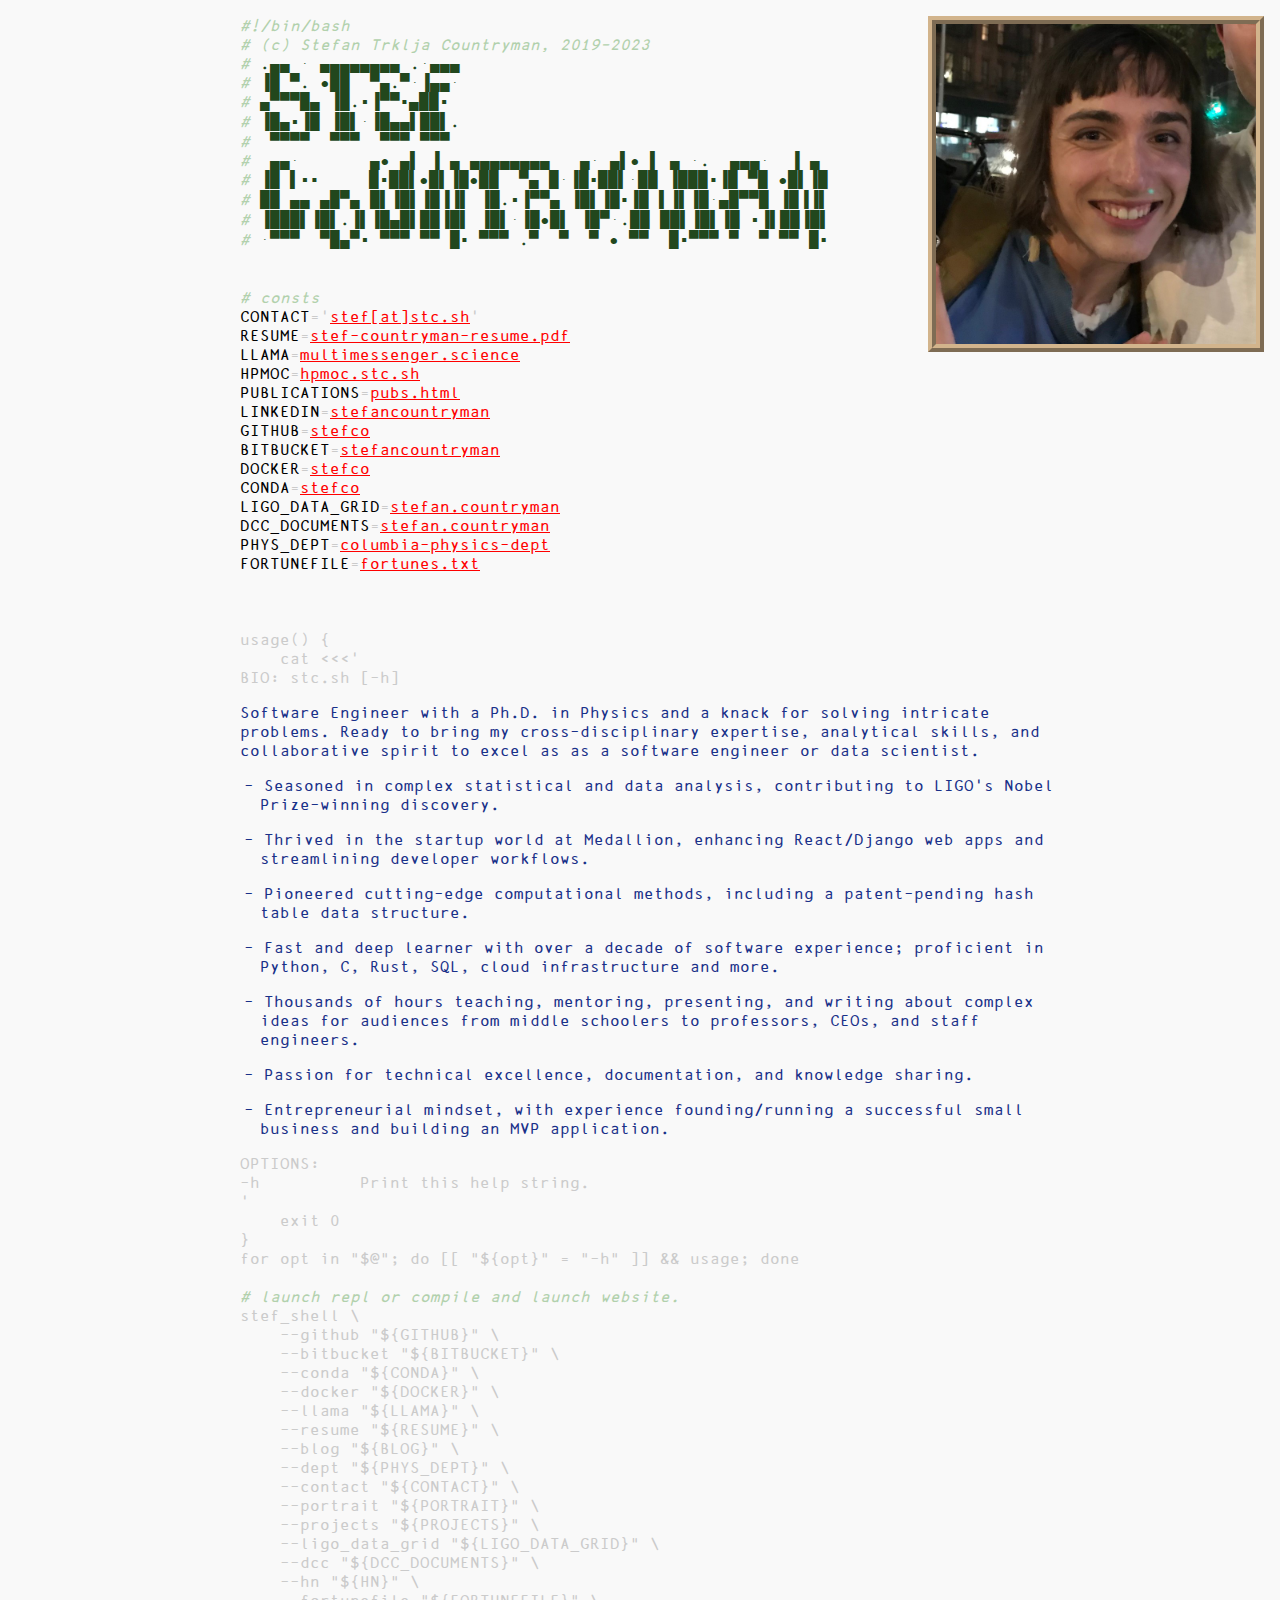
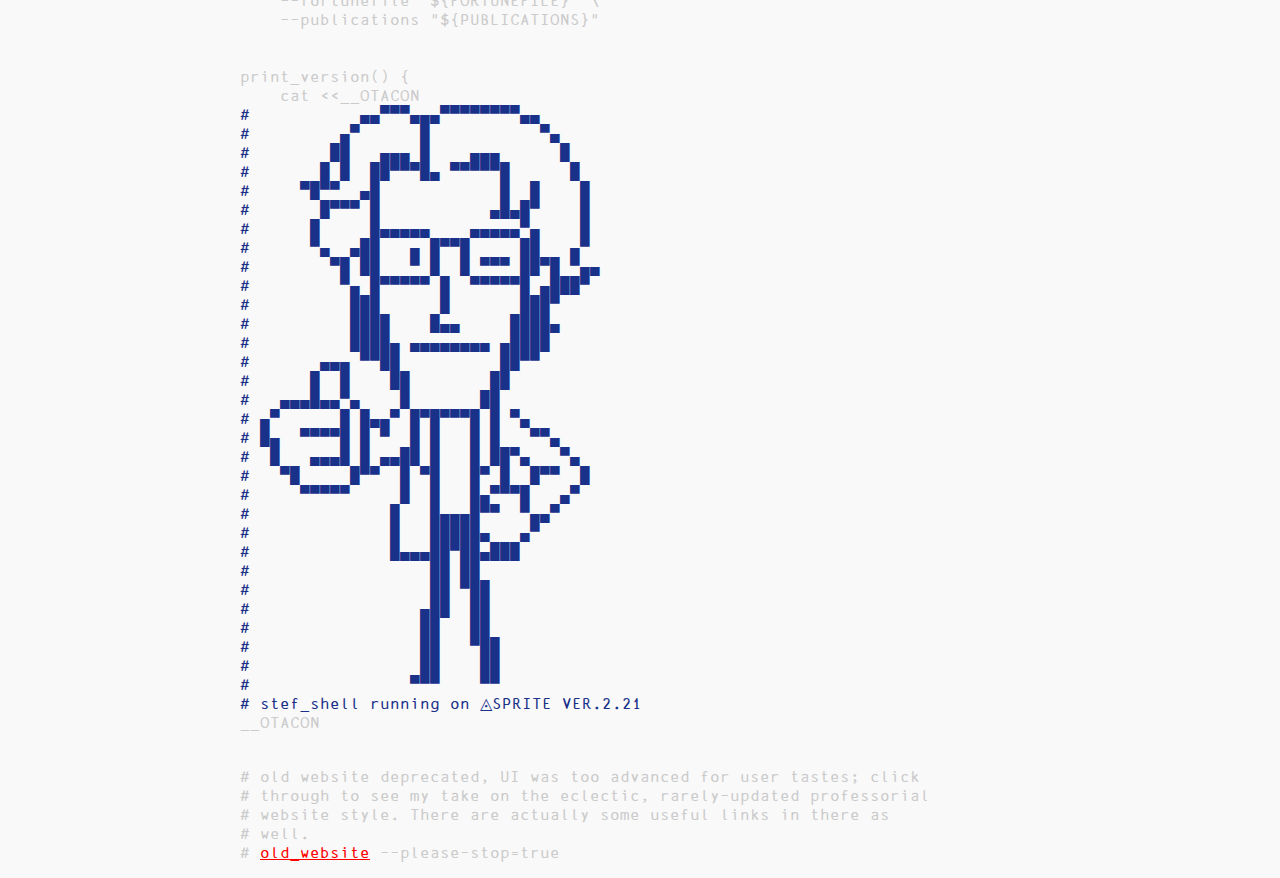
<file: index.html>
<!doctype html>
<html>
  <head>
    <!--
      uncomment the line below for live refreshing during development
      <script type="text/javascript" src="http://livejs.com/live.js"></script>
    -->
    <link rel="stylesheet" type="text/css" href="style.css">
    <!--
      ios safari viewport for proper scaling
      https://developer.mozilla.org/en-US/docs/Mozilla/Mobile/Viewport_meta_tag
    <meta name="viewport" content="width=490, initial-scale=1">
    -->
    <meta name="viewport" content="width=490, initial-scale=0.86">
    <title>Stefan Trklja Countryman</title>
  </head>
  <body class="bg-text">
    <pre class='fake-bash'><span class='comment'>#!/bin/bash
# (c) Stefan Trklja Countryman, 2019-2023
# <span class='important-comment'>.&#9604;&#9604; &#183; &#9604;&#9604;&#9604;&#9604;&#9604;&#9604;&#9604;&#9604; .&#183;&#9604;&#9604;&#9604;                                     </span>
# <span class='important-comment'>&#9616;&#9608; &#9600;. &#8226;&#9608;&#9608;  &#9600;&#9604;.&#9600;&#183;&#9616;&#9604;&#9604;&#183;                                     </span>
# <span class='important-comment'>&#9604;&#9600;&#9600;&#9600;&#9608;&#9604; &#9616;&#9608;.&#9642;&#9616;&#9600;&#9600;&#9642;&#9604;&#9608;&#9608;&#9642;                                      </span>
# <span class='important-comment'>&#9616;&#9608;&#9604;&#9642;&#9616;&#9608; &#9616;&#9608;&#9612;&#183;&#9616;&#9608;&#9604;&#9604;&#9612;&#9608;&#9608;&#9612;.                                     </span>
# <span class='important-comment'> &#9600;&#9600;&#9600;&#9600;  &#9600;&#9600;&#9600;  &#9600;&#9600;&#9600; &#9600;&#9600;&#9600;                                      </span>
# <span class='important-comment'> &#9604;&#9604;&#183;       &#9604;&#8226; &#9604;&#9612; &#9616; &#9604; &#9604;&#9604;&#9604;&#9604;&#9604;&#9604;&#9604;&#9604;   &#9604;&#183; &#9604;&#9612;&#8226; &#9612; &#9604; &#183;.  &#9604;&#9604;&#9604;&#183;  &#9616; &#9604; </span>
# <span class='important-comment'>&#9616;&#9608; &#9612;&#9642;&#9642;     &#9608;&#9642;&#9608;&#9608;&#9612;&#8226;&#9608;&#9612;&#9616;&#9608;&#8226;&#9608;&#9608;  &#9600;&#9604; &#9608;&#183;&#9616;&#9608;&#9642;&#9608;&#9608;&#9612;&#183;&#9608;&#9608; &#9616;&#9608;&#9608;&#9608;&#9642;&#9616;&#9608; &#9600;&#9608; &#8226;&#9608;&#9612;&#9616;&#9608;</span>
# <span class='important-comment'>&#9608;&#9608; &#9604;&#9604; &#9604;&#9608;&#9600;&#9604; &#9608;&#9612;&#9616;&#9608;&#9612;&#9616;&#9608;&#9616;&#9616;&#9612; &#9616;&#9608;.&#9642;&#9616;&#9600;&#9600;&#9604; &#9616;&#9608;&#9612;&#9616;&#9608;&#9642;&#9616;&#9608; &#9612;&#9616;&#9612;&#9616;&#9608;&#183;&#9604;&#9608;&#9600;&#9600;&#9608; &#9616;&#9608;&#9616;&#9616;&#9612;</span>
# <span class='important-comment'>&#9616;&#9608;&#9608;&#9608;&#9612;&#9616;&#9608;&#9612;.&#9616;&#9612;&#9616;&#9608;&#9604;&#9608;&#9612;&#9608;&#9608;&#9616;&#9608;&#9612; &#9616;&#9608;&#9612;&#183;&#9616;&#9608;&#8226;&#9608;&#9612; &#9616;&#9608;&#9600;&#183;.&#9608;&#9608; &#9608;&#9608;&#9612;&#9616;&#9608;&#9612;&#9616;&#9608; &#9642;&#9616;&#9612;&#9608;&#9608;&#9616;&#9608;&#9612;</span>
# <span class='important-comment'>&#183;&#9600;&#9600;&#9600;  &#9600;&#9608;&#9604;&#9600;&#9642; &#9600;&#9600;&#9600; &#9600;&#9600; &#9608;&#9642; &#9600;&#9600;&#9600; .&#9600;  &#9600;  &#9600; &#8226; &#9600;&#9600;  &#9608;&#9642;&#9600;&#9600;&#9600; &#9600;  &#9600; &#9600;&#9600; &#9608;&#9642;</span></span>

<img id='portrait' src='/portrait.jpeg'/>
<div class='nav'><span class='comment'># consts</span>
<span class='const'>CONTACT</span>='<a href="mailto:stef@stc.sh">stef[at]stc.sh</a>'<!-- <span class='const'>BIO</span>=<a href="#bio">bio</a> -->
<span class='const'>RESUME</span>=<a href="stef-countryman-resume.pdf">stef-countryman-resume.pdf</a>
<span class='const'>LLAMA</span>=<a href="http://multimessenger.science">multimessenger.science</a>
<span class='const'>HPMOC</span>=<a href="http://hpmoc.stc.sh">hpmoc.stc.sh</a>
<span class='const'>PUBLICATIONS</span>=<a href="https://ui.adsabs.harvard.edu/search/fq=%7B!type%3Daqp%20v%3D%24fq_database%7D&fq_database=database%3A%20astronomy&q=author%3A(%22Countryman%2C%20Stefan%20T%22)&sort=date%20desc%2C%20bibcode%20desc&p_=0">pubs.html</a>
<span class='const'>LINKEDIN</span>=<a href="https://www.linkedin.com/in/stefancountryman/">stefancountryman</a>
<span class='const'>GITHUB</span>=<a href="https://github.com/stefco">stefco</a>
<span class='const'>BITBUCKET</span>=<a href="https://bitbucket.org/stefancountryman/">stefancountryman</a>
<span class='const'>DOCKER</span>=<a href="https://hub.docker.com/u/stefco">stefco</a>
<span class='const'>CONDA</span>=<a href="http://anaconda.org/stefco/">stefco</a>
<span class='const'>LIGO_DATA_GRID</span>=<a href="https://ldas-jobs.ligo.caltech.edu/~stefan.countryman/">stefan.countryman</a>
<span class='const'>DCC_DOCUMENTS</span>=<a href="https://dcc.ligo.org/cgi-bin/private/DocDB/ListBy?simple=1&authorid=4946&maxdocs=500&.submit=Author&autocompleter=Countryman%2C+Stefan">stefan.countryman</a>
<span class='const'>PHYS_DEPT</span>=<a href="https://physics.columbia.edu/people/profile/496">columbia-physics-dept</a> <!-- <span class='const'>HN</span>=<a href="https://news.ycombinator.com/user?id=stefco_">stefco_</a> --> <!-- <span class='const'>BLOG</span>=<a href="blog.d">blog.d</a> --> <!-- <span class='const'>PROJECTS</span>=<a href="projects.d">projects.d</a> --> <!-- <span class='const'>BLOGDIR</span>=<a href="blog.d">blog.d</a> --> <!-- <span class='const'>GOOD_CODE</span>=<a href="good_code.d">good_code.d</a> -->
<span class='const'>FORTUNEFILE</span>=<a href="fortunes.html">fortunes.txt</a>
<!-- <span class='const'>PORTRAIT</span>=<a href="portrait.txt">portrait.txt</a> -->
</div>

usage() {
    cat &lt;&lt;&lt;'
BIO: stc.sh [-h]</pre>

    <span class='str'>
      <p>
      Software Engineer with a Ph.D. in Physics and a knack for solving intricate problems. Ready to bring my cross-disciplinary expertise, analytical skills, and collaborative spirit to excel as as a software engineer or data scientist.
      </p>
      <ul>
        <li>Seasoned in complex statistical and data analysis, contributing to LIGO's Nobel Prize-winning discovery.</li>
        <li>Thrived in the startup world at Medallion, enhancing React/Django web apps and streamlining developer workflows.</li>
	<li>Pioneered cutting-edge computational methods, including a patent-pending hash table data structure.</li>
        <li>Fast and deep learner with over a decade of software experience; proficient in Python, C, Rust, SQL, cloud infrastructure and more.</li>
        <li>Thousands of hours teaching, mentoring, presenting, and writing about complex ideas for audiences from middle schoolers to professors, CEOs, and staff engineers.</li>
        <li>Passion for technical excellence, documentation, and knowledge sharing.</li>
        <li>Entrepreneurial mindset, with experience founding/running a successful small business and building an MVP application.</li>
      </ul>
    </span>
      <!--
      <h1>
        OVERVIEW<br/>
        ========
      </h1>

      <p>
        I'm a physics Ph.D. candidate at Columbia University in 
        <a href="http://geco.markalab.org">Szabolcs Marka's group</a> working
        on multi-messenger astrophysics (MMA) using gravitational waves (GW)
        and high energy neutrinos. I wrote and maintan
        <a href='http://multimessenger.science'>LLAMA</a>, a cutting-edge MMA
        search pipeline and software framework implementing the world's first
        GW+neutrino online search pipeline. I have also worked extensively on
        LIGO's timing system hardware and diagnostic software as well as
        education and outreach.
      </p>

      <h1>
        RESEARCH<br/>
        ========
      </h1>

      <h2>
        LATE PHD RESEARCH: GW/NEUTRINO MULTI-MESSENGER PIPELINE<br/>
        -------------------------------------------------------
      </h2>

      <p>
        In the late Initial LIGO and early (O1) Advanced LIGO eras, my team
        spearheaded the first GW/neutrino offline
        <a href="http://arxiv.org/abs/1112.1140">searches</a>. During aLIGO's
        second observing run (O2), I 
        <a href="http://arxiv.org/abs/1901.05486">took their method online</a>
        by creating a software framework,
        <a href="http://multimessenger.science/">LLAMA</a>
        (Low-Latency Algorithm for Multi-messenger Astrophysics), for
        conducting this GW/neutrino search and
        disseminating results in low-latency. LLAMA was the world's first
        fully-automated low-latency GW/neutrino search pipeline and the first
        automated GW follow-up search to include spatial priors in its
        calculations. It proved to be highly reliable and was regularly the
        fastest GW follow-up search to run during O2. Follow-up with IceCube
        high-energy neutrinos was performed
        for all LIGO/Virgo O2 triggers, including historic
        <a href="http://dx.doi.org/10.1103/PhysRevLett.119.161101">kilonova
        GW170817;</a> sub-threshold joint triggers overlapping with the
        original 1-detector GW skymap were
        <a href="https://gcn.gsfc.nasa.gov/gcn3/21508.gcn3">successfully
        distributed</a> and followed up by some EM
        partners, but improved GW skymap localizations showed a
        non-coincidence. The LLAMA framework was also used during O2 to run
        critical diagnostic checks of LIGO's timing system. It processed
        public triggers and demonstrated the ability to process LIGO
        sub-threshold triggers as well (though actual significance and
        plotting steps could not performed on sub-threshold triggers without
        code review).  I used an advanced architecture, cloud-hosting
        solutions, and other advanced devops practices (which are only now
        becoming standard practice in MMA efforts) to achieve its exceptional
        performance.
      </p>

      <p>
        For O3, my team and I developed
        <a href="http://arxiv.org/abs/1810.11467">an improved Bayesian
        significance calculation</a> for our pipeline that uses other
        astrophysical source data to boost sensitivity. This search method
        relies on a general Bayesian odds ratio which can be readily extended
        to other messenger types and 3+ detectors. During this time, I also
        added extensive reliability and performance improvements and wrote a
        highly performant multi-resolution HEALPix math library to ensure that
        LLAMA could run quickly and reliably with arbitrary
        spatial-prior-motivated core significance calculations. This was done
        to ensure that the new Bayesian method would work for GW/neutrino
        searches as well as any extensions added during O3. LLAMA has been
        running with the new code during O3, regularly finishing in less than a
        minute from GW trigger generation time (though IceCube result
        dissemination time has been longer due to humans-in-the-loop).
      </p>

      <p>
        Throughout this time, I gained highly extensive expertise in software
        development/operations methods and and astrophysics infrastructure by
        creating software tools in support of my entire team's scientific
        goals (many of these tools can be found in <a href="https://github.com/stefco/geco_data">these</a> <a href="https://github.com/stefco/geco_plots">three</a> <a href="https://github.com/stefco/geco_channels">repositories</a>).
        I developed advanced software for data retrieval, caching, validating,
        cleaning, and formatting, all highly non-trivial tasks due to LIGO's
        large data volumes and limited infrastructure. This also required
        developing <a href="https://github.com/stefco/geco_vm">virtual</a> <a href="https://github.com/stefco/ligo-vm">machines</a>, cloud-hosted images, provisioning
        <a href="https://github.com/stefco/geco_env">scripts</a>, and <a href=http://multimessenger.science/">extensive</a> <a href="https://github.com/stefco/geco_docs">documentation</a> to cope with the tremendous
        operational complexity of using constantly-changing experimental (in
        all senses of the word) scientific libraries with limited support and
        documentation.  My teammate Rainer Corley and I extensively documented
        the photodiode layout of the Interferometer Sensing and Control (ISC)
        system (a crucial susbsytem used for scientific data collection and
        interferometer control) and <a href="https://github.com/stefco/isc">created</a> an interactive <a href="http://isc-ligo.multimessenger.science">installation map</a>
        showing the layout and operation of the whole system. I many other
        contributions to detector operations, like making useful LIGO tools
        <a href="https://github.com/stefco/macports-ports">available on MacPorts</a> and adding control interfaces to LIGO's
        EPICS/MEDM industrial control system. I also used my technical
        expertise to make modest non-astrohysics contributions to to my
        group's <a href="https://github.com/stefco/mousewalker">public health</a> efforts. (Much of my publically-available work
        is linked above; some of the rest is spread across DCC, ArXiV,
        BitBucket, and my GitHub.)
      </p>

      <h2>
        UNDERGRAD & EARLY PHD RESEARCH: LIGO TIMING SYSTEM<br/>
        --------------------------------------------------
      </h2>

      <p>
        I started working with the Marka group as an undergraduate at Columbia.
        During this time I contributed to the development of Advanced LIGO's
        timing system, which my group was building from scratch to address
        weaknesses in Initial LIGO's commercially-built timing system. I
        debugged FPGA timing code; developed documentation and workflows for
        assembly, firmware-flashing, and testing; and personally assembled,
        tested, and shipped most of Advanced LIGO and KAGRA's timing system.
      </p>

      <p>
        At the beginning of my Ph.D., I resumed my undergraduate work on
        LIGO's timing system. I developed diagnostic systems and software to
        ensure the timing system's reliability. This involved developing
        remote-work tools, devops methods (like virtual-machine images),
        <a href="https://github.com/stefco/geco_channels">installation</a> documentation, maintenance <a href="https://github.com/stefco/geco_timing_checklists">procedures</a>,
        and documentation that enabled timing system supervision from NYC.
        Thanks in large part to these efforts, my group has maintained the
        timing systems at both LIGO sites (this is no small accomplishment;
        the Columbia group is the only group that manages and maintains
        mission-critical LIGO hardware from off-site. The timing system has
        flawlessly through the Advanced LIGO era, enabling precise event
        reconstruction and source localization in support of LIGO's historic,
        Nobel-prize-winning detections. Japan's KAGRA GW detector will also
        rely on our proven timing system.
      </p>
      -->

<pre class='fake-bash'>OPTIONS:
-h          Print this help string.
'
    exit 0
}
for opt in "$@"; do [[ "${opt}" = "-h" ]] &amp;&amp; usage; done

<span class='comment'># launch repl or compile and launch website.</span>
stef_shell \
    --github "${GITHUB}" \
    --bitbucket "${BITBUCKET}" \
    --conda "${CONDA}" \
    --docker "${DOCKER}" \
    --llama "${LLAMA}" \
    --resume "${RESUME}" \
    --blog "${BLOG}" \
    --dept "${PHYS_DEPT}" \
    --contact "${CONTACT}" \
    --portrait "${PORTRAIT}" \
    --projects "${PROJECTS}" \
    --ligo_data_grid "${LIGO_DATA_GRID}" \
    --dcc "${DCC_DOCUMENTS}" \
    --hn "${HN}" \
    --fortunefile "${FORTUNEFILE}" \
    --publications "${PUBLICATIONS}"

<!-- otacon image https://www.online-toolz.com/tools/unicode-html-entities-convertor.php -->
print_version() {
    cat &lt;&lt;__OTACON<span class='str'>
#           &#9604;&#9604;&#9600;&#9600;&#9600;&#9604;&#9604;&#9604;&#9600;&#9600;&#9600;&#9600;&#9600;&#9600;&#9600;&#9600;&#9604;&#9604;
#         &#9604;&#9600;      &#9608;           &#9600;&#9604;
#        &#9608;&#9608;   &#9604;&#9604;&#9604; &#9608;    &#9604;&#9604;&#9604;      &#9608;
#       &#9608; &#9608;  &#9608;&#9608;&#9600;&#9600;&#9600;&#9608;&#9604; &#9600;&#9600;&#9600;&#9600;&#9600;&#9608;      &#9608;
#     &#9600;&#9608;&#9600;&#9600;  &#9604;&#9608;            &#9608;  &#9608;    &#9608;
#       &#9608;&#9600;&#9600;&#9600; &#9608;           &#9604;&#9608;&#9604;&#9608;&#9600;    &#9608;
#      &#9608;     &#9608;&#9604;&#9604;&#9604;&#9604;&#9604;    &#9604;&#9604;&#9604;&#9604;&#9604;&#9600;&#9604;    &#9608;
#      &#9600;&#9604;  &#9604;&#9608;&#9608;   &#9604; &#9608;&#9600;&#9600;&#9608;     &#9608;&#9608;   &#9604;&#9600;
#        &#9600;&#9608; &#9608;&#9608;   &#9600; &#9608;  &#9608; &#9600;&#9600;&#9600; &#9608;&#9608;&#9600;&#9608; &#9600;&#9604;&#9604;
#         &#9600;&#9604; &#9608;&#9600;&#9600;&#9600;&#9600;&#9600; &#9608;  &#9600;&#9600;&#9600;&#9600;&#9600;&#9608; &#9604;&#9608;&#9608;&#9608;&#9600;
#          &#9608;&#9608;&#9608;      &#9608;       &#9608;&#9608;&#9608;&#9600;
#          &#9608;&#9608;&#9608;&#9608;    &#9608;&#9604;&#9604;     &#9608;&#9608;&#9608;&#9608;&#9604;
#          &#9608;&#9608;&#9608;&#9608;&#9604; &#9604;&#9604;&#9604;&#9604;&#9604;&#9604;&#9604;&#9604; &#9604;&#9608;&#9608;&#9608;&#9608;
#       &#9604;&#9604;&#9604; &#9600;&#9600;&#9608;&#9608;          &#9608;&#9608;&#9600;&#9600;
#      &#9608;  &#9608;    &#9608;&#9608;        &#9608;&#9608;
#   &#9604;&#9604;&#9604;&#9608;&#9604;&#9604;&#9600;&#9604;    &#9608;       &#9608;&#9608;
# &#9604;&#9600;      &#9608; &#9608;&#9604;&#9604;&#9600; &#9608;&#9600;&#9608;&#9600;&#9600;&#9600;&#9608; &#9608; &#9600;&#9604;
# &#9608;&#9604;  &#9600;&#9600;&#9600;&#9600;&#9608; &#9608; &#9600;  &#9608; &#9608;   &#9608; &#9608;   &#9600;&#9600;&#9604;
#  &#9608;   &#9604;&#9604;&#9604;&#9608; &#9608; &#9604;&#9604;&#9608;&#9608; &#9608;   &#9608; &#9608;&#9608;&#9600;&#9604;   &#9600;&#9604;
#   &#9600;&#9608;     &#9608;&#9600;&#9600;  &#9608; &#9600;&#9608;   &#9608;&#9600; &#9608;  &#9608;&#9600;&#9600;  &#9608;
#     &#9600;&#9600;&#9600;&#9600;&#9600;     &#9608;  &#9608;   &#9608;&#9604;&#9600;&#9600;&#9600;&#9608;   &#9604;&#9600;
#              &#9608;   &#9608;&#9604;&#9604;&#9604;&#9608;&#9600;&#9600;  &#9600;&#9604;&#9604;&#9600;
#              &#9608;   &#9608;&#9608;&#9608;&#9608;&#9608;&#9604;   &#9604;&#9600;
#              &#9608;&#9604;&#9604;&#9604;&#9608;&#9608;&#9600;&#9608;&#9608;&#9604;&#9608;&#9608;&#9608;
#                  &#9608;&#9608; &#9608;&#9608;
#                  &#9608;&#9608; &#9600;&#9608;&#9608;
#                 &#9604;&#9608;&#9608;  &#9608;&#9608;
#                 &#9608;&#9608;   &#9608;&#9608;
#                 &#9608;&#9608;   &#9600;&#9608;&#9608;
#                 &#9608;&#9608;    &#9608;&#9608;
#                &#9600;&#9600;&#9600;    &#9600;&#9600;
# stef_shell running on &#9708;SPRITE VER.2.21</span>
__OTACON
    </pre>

    <p>
# old website deprecated, UI was too advanced for user tastes; click<br/>
# through to see my take on the eclectic, rarely-updated professorial<br/>
# website style.  There are actually some useful links in there as<br/>
# well.<br/>
# <a href="oldsite">old_website</a> --please-stop=true
    </p>
</span>


  </body>
</html>
</file>
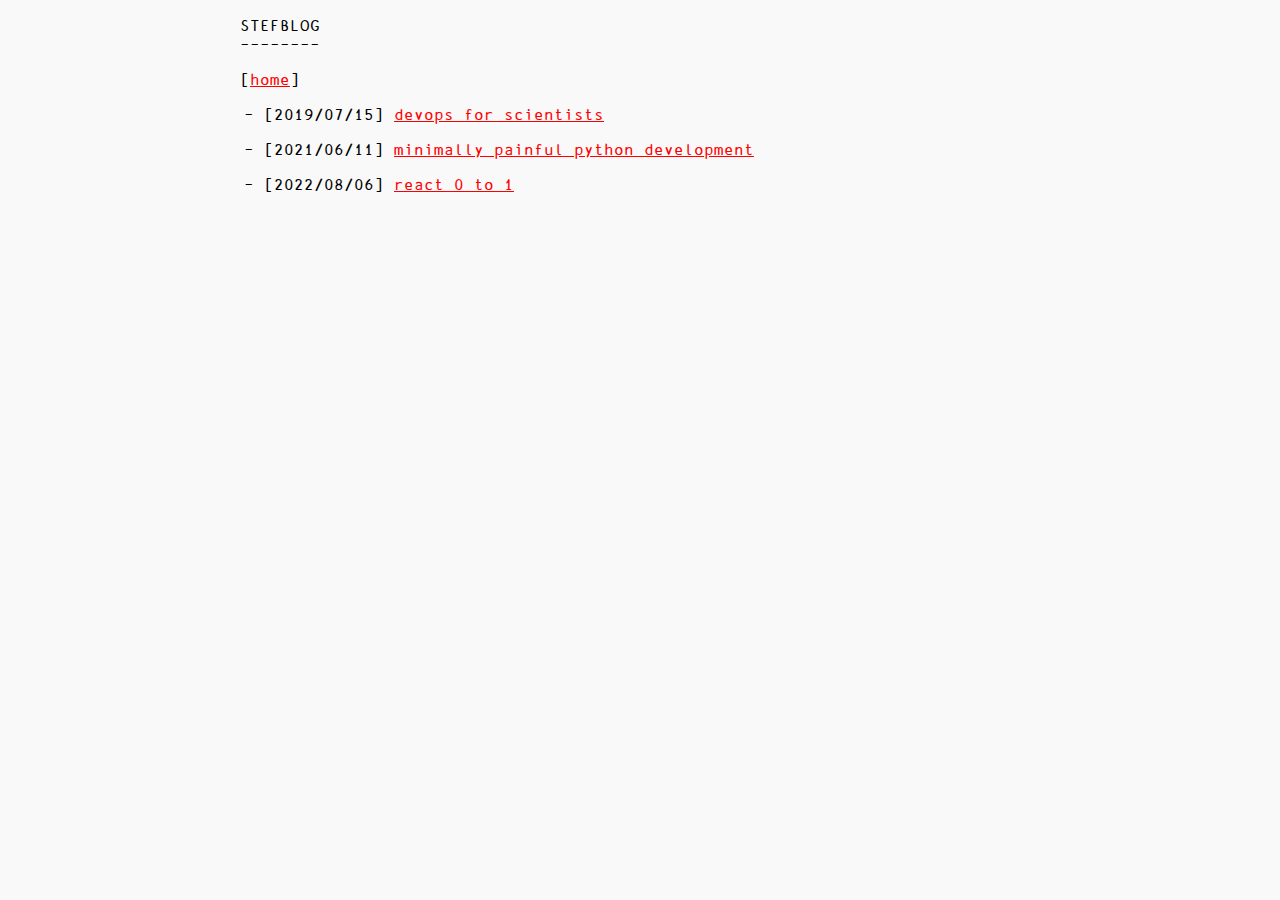
<file: blog.d/index.html>
<!doctype html>
<html>
  <head>
    <title>Stefblog</title>
    <link rel="stylesheet" type="text/css" href="/style.css">
  </head>
  <body>
    <p>
    STEFBLOG<br/>
    --------
    </p>

    <p>
    [<a href="..">home</a>]
    </p>

    <ul>
      <li>[2019/07/15] <a href=2019-07-15-scidev.html>devops for scientists</a></li>
      <li>[2021/06/11] <a href=2021-06-11-pydev.html>minimally painful python development</a></li>
      <li>[2022/08/06] <a href=2022-08-06-react-0-to-1.html>react 0 to 1</a></li>
    </ul>
  </body>
</html>
</file>
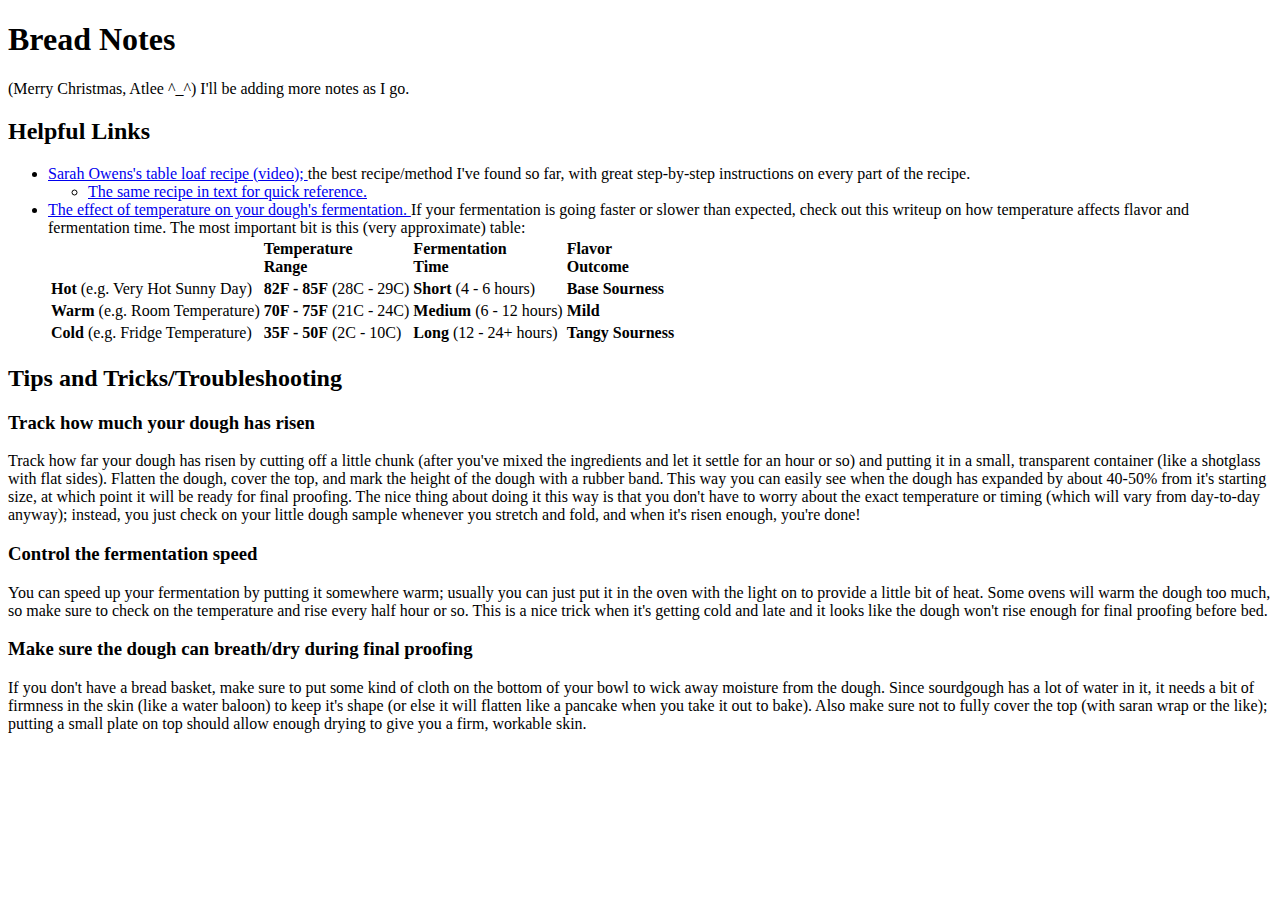
<file: bread/index.html>
<!doctype html>
<html>
  <head>
    <title>Bread Notes</title>
  </head>
  <body>
    <h1>Bread Notes</h1>

    (Merry Christmas, Atlee ^_^)

    I'll be adding more notes as I go.

    <h2>Helpful Links</h2>

    <ul>
      <li>
        <a href="https://youtu.be/sZP3TKWlGnA">
          Sarah Owens's table loaf recipe (video);
        </a>
        the best recipe/method I've found so far, with great step-by-step
        instructions on every part of the recipe.
        <ul>
          <li>
            <a href="https://food52.com/recipes/80565-table-loaf">
              The same recipe in text for quick reference.
            </a>
          </li>
        </ul>
      </li>
      <li>
        <a href="https://truesourdough.com/best-temperature-for-proofing-sourdough-full-guide-how-to/">
          The effect of temperature on your dough's fermentation.
        </a>
        If your fermentation is going faster or slower than expected, check out
        this writeup on how temperature affects flavor and fermentation time.
        The most important bit is this (very approximate) table:

        <table>
          <tbody>
            <tr>
              <td></td>
              <td>
                <strong>Temperature</strong>
                <br>
                <strong>Range</strong>
              </td>
              <td>
                <strong>Fermentation</strong>
                <br>
                <strong>Time</strong>
              </td>
              <td>
                <strong>Flavor</strong>
                <br>
                <strong>Outcome</strong>
              </td>
            </tr>
            <tr>
              <td>
                <strong>Hot </strong>(e.g. Very Hot Sunny Day)
              </td>
              <td><strong>82F - 85F</strong> (28C - 29C)</td>
              <td><strong>Short</strong> (4 - 6 hours)</td>
              <td>
                <strong>Base Sourness</strong>
              </td>
            </tr>
            <tr>
              <td><strong>Warm </strong>(e.g. Room Temperature)</td>
              <td><strong>70F - 75F</strong> (21C - 24C)</td>
              <td><strong>Medium</strong> (6 - 12 hours)</td>
              <td><strong>Mild</strong></td>
            </tr>
            <tr>
              <td><strong>Cold </strong>(e.g. Fridge Temperature)</td>
              <td><strong>35F - 50F</strong> (2C - 10C)</td>
              <td><strong>Long</strong> (12 - 24+ hours)</td>
              <td><strong>Tangy Sourness</strong></td>
            </tr>
          </tbody>
        </table>
      </li>
    </ul>

    <h2>Tips and Tricks/Troubleshooting</h2>

    <h3>Track how much your dough has risen</h3>
    <p>
      Track how far your dough has risen by cutting off a little chunk (after
      you've mixed the ingredients and let it settle for an hour or so) and
      putting it in a small, transparent container (like a shotglass with
      flat sides). Flatten the dough, cover the top, and mark the height of
      the dough with a rubber band. This way you can easily see when the
      dough has expanded by about 40-50% from it's starting size, at which
      point it will be ready for final proofing.

      The nice thing about doing it this way is that you don't have to worry
      about the exact temperature or timing (which will vary from day-to-day
      anyway); instead, you just check on your little dough sample whenever you
      stretch and fold, and when it's risen enough, you're done!
    </p>

    <h3>Control the fermentation speed</h3>
    <p>
      You can speed up your fermentation by putting it somewhere warm; usually
      you can just put it in the oven with the light on to provide a little bit
      of heat. Some ovens will warm the dough too much, so make sure to check
      on the temperature and rise every half hour or so. This is a nice trick
      when it's getting cold and late and it looks like the dough won't rise
      enough for final proofing before bed.
    </p>

    <h3>Make sure the dough can breath/dry during final proofing</h3>
    <p>
      If you don't have a bread basket, make sure to put some kind of cloth on
      the bottom of your bowl to wick away moisture from the dough. Since
      sourdgough has a lot of water in it, it needs a bit of firmness in the
      skin (like a water baloon) to keep it's shape (or else it will flatten
      like a pancake when you take it out to bake). Also make sure not to fully
      cover the top (with saran wrap or the like); putting a small plate on top
      should allow enough drying to give you a firm, workable skin.
  </body>
</html>
</file>
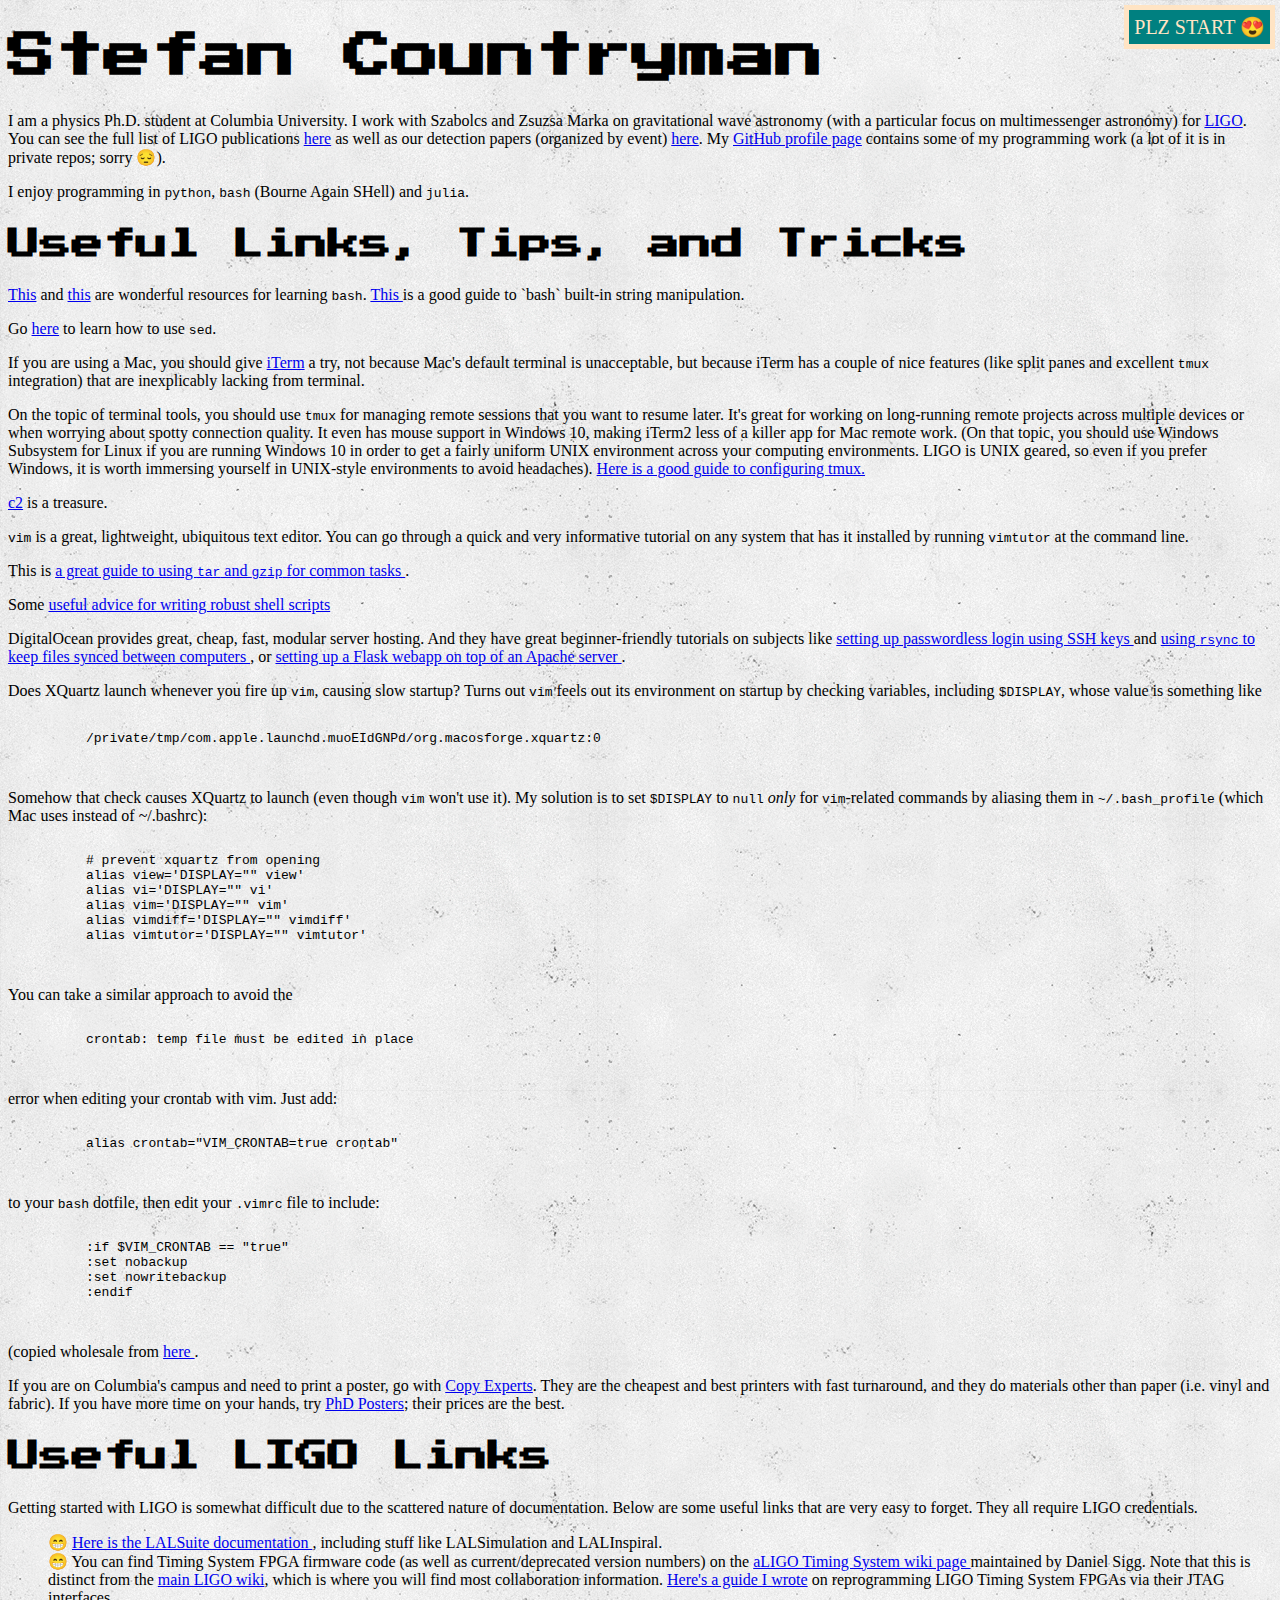
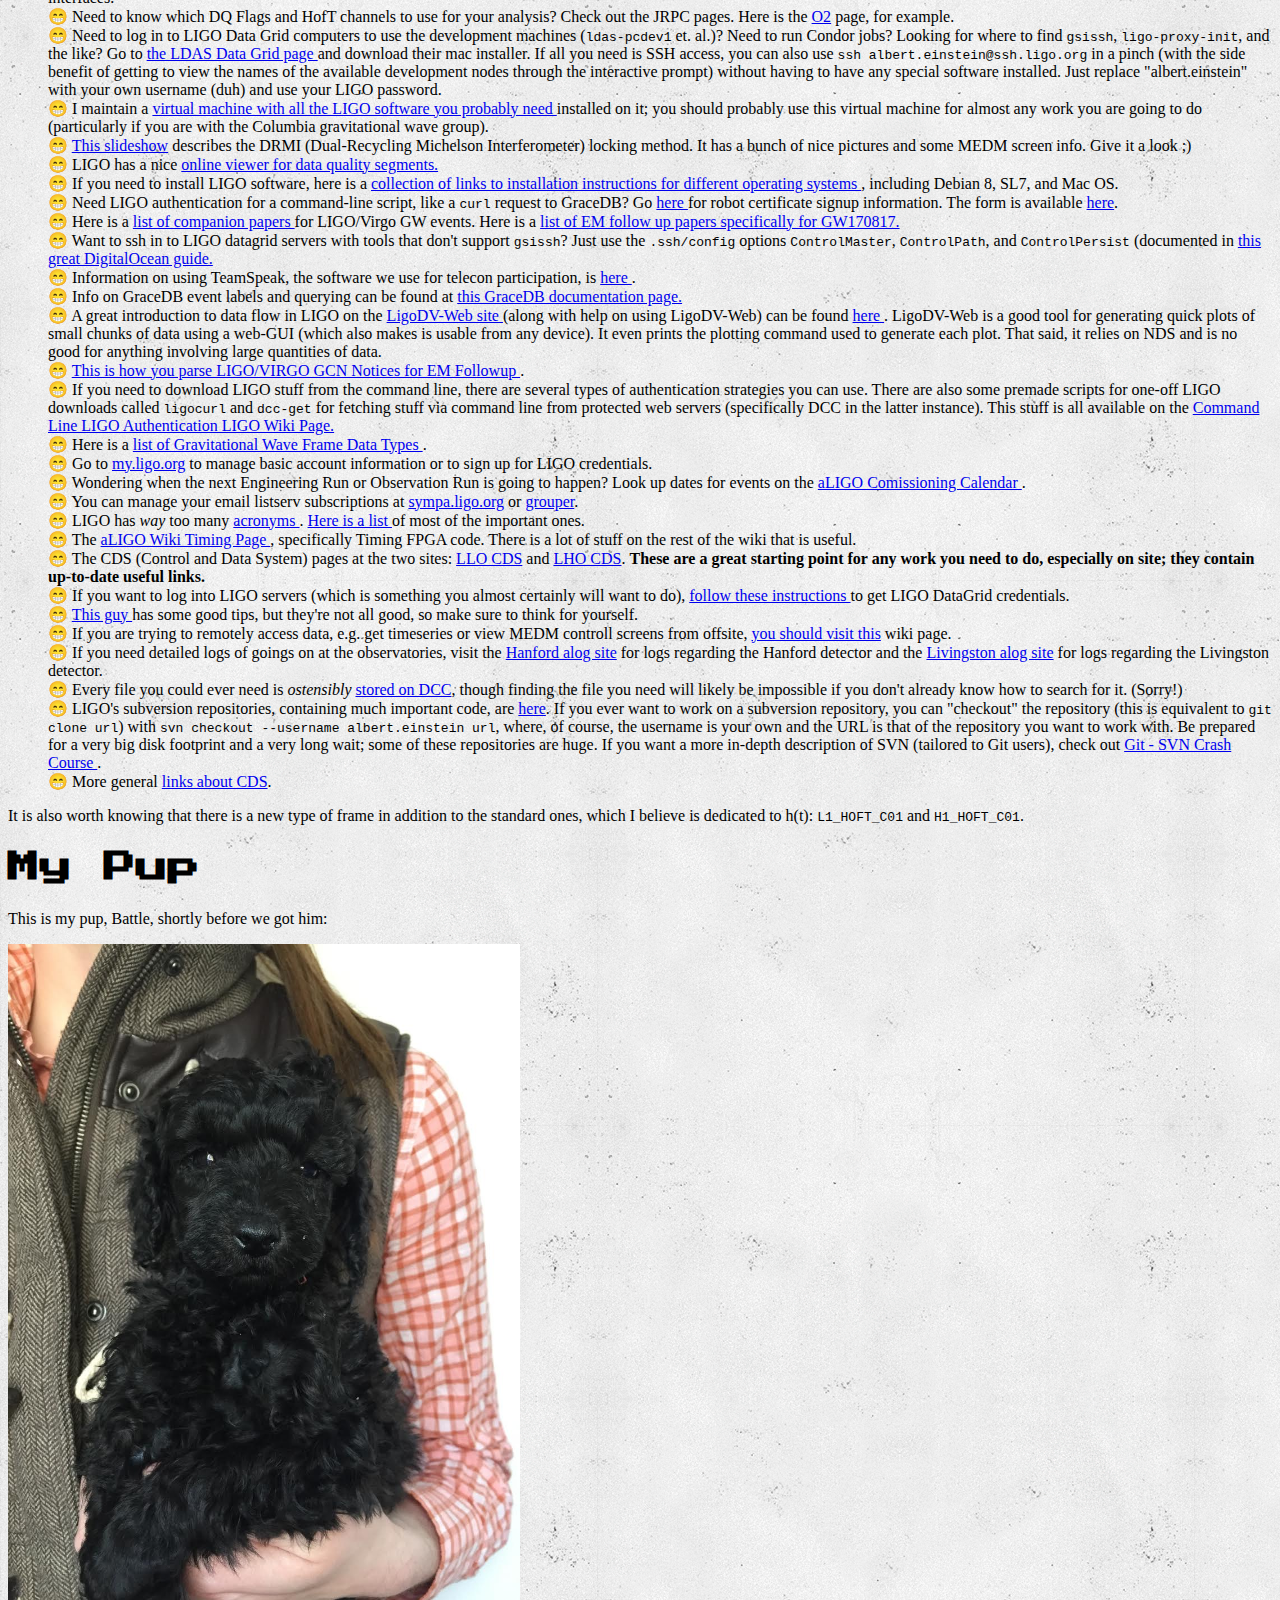
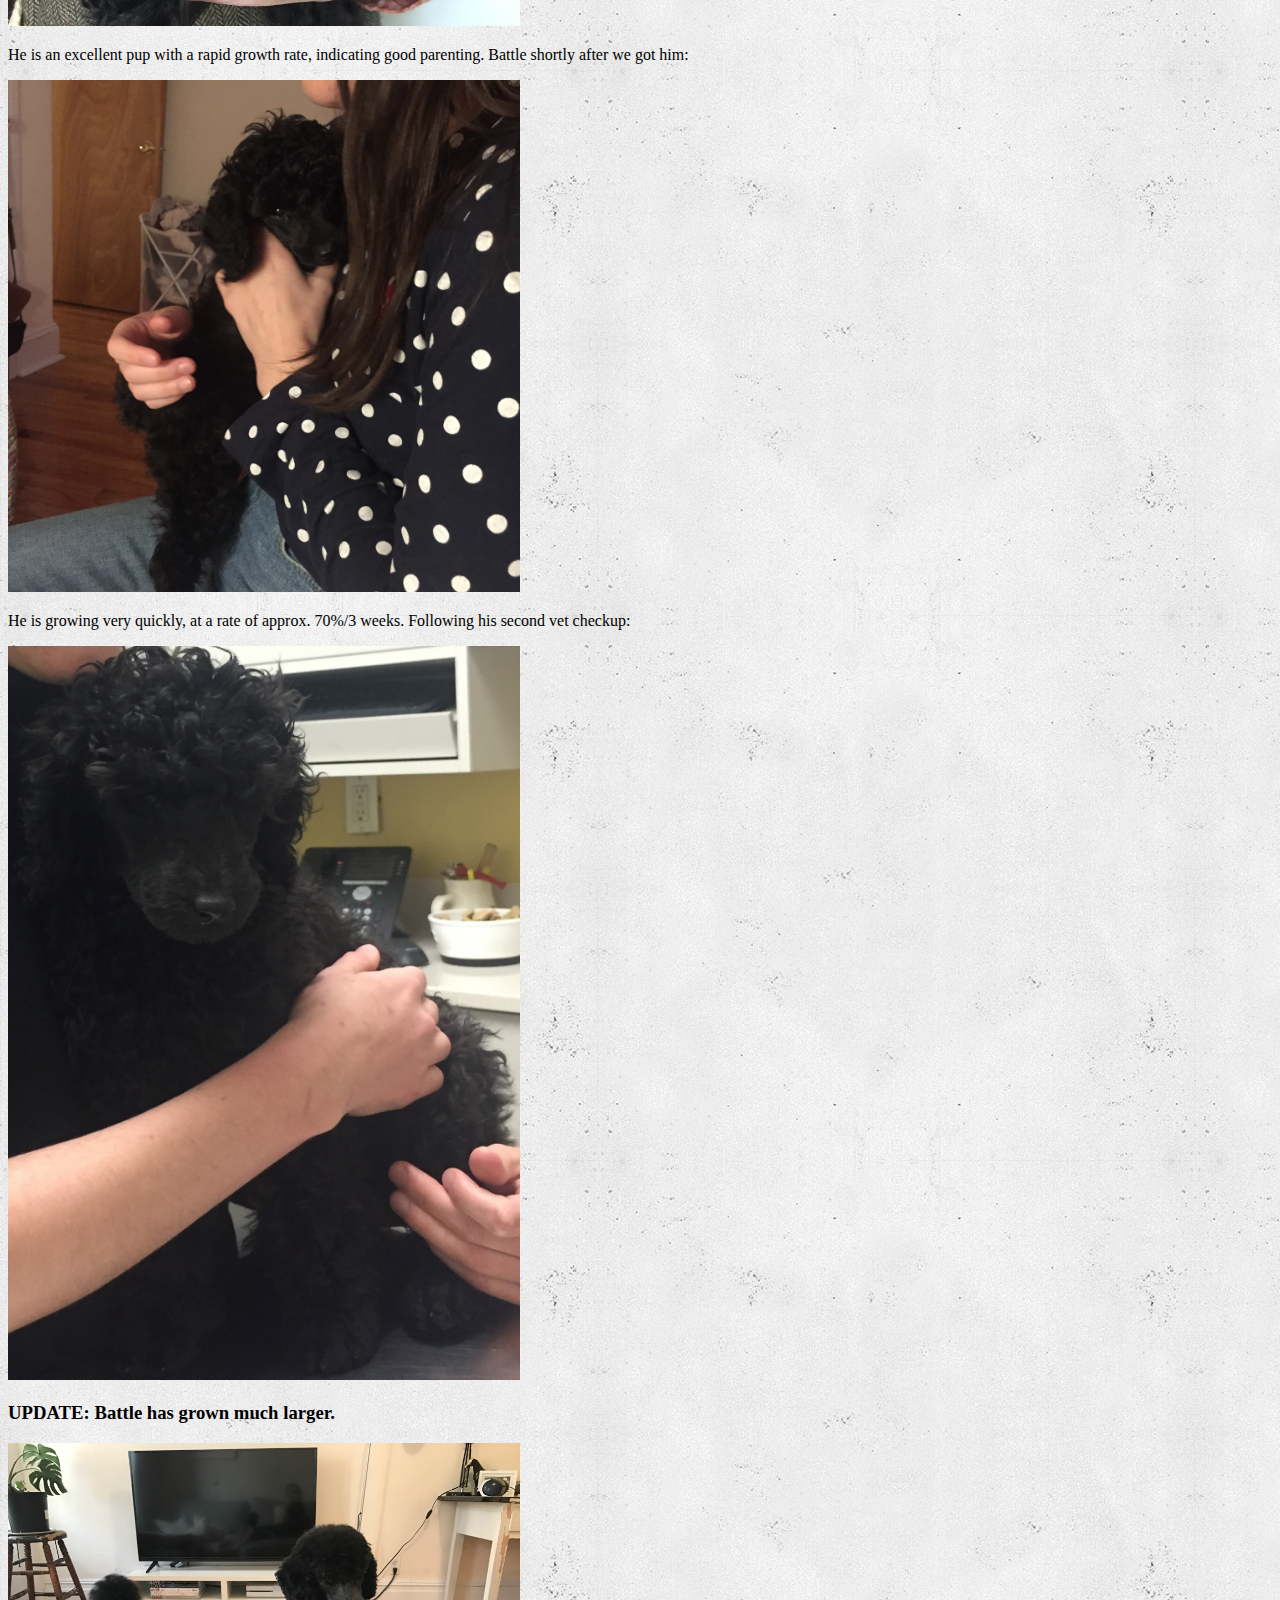
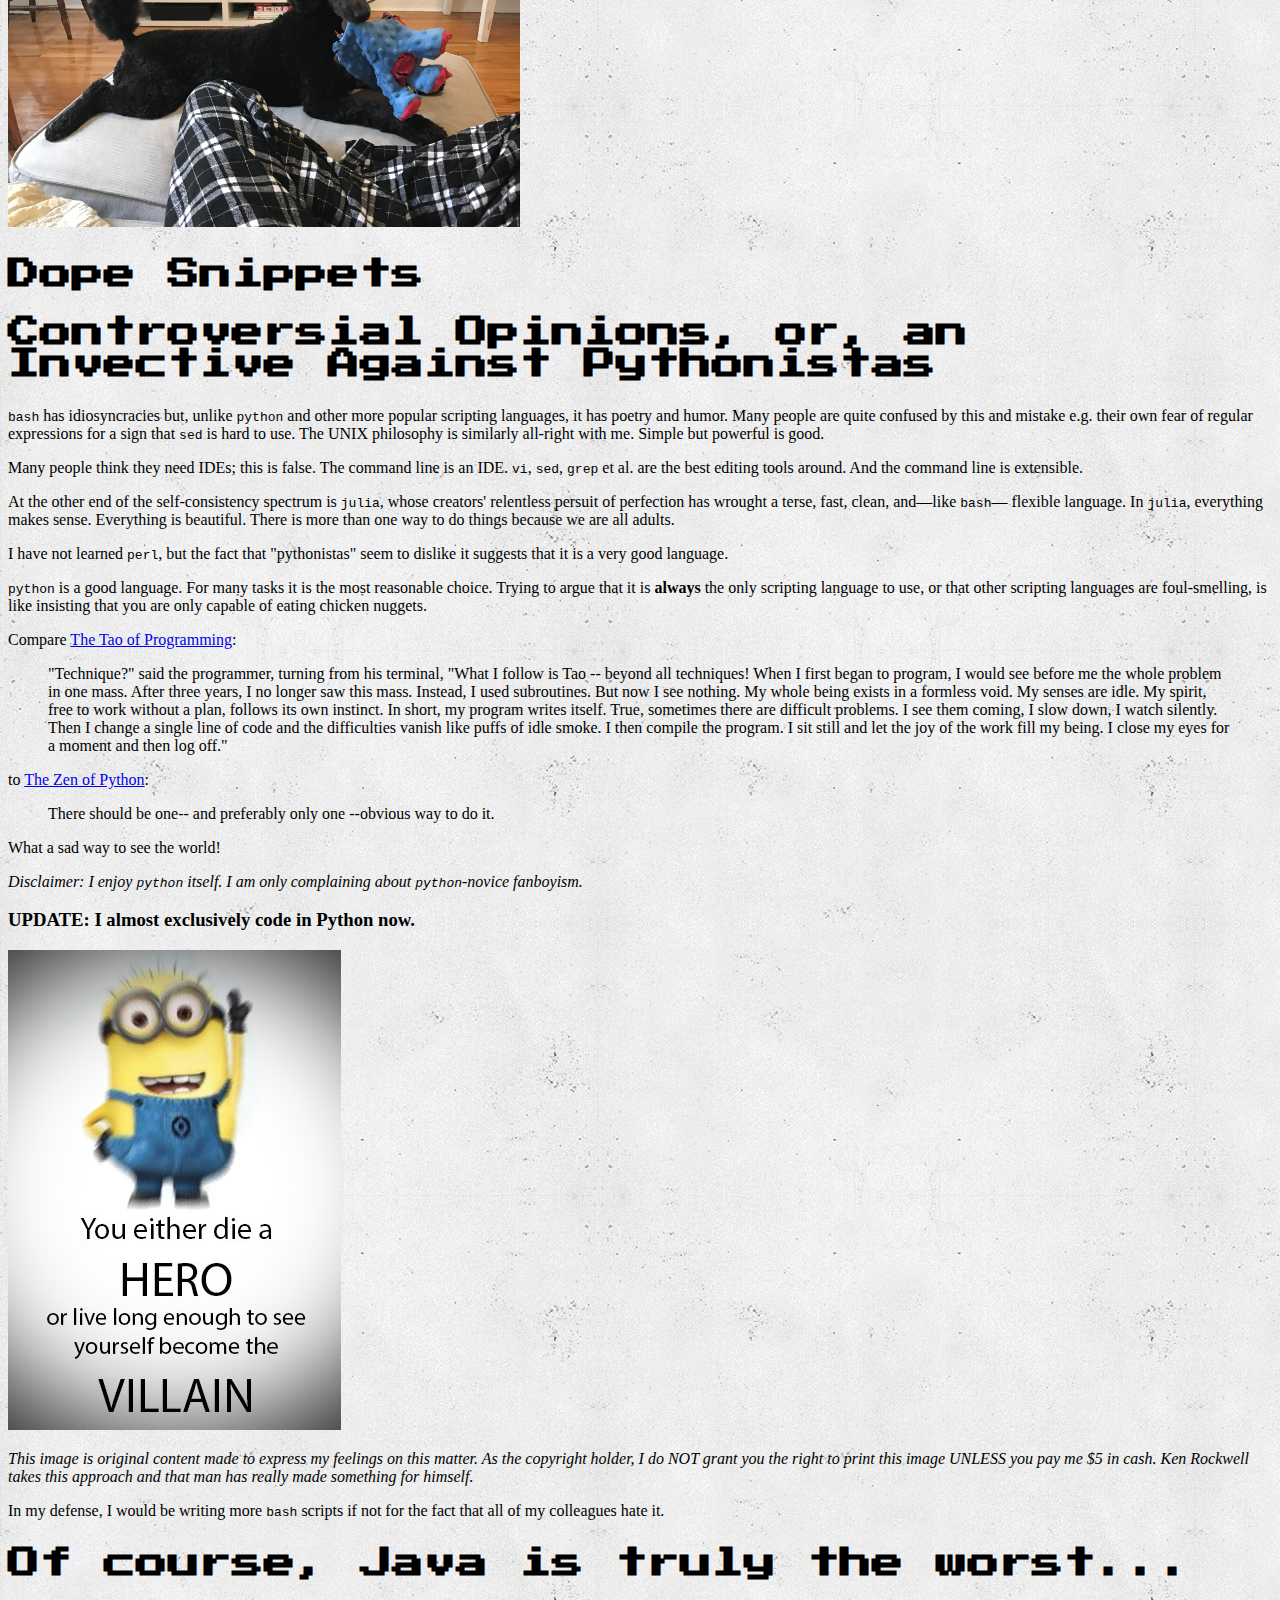
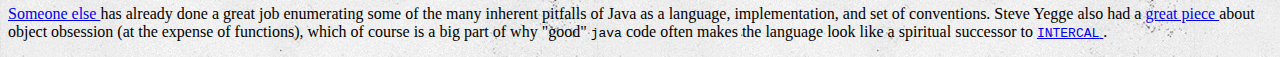
<file: oldsite/index.html>
<!DOCTYPE html>
<html>
  <head>
    <meta charset="UTF-8">
    <title>Stefan Countryman</title>
    <link href='https://fonts.googleapis.com/css?family=Press+Start+2P|Inconsolata|Roboto+Slab' rel='stylesheet' type='text/css'>
    <style>
      img.banner {
        display: block;
        margin-left: auto;
        margin-right: auto;
        /* width: 40%; */
      }

      div#stopstart {
        background-color: teal;
        position: fixed;
        right: 0;
        top: 0;
        padding: 5px;
        margin: 5px;
        border: 5px solid bisque;
        font-size: 20px;
        color: bisque;
      }
      h1, h2 {
        font-family: 'Press Start 2P', cursive;
      }

      code {
        font-family: 'Inconsolata', ;
      }

      li {
        list-style-type: none;
        list-style: none;
      }

      li:before {
        content: "😁 ";
      }

      h1 {
        font-size: 48px;
      }

      h2 {
        font-size: 32px;
      }

      /*
        bouncing ball keyframe animation courtesy of
        http://www.cssnewbie.com/pure-css-bouncing-ball/#.V2_8qZMrJx3

        Even the -webkit- flag is safely removable at this point.
        Version compatibility (including with flags) specified
        below:

        Chrome: 43, -webkit- 4
        Edge: 10
        Firefox: 16, -moz- 5
        Safari: 9, -webkit- 4
        Opera: 30, -webkit- 15, -o- 12
      */
      @-webkit-keyframes moveX {
            from { left: 0; } to { left: calc(100vw - 52px); }
      }
      @keyframes moveX {
            from { left: 0; } to { left: calc(100vw - 52px); }
      }
      @-webkit-keyframes moveY {
            from { top: 0; } to { top: calc(100vh - 40px); }
      }
      @keyframes moveY {
            from { top: 0; } to { top: calc(100vh - 40px); }
      }

      .flying-emoji {
        position: fixed;
        display: none;
        font-size: 4em;
        margin: 0;
        /*
        left: 0;
        top: 0;
        */
        -webkit-animation: moveX 3s linear 0s infinite alternate,
          moveY 3.2s linear 0s infinite alternate;
        animation: moveX 3s linear 0s infinite alternate,
          moveY 3.2s linear 0s infinite alternate;
      }

      #emoji-5 {
        -webkit-animation: moveX 1s linear 0s infinite alternate,
          moveY 2.2s linear 0s infinite alternate;
        animation: moveX 1s linear 0s infinite alternate,
          moveY 2.2s linear 0s infinite alternate;
      }

      #emoji-4 {
        -webkit-animation: moveX 4s linear 0s infinite alternate,
          moveY 1.2s linear 0s infinite alternate;
        animation: moveX 4s linear 0s infinite alternate,
          moveY 1.2s linear 0s infinite alternate;
        -webkit-animation-delay: -2.4s;
        animation-delay: -2.4s;
      }

      #emoji-3 {
        -webkit-animation-delay: -2.2s;
        animation-delay: -2.2s;
      }

      #emoji-2 {
        -webkit-animation-delay: -1.8s;
        animation-delay: -1.8s;
      }

      #emoji-1 {
        -webkit-animation-delay: -2s;
        animation-delay: -2s;
      }

      #emoji-6 {
        -webkit-animation: moveX 7s linear 0s infinite alternate,
          moveY 3.7s linear 1s infinite alternate;
        animation: moveX 7s linear 0s infinite alternate,
          moveY 3.7s linear 1s infinite alternate;
      }

      .flying-link img {
        width: 4em;
      }
    </style>
  </head>
  <body style="background-image: url(backgrounds/concrete_wall_2/concrete_wall_2.png)">
    <h1>Stefan Countryman</h1>
    <!-- <img class="banner" src="static/no-hentai.jpg"> -->
    <p>
      I am a physics Ph.D. student at Columbia University. I work with Szabolcs
      and Zsuzsa Marka on gravitational wave astronomy (with a particular focus
      on multimessenger astronomy) for <a href="http://ligo.org">LIGO</a>.
      You can see the full list of LIGO publications
      <a href="https://www.lsc-group.phys.uwm.edu/ppcomm/Papers.html">here</a>
      as well as our detection papers (organized by event)
      <a href="https://www.ligo.caltech.edu/page/detection-companion-papers">
      here</a>. My <a href="https://github.com/stefco">
      GitHub profile page</a> contains some of my programming work (a lot of it
      is in private repos; sorry 😔).
    </p>
    <p>
      I enjoy programming in <code>python</code>, <code>bash</code> (Bourne Again SHell) and 
      <code>julia</code>.
    </p>
    <h2>Useful Links, Tips, and Tricks</h2>
    <p>
      <a href="http://linuxcommand.org">This</a> and
      <a href="http://www.grymoire.com/Unix/Sh.html">this</a> are wonderful
      resources for learning <code>bash</code>.
      <a href="http://tldp.org/LDP/abs/html/string-manipulation.html#STRINGMANIP">
        This
      </a> is a good guide to `bash` built-in string manipulation.
    </p>
    <p>
      Go
      <a href="http://www.grymoire.com/Unix/sed.html">here</a> to learn how to
      use <code>sed</code>.
    </p>
    <p>
      If you are using a Mac, you should give
      <a href="https://www.iterm2.com">iTerm</a> a try, not because Mac's
      default terminal is unacceptable, but because iTerm has a couple of nice
      features (like split panes and excellent <code>tmux</code> integration) 
      that are inexplicably lacking from terminal.
    </p>
    <p>
      On the topic of terminal tools, you should use <code>tmux</code> for
      managing remote sessions that you want to resume later. It's great for
      working on long-running remote projects across multiple devices or when
      worrying about spotty connection quality. It even has mouse support in
      Windows 10, making iTerm2 less of a killer app for Mac remote work. (On
      that topic, you should use Windows Subsystem for Linux if you are
      running Windows 10 in order to get a fairly uniform UNIX environment
      across your computing environments. LIGO is UNIX geared, so even if you
      prefer Windows, it is worth immersing yourself in UNIX-style
      environments to avoid headaches).
      <a href="http://tangledhelix.com/blog/2012/07/16/tmux-and-mouse-mode/">
        Here is a good guide to configuring tmux.
      </a>
    </p>
    <p>
      <a href="http://c2.com/cgi/wiki?AsFastAsCee">c2</a> is a treasure.
    </p>
    <p>
      <code>vim</code> is a great, lightweight, ubiquitous text editor. You can
      go through a quick and very informative tutorial on any system that has
      it installed by running <code>vimtutor</code> at the command line.
    </p>
    <p>
      This is
      <a href="https://www.linode.com/docs/tools-reference/tools/archiving-and-compressing-files-with-gnu-tar-and-gnu-zip">
        a great guide to using <code>tar</code> and <code>gzip</code> for common tasks
      </a>.
    </p>
    <p>
      Some 
      <a href="http://www.davidpashley.com/articles/writing-robust-shell-scripts/">
        useful advice for writing robust shell scripts
      </a>
    </p>
    <p>
      DigitalOcean provides great, cheap, fast, modular server hosting. And they
      have great beginner-friendly tutorials on subjects like
      <a href="https://www.digitalocean.com/community/tutorials/how-to-set-up-ssh-keys--2">
        setting up passwordless login using SSH keys
      </a> and
      <a href="https://www.digitalocean.com/community/tutorials/how-to-use-rsync-to-sync-local-and-remote-directories-on-a-vps">
        using <code>rsync</code> to keep files synced between computers
      </a>, or
      <a href="https://www.digitalocean.com/community/tutorials/how-to-deploy-a-flask-application-on-an-ubuntu-vps">
        setting up a Flask webapp on top of an Apache server
      </a>.
    </p>
    <p>
      Does XQuartz launch whenever you fire up <code>vim</code>, causing slow startup?
      Turns out <code>vim</code> feels out its environment on startup by checking variables,
      including <code>$DISPLAY</code>, whose value is something like
      <pre>
        <code>
          /private/tmp/com.apple.launchd.muoEIdGNPd/org.macosforge.xquartz:0
        </code>
      </pre>
      Somehow that check causes XQuartz to launch (even though <code>vim</code> won't use it).
      My solution is to set <code>$DISPLAY</code> to <code>null</code> <em>only</em> for
      <code>vim</code>-related commands by aliasing them in <code>~/.bash_profile</code>
      (which Mac uses instead of ~/.bashrc):
      <pre>
        <code>
          # prevent xquartz from opening
          alias view='DISPLAY="" view'
          alias vi='DISPLAY="" vi'
          alias vim='DISPLAY="" vim'
          alias vimdiff='DISPLAY="" vimdiff'
          alias vimtutor='DISPLAY="" vimtutor'
        </code>
      </pre>
      You can take a similar approach to avoid the
      <pre>
        <code>
          crontab: temp file must be edited in place
        </code>
      </pre>
      error when editing your crontab with vim. Just add:
      <pre>
        <code>
          alias crontab="VIM_CRONTAB=true crontab"
        </code>
      </pre>
      to your <code>bash</code> dotfile, then edit your <code>.vimrc</code>
      file to include:
      <pre>
        <code>
          :if $VIM_CRONTAB == "true"
          :set nobackup
          :set nowritebackup
          :endif
        </code>
      </pre>
      (copied wholesale from 
      <a href="http://drawohara.com/post/6344279/crontab-temp-file-must-be-edited-in-place">
        here
      </a>.
    </p>
    <p>
      If you are on Columbia's campus and need to print a poster, go with
      <a href="http://www.copyexpertsnyc.com/">Copy Experts</a>.
      They are the cheapest and best printers with fast turnaround, and they do materials
      other than paper (i.e. vinyl and fabric). If you have more time on your hands, try
      <a href="https://phdposters.com/">PhD Posters</a>; their prices are the best.
    </p>
    <h2>Useful LIGO Links</h2>
    <p>
      Getting started with LIGO is somewhat difficult due to the scattered
      nature of documentation. Below are some useful links that are very easy
      to forget. They all require LIGO credentials.
    </p>
    <ul>
      <li>
        <a href="http://software.ligo.org/docs/lalsuite/lalsuite/">
          Here is the LALSuite documentation
        </a>, including stuff like LALSimulation and LALInspiral.
      </li>
      <li>
        You can find Timing System FPGA firmware code (as well as
        current/deprecated version numbers) on the
        <a href="https://awiki.ligo-wa.caltech.edu/wiki/TimingFpgaCode">
          aLIGO Timing System wiki page
        </a> maintained by Daniel Sigg. Note that this is distinct from
        the <a href="https://wiki.ligo.org">main LIGO wiki</a>, which is where
        you will find most collaboration information.
        <a href="https://dcc.ligo.org/LIGO-T1200372">Here's a guide I wrote</a>
        on reprogramming LIGO Timing System FPGAs via their JTAG interfaces.
      </li>
      <li>
        Need to know which DQ Flags and HofT channels to use for your analysis?
        Check out the JRPC pages. Here is the
        <a href="https://wiki.ligo.org/LSC/JRPComm/ObsRun2">O2</a> page, for
        example.
      </li>
      <li>
        Need to log in to LIGO Data Grid computers to use the development
        machines (<code>ldas-pcdev1</code> et. al.)? Need to run Condor jobs?
        Looking for where to find <code>gsissh</code>,
        <code>ligo-proxy-init</code>, and the like? Go to
        <a href="https://www.lsc-group.phys.uwm.edu/lscdatagrid/doc/installclient-mac.html">
          the LDAS Data Grid page
        </a> and download their mac installer. If all you need is SSH access,
        you can also use <code>ssh albert.einstein@ssh.ligo.org</code> in a
        pinch (with the side benefit of getting to view the names of the
        available development nodes through the interactive prompt) without
        having to have any special software installed. Just replace
        "albert.einstein" with your own username (duh) and use your LIGO
        password.
      </li>
      <li>
        I maintain a <a href="geco_vm">
          virtual machine with all the LIGO software you probably need
        </a> installed on it; you should probably use this virtual
        machine for almost any work you are going to do (particularly
        if you are with the Columbia gravitational wave group).
      </li>
      <li>
        <a href="https://dcc.ligo.org/LIGO-G1301236">This slideshow</a>
        describes the DRMI (Dual-Recycling Michelson Interferometer) locking
        method. It has a bunch of nice pictures and some MEDM screen info. Give
        it a look ;)
      </li>
      <li>
        LIGO has a nice <a href="https://segments-web.ligo.org/">
          online viewer for data quality segments.
        </a>
      </li>
      <li>
        If you need to install LIGO software, here is a
        <a href="https://wiki.ligo.org/Computing/DASWG/SoftwareDownloads">
          collection of links to installation instructions for different
          operating systems
        </a>, including Debian 8, SL7, and Mac OS.
      </li>
      <li>
        Need LIGO authentication for a command-line script, like a <code>curl</code>
        request to GraceDB? Go
        <a href="https://wiki.ligo.org/viewauth/AuthProject/LIGOCARobotCertificate">
          here
        </a> for robot certificate signup information. The form is available
        <a href="https://robots.ligo.org">here</a>.
      </li>
      <li>
        Here is a 
        <a href="https://www.ligo.caltech.edu/page/detection-companion-papers">
          list of companion papers
        </a> for LIGO/Virgo GW events. Here is a 
        <a href="https://lco.global/~iarcavi/kilonovae.html">
          list of EM follow up papers specifically for GW170817.
        </a>
      </li>
      <li>
        Want to ssh in to LIGO datagrid servers with tools that don't
        support <code>gsissh</code>? Just use the <code>.ssh/config</code>
        options <code>ControlMaster</code>, <code>ControlPath</code>, and
        <code>ControlPersist</code> (documented in
        <a href="https://www.digitalocean.com/community/tutorials/how-to-configure-custom-connection-options-for-your-ssh-client">
          this great DigitalOcean guide.
        </a>
      </li>
      <li>
        Information on using TeamSpeak, the software we use for telecon
        participation, is
        <a href="https://wiki.ligo.org/LSC/RemoteParticipation/TeamSpeak">
          here
        </a>.
      </li>
      <li>
        Info on GraceDB event labels and querying can be found at
        <a href="https://gracedb.ligo.org/documentation/rest.html">
          this GraceDB documentation page.
        </a>
      </li>
      <li>
        A great introduction to data flow in LIGO on the 
        <a href="https://ldvw.ligo.caltech.edu/ldvw/view">
          LigoDV-Web site
        </a> (along with help on using LigoDV-Web) can be found
        <a href="https://ldvw.ligo.caltech.edu/dokuwiki/doku.php?id=ldvwdoc">
            here
        </a>. LigoDV-Web is a good tool for generating quick plots of small
        chunks of data using a web-GUI (which also makes is usable from any
        device). It even prints the plotting command used to generate each
        plot. That said, it relies on NDS and is no good for anything involving
        large quantities of data.
      </li>
      <li>
        <a href="https://dcc.ligo.org/public/0118/G1500442/010/ligo-virgo-emfollowup-tutorial.html">
          This is how you parse LIGO/VIRGO GCN Notices for EM Followup
        </a>.
      </li>
      <li>
        If you need to download LIGO stuff from the command line, there are
        several types of authentication strategies you can use. There are also
        some premade scripts for one-off LIGO downloads called
        <code>ligocurl</code> and <code>dcc-get</code> for fetching stuff via
        command line from protected web servers (specifically DCC in the latter
        instance). This stuff is all available on the
        <a href="https://wiki.ligo.org/viewauth/AuthProject/CommandLineLIGOAuth">
          Command Line LIGO Authentication LIGO Wiki Page.
        </a>
      </li>
      <li>
        Here is a
        <a href="https://wiki.ligo.org/viewauth/Help/AGuideToFindingGravitationalWaveFrameData">
          list of Gravitational Wave Frame Data Types
        </a>.
      </li>
      <li>
        Go to <a href="https://my.ligo.org/auth.php?do=logout">my.ligo.org</a>
        to manage basic account information or to sign up for LIGO credentials.
      </li>
      <li>
        Wondering when the next Engineering Run or Observation Run is going to
        happen? Look up dates for events on the
        <a href="https://teamup.com/ksa65d5015eee19029/">
          aLIGO Comissioning Calendar
        </a>.
      </li>
      <li>
        You can manage your email listserv subscriptions at
        <a href="https://sympa.ligo.org/wws/lists">sympa.ligo.org</a>
        or <a href="https://grouper.ligo.org/mailinglists/">grouper</a>.
      </li>
      <li>
        LIGO has <em>way</em> too many
        <a href="https://wiki.ligo.org/LSC/BeginnersGuide/AcronymList">
          acronyms
        </a>.
        <a href="https://dcc.ligo.org/cgi-bin/private/DocDB/ShowDocument?docid=M080375">
          Here is a list
        </a>
        of most of the important ones.
      </li>
      <li>
        The <a href="https://awiki.ligo-wa.caltech.edu/aLIGO/TimingFpgaCode">
          aLIGO Wiki Timing Page
        </a>, specifically Timing FPGA code. There is a lot of stuff on the
        rest of the wiki that is useful.
      </li>
      <li>
        The CDS (Control and Data System) pages at the two sites:
        <a href="http://llocds.ligo-la.caltech.edu/index.html">LLO CDS</a>
        and
        <a href="https://lhocds.ligo-wa.caltech.edu/">LHO CDS</a>.
        <strong>
          These are a great starting point for any work you need to do,
          especially on site; they contain up-to-date useful links.
        </strong>
      </li>
      <li>
        If you want to log into LIGO servers (which is something you almost
        certainly will want to do), 
        <a href="https://wiki.ligo.org/LDG/GettingStarted">
          follow these instructions
        </a> to get LIGO DataGrid credentials.
      </li>
      <li>
        <a href="http://users.monash.edu.au/~erict/Resources/GettingStartedWithLIGO/">
          This guy
        </a>
        has some good tips, but they're not all good, so make sure to think for yourself.
      </li>
      <li>
        If you are trying to remotely access data, e.g. get timeseries or
        view MEDM controll screens from offsite, 
        <a href="https://wiki.ligo.org/RemoteAccess/WebHome">you should visit
        this</a> wiki page.
      </li>
      <li>
        If you need detailed logs of goings on at the observatories, visit the
        <a href="https://alog.ligo-wa.caltech.edu/aLOG/">Hanford alog site</a>
        for logs regarding the Hanford detector and the
        <a href="https://alog.ligo-la.caltech.edu/aLOG/">Livingston alog
        site</a> for logs regarding the Livingston detector.
      </li>
      <li>
        Every file you could ever need is <em>ostensibly</em> 
        <a href="https://dcc.ligo.org/dcc">stored on DCC</a>,
        though finding the file you need will likely be impossible
        if you don't already know how to search for it. (Sorry!)
      </li>
      <li>
        LIGO's subversion repositories, containing much important code, are
        <a href="https://redoubt.ligo-wa.caltech.edu/websvn/?">here</a>. If you
        ever want to work on a subversion repository, you can "checkout" the
        repository (this is equivalent to <code>git clone url</code>) with
        <code>svn checkout --username albert.einstein url</code>, where, of
        course, the username is your own and the URL is that of the repository
        you want to work with. Be prepared for a very big disk footprint and a
        very long wait; some of these repositories are huge. If you want a more
        in-depth description of SVN (tailored to Git users), check out
        <a href="https://git-scm.com/course/svn.html">
          Git - SVN Crash Course
        </a>.
      </li>
      <li>
        More general <a href="https://lhocds.ligo-wa.caltech.edu">links
        about CDS</a>.
      </li>
    </ul>
    <p>
      It is also worth knowing that there is a new type of frame in addition
      to the standard ones, which I believe is dedicated to h(t):
      <code>L1_HOFT_C01</code> and <code>H1_HOFT_C01</code>.
    </p>
    <h2>My Pup</h2>
    <p>
      This is my pup, Battle, shortly before we got him:
    </p>
    <a href="static/2016-03-12-11.38.99.jpg">
      <img style="width: 80%; max-width: 32em;" src="static/2016-03-12-11.38.99.jpg">
    </a>
    <p>
      He is an excellent pup with a rapid growth rate, indicating good
      parenting. Battle shortly after we got him:
    </p>
    <a href="static/2016-03-27-11.57.05.jpg">
      <img style="width: 80%; max-width: 32em;" src="static/2016-03-27-11.57.05.jpg">
    </a>
    <p>
      He is growing very quickly, at a rate of approx. 70%/3 weeks. Following
      his second vet checkup:
    </p>
    <a href="static/2016-04-18-19.08.13.jpg">
      <img style="width: 80%; max-width: 32em;" src="static/2016-04-18-19.08.13.jpg">
    </a>
    <h3>UPDATE: Battle has grown much larger.</h3>
    <a href="static/2017-05-30-battle.jpg">
      <img style="width: 80%; max-width: 32em;" src="static/2017-05-30-battle.jpg">
    </a>
    <h2>Dope Snippets</h2>
    <div style="width: 80%; max-width: 36em;">
      <script src="https://gist.github.com/stefco/5956a92cfb4394255c637471334a7984.js"></script>
      <script src="https://gist.github.com/stefco/2712542c7b0b545319a7b989795210be.js"></script>
      <script src="https://gist.github.com/stefco/164d494abd5d33ae5b1d16e556fb86d8.js"></script>
    </div>
    <h2>Controversial Opinions, or, an Invective Against Pythonistas</h2>
    <p>
      <code>bash</code> has idiosyncracies but, unlike <code>python</code> and
      other more popular scripting languages, it has poetry and humor. Many
      people are quite confused by this and mistake e.g. their own fear of
      regular expressions for a sign that <code>sed</code> is hard to use. The
      UNIX philosophy is similarly all-right with me. Simple but powerful is
      good.
    </p>
    <p>
      Many people think they need IDEs; this is
      false. The command line is an IDE. <code>vi</code>, <code>sed</code>,
      <code>grep</code> et al. are the best editing tools around. And the
      command line is extensible.
    </p>
    <p>
      At the other end of the self-consistency spectrum is <code>julia</code>,
      whose creators' relentless persuit of perfection
      has wrought a terse, fast, clean, and&mdash;like <code>bash</code>&mdash;
      flexible language. In <code>julia</code>, everything makes sense.
      Everything is beautiful. There is more than one way to do things because
      we are all adults.
    </p>
    <p>
      I have not learned <code>perl</code>, but the fact that "pythonistas"
      seem to dislike it suggests that it is a very good language.
    </p>
    <p>
      <code>python</code> is a good language. For many tasks it is the most
      reasonable choice. Trying to argue that it is <strong>always</strong>
      the only scripting language to use, or that other scripting languages
      are foul-smelling, is like insisting that you are only
      capable of eating chicken nuggets.
    </p>
    <p>
      Compare <a href="http://www.mit.edu/~xela/tao.html">The Tao of
      Programming</a>:
    </p>
    <blockquote>
      "Technique?" said the programmer, turning from his terminal, "What I
      follow is Tao -- beyond all techniques! When I first began to program,
      I would see before me the whole problem in one mass. After three years,
      I no longer saw this mass. Instead, I used subroutines. But now I see
      nothing. My whole being exists in a formless void. My senses are idle.
      My spirit, free to work without a plan, follows its own instinct. In
      short, my program writes itself. True, sometimes there are difficult
      problems. I see them coming, I slow down, I watch silently. Then I
      change a single line of code and the difficulties vanish like puffs of
      idle smoke. I then compile the program. I sit still and let the joy of
      the work fill my being. I close my eyes for a moment and then log off."
    </blockquote>
    <p>
      to <a href="http://www.thezenofpython.com">The Zen of
      Python</a>:
    </p>
    <blockquote>
      There should be one-- and preferably only one --obvious way to do it.
    </blockquote>
    <p>
      What a sad way to see the world!
    </p>
    <p>
      <em>
        Disclaimer: I enjoy <code>python</code> itself. I am only complaining
        about <code>python</code>-novice fanboyism.
      </em>
    </p>
    <h3>UPDATE: I almost exclusively code in Python now.</h3>
    <img src="static/2017-05-30-become-a-villain.jpg">
    <p>
      <em>
        This image is original content made to express my feelings on this
        matter. As the copyright holder, I do NOT grant you the right to print
        this image UNLESS you pay me $5 in cash. Ken Rockwell takes this
        approach and that man has really made something for himself.
      </em>
    </p>
    <p>
      In my defense, I would be writing more <code>bash</code> scripts if not
      for the fact that all of my colleagues hate it.
    </p>
    <h2>Of course, Java is truly the worst...</h2>
    <p>
      <a href="http://tech.jonathangardner.net/wiki/Why_Java_Sucks">
        Someone else
      </a> has already done a great job enumerating some of the many inherent
      pitfalls of Java as a language, implementation, and set of conventions.
      Steve Yegge also had a
      <a href="http://steve-yegge.blogspot.com/2006/03/execution-in-kingdom-of-nouns.html">
        great piece
      </a> about object obsession (at the expense of functions), which of
      course is a big part of why "good" <code>java</code> code often makes
      the language look like a spiritual successor to
      <a href="https://en.wikipedia.org/wiki/INTERCAL">
        <code>INTERCAL</code>
      </a>.
    </p>
    <!-- click here to end it -->
    <div id="stopstart" onclick="toggleHell()">PLZ START 😍</div>
    <!-- here are some emoji that will fly around-->
    <p id='emoji-1' class='flying-emoji'>😬</p>
    <p id='emoji-2' class='flying-emoji'>🐩</p>
    <p id='emoji-3' class='flying-emoji'>😇</p>
    <p id='emoji-4' class='flying-emoji'>💁</p>
    <p id='emoji-5' class='flying-emoji'>😘</p>
    <a href='https://github.com/stefco' id='emoji-6' class='flying-emoji flying-link'>
      <img src='static/Octocat.png'>
    </a>
    <script>
      var NIGHTMARE_MODE = false;
      var KILL_ME_NOW;
      var COLOR_CHANGE_INTERVAL = 100
      var COLORS = ["red", "orange", "yellow", "green", "blue", "indigo", "violet"];

      // change colors
      var h1 = document.getElementsByTagName("h1");
      var h2 = document.getElementsByTagName("h2");
      function getDifferentRandomColor(text) {
        var i = COLORS.indexOf(text.style.color);
        i = (i + 1 + Math.floor(Math.random() * (COLORS.length - 1))) % COLORS.length;
        return COLORS[i];
      }
      function randomColorize(headings) {
        for (var i=0; i<headings.length; i++) {
          headings[i].style.color = getDifferentRandomColor(headings[i]);
        }
      }
      function randomlyColorizeHeadings() {
        randomColorize(h1);
        randomColorize(h2);
      }
      function pleaseStop() {
        emoji = document.getElementsByClassName("flying-emoji");
        for (var i=0; i<emoji.length; i++) {
          emoji[i].style.display = "none";
        }
        window.clearInterval(KILL_ME_NOW)
        // GLOBAL
        NIGHTMARE_MODE = false;
        document.getElementById("stopstart").innerText = "PLZ START 😍";
      }
      function pleaseStart() {
        emoji = document.getElementsByClassName("flying-emoji");
        for (var i=0; i<emoji.length; i++) {
          emoji[i].style.display = "block";
        }
        // GLOBAL
        KILL_ME_NOW = window.setInterval(
          randomlyColorizeHeadings,
          COLOR_CHANGE_INTERVAL
        );
        // GLOBAL
        NIGHTMARE_MODE = true;
        document.getElementById("stopstart").innerText = "PLEASE STOP 😡";
      }
      function toggleHell() {
        if (NIGHTMARE_MODE) {
          pleaseStop();
        } else {
          pleaseStart();
        }
      }

      /*
      document.body.onkeyup = function(e){
        if(e.keyCode == 32){
          toggleHell();
        }
      }
      */

      var scrollTimer = -1;

      function bodyScroll() {
          if (scrollTimer != -1)
              clearTimeout(scrollTimer);

          scrollTimer = window.setTimeout("scrollFinished()", 100);
      }

      function scrollFinished() {
        scrollTimer = -1;
        toggleHell();
      }

      // document.body.onscroll = bodyScroll;
      // pleaseStart();
      // Let's turn off the madness by default (for now)...
      // pleaseStop();
    </script>
  </body>
</html>
</file>
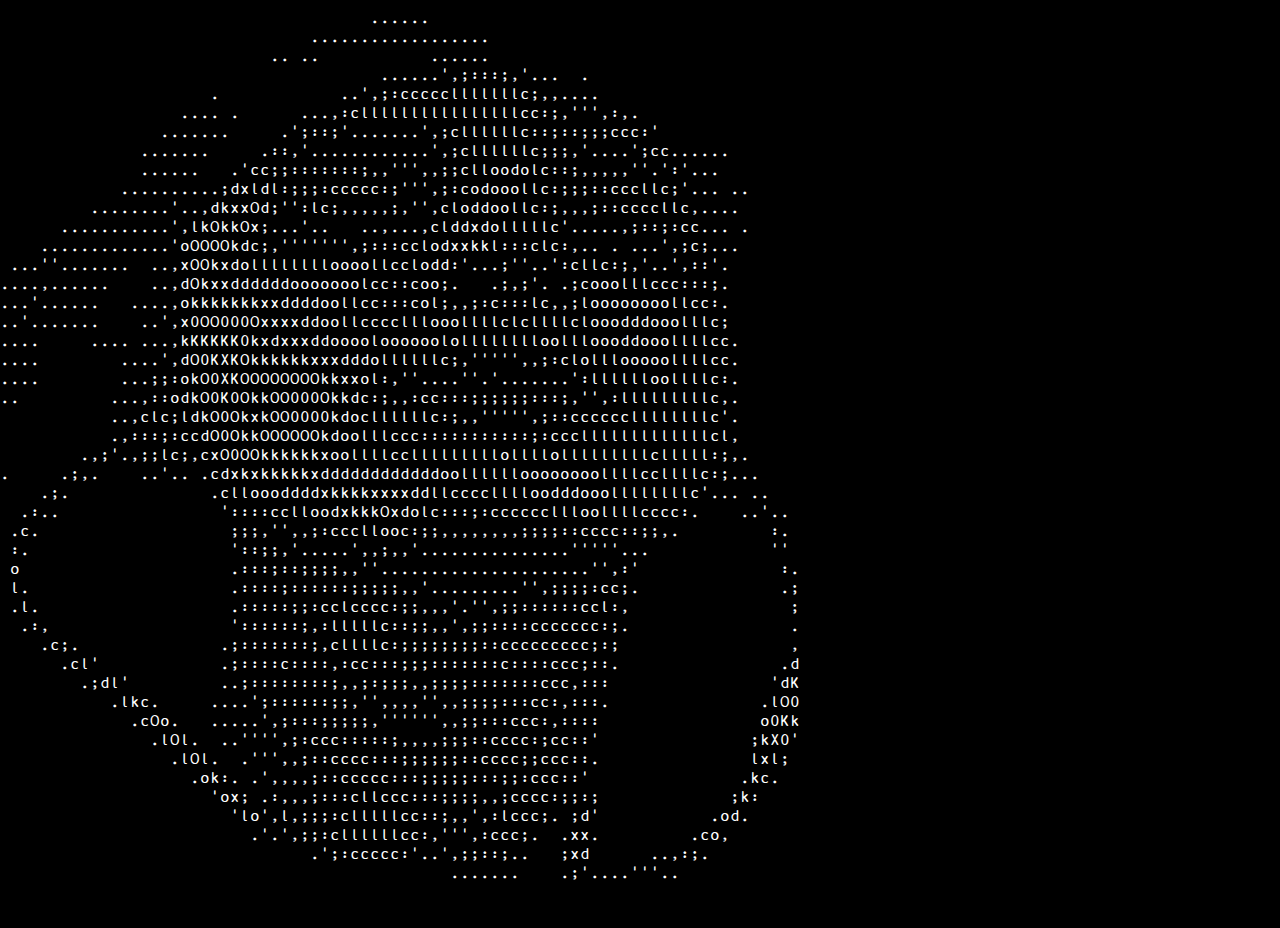
<file: portrait.txt/index.html>
<!doctype html>
<html>
  <head>
    <link rel="stylesheet" type="text/css" href="/style.css">
    <style>
      body {
        background-color: black;
      }

      pre {
        color: white;
        /* text-align: center; */
      }
    </style>
  </head>
  <body>
    <pre>
                                     ......                                     
                               ..................                               
                           .. ..           ......                               
                                      ......',;:::;,'...  .                     
                     .            ..',;:ccccclllllllc;,,....                    
                  .... .      ...,:cllllllllllllllllcc:;,''',:,.                
                .......     .';::;'.......',;cllllllc::;::;;;ccc:'              
              .......     .::,'............',;cllllllc;;;,'....';cc......       
              ......   .'cc;;:::::::;,,''',,;;clloodolc::;,,,,,''.':'...        
            ..........;dxldl:;;;:ccccc:;''',;:codooollc:;;;::cccllc;'... ..     
         ........'..,dkxxOd;'':lc;,,,,,;,'',cloddoollc:;,,,;::ccccllc,....      
      ...........',lkOkkOx;...'..   ..,...,clddxdolllllc'.....,;::;:cc... .     
    .............'oOOOOkdc;,''''''',;:::cclodxxkkl:::clc:,.. . ...',;c;...      
 ...''.......  ..,xOOkxdolllllllloooollcclodd:'...;''..':cllc:;,'..',::'.       
....,......    ..,dOkxxddddddooooooolcc::coo;.   .;,;'. .;cooolllccc:::;.       
...'......   ....,okkkkkkkxxddddoollcc:::col;,,;:c:::lc,,;loooooooollcc:.       
..'.......    ..',x0OO000Oxxxxddoollcccclllooollllclcllllclooodddooolllc;       
....     .... ...,kKKKKK0kxdxxxddooooloooooololllllllloollloooddooollllcc.      
....        ....',dO0KXKOkkkkkkxxxdddollllllc;,''''',,;:clolllooooollllcc.      
....        ...;;:okO0XKOOOOOOOOkkxxol:,''....''.'.......':lllllloollllc:.      
..         ...,::odkO0K0OkkOO000Okkdc:;,,:cc:::;;;;;;:::;,'',:lllllllllc,.      
           ..,clc;ldkO0OkxkOO0000kdocllllllc:;,,''''',;::ccccccllllllllc'.      
           .,:::;:ccdO0OkkOOOOOOkdoolllccc:::::::::::;:ccclllllllllllllcl,      
        .,;'.,;;lc;,cxO0OOkkkkkkxoollllcclllllllllollllolllllllllclllll:;,.     
.     .;,.    ..'.. .cdxkxkkkkkxddddddddddddoolllllloooooooollllccllllc:;...    
    .;.              .clloooddddxkkkkxxxxddllcccclllloodddooollllllllc'... ..   
  .:..                '::::cclloodxkkkOxdolc:::;:ccccccllloollllcccc:.    ..'.. 
 .c.                   ;;;,'',,;:cccllooc:;;,,,,,,,,;;;;::cccc::;;,.         :. 
 :.                    '::;;,'.....',,;,,'...............'''''...            '' 
 o                     .:::;::;;;;,,''.....................'',:'              :.
 l.                    .::::;::::::;;;;;,,'.........'',;;;;:cc;.              .;
 .l.                   .:::::;;:cclcccc:;;,,,'.'',;;::::::ccl:,                ;
  .:,                  '::::::;,:lllllc::;;,,',;;::::ccccccc:;.                .
    .c;.              .;:::::::;,cllllc:;;;;;;;;::ccccccccc;:;                 ,
      .cl'            .;::::c::::,:cc:::;;;:::::::c::::ccc;::.                .d
        .;dl'         ..;::::::::;,,;:;;;,,;;;;:::::::ccc,:::                'dK
           .lkc.     ....';::::::;;,'',,,,'',,;;;;:::cc:,:::.               .lO0
             .cOo.   .....',;:::;;;;;,'''''',,;;:::ccc:,::::                o0Kk
               .lOl.  ..'''',;:ccc:::::;,,,,;;;::cccc:;cc::'               ;kX0'
                 .lOl.  .''',,;::cccc:::;;;;;;::cccc;;ccc::.               lxl; 
                   .ok:. .',,,,;::ccccc:::;;;;;:::;;:ccc::'               .kc.  
                     'ox; .:,,,;:::cllccc:::;;;;,,;cccc:;;:;             ;k:    
                       'lo',l,;;;:clllllcc::;,,',:lccc;. ;d'           .od.     
                         .'.',;;:cllllllcc:,''',:ccc;.  .xx.         .co,       
                               .';:ccccc:'..',;;::;..   ;xd      ..,:;.         
                                             .......    .;'....'''..            
                                                                                
    </pre>
  </body>
</html>
</file>
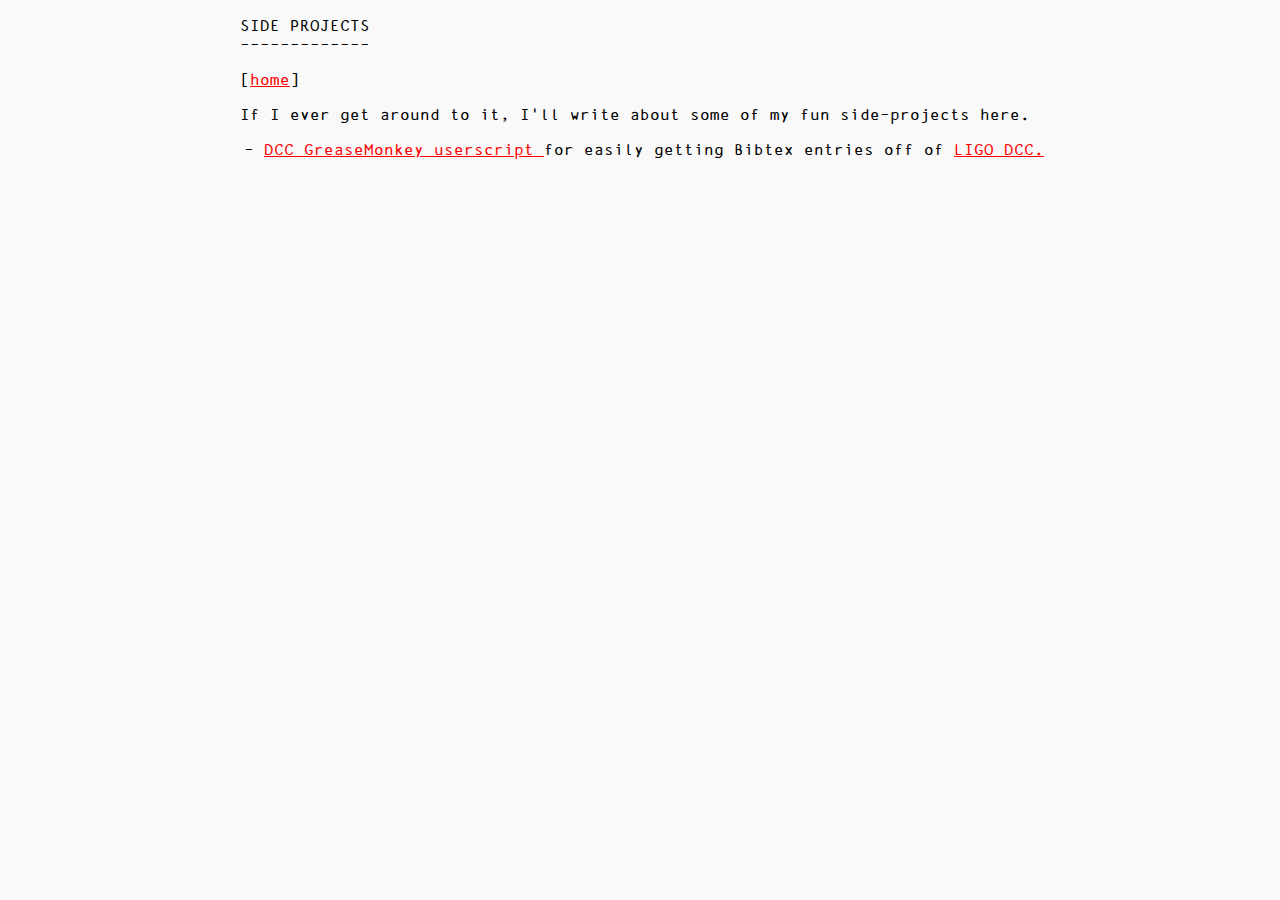
<file: projects.d/index.html>
<!doctype html>
<html>
  <head>
    <title>Stef's Projects</title>
    <link rel="stylesheet" type="text/css" href="/style.css">
  </head>
  <body>
    <p>
    SIDE PROJECTS<br/>
    -------------
    </p>

    <p>
    [<a href="..">home</a>]
    </p>

    <p>
    If I ever get around to it, I'll write about some of my fun side-projects
    here.
    </p>

    <ul>
      <li>
        <a href="https://git.sr.ht/~stc/dcc-bib">
          DCC GreaseMonkey userscript
        </a>
        for easily getting Bibtex entries off of
        <a href="https://dcc.ligo.org">
          LIGO DCC.
        </a>
      </li>
    </ul>
  </body>
</html>
</file>
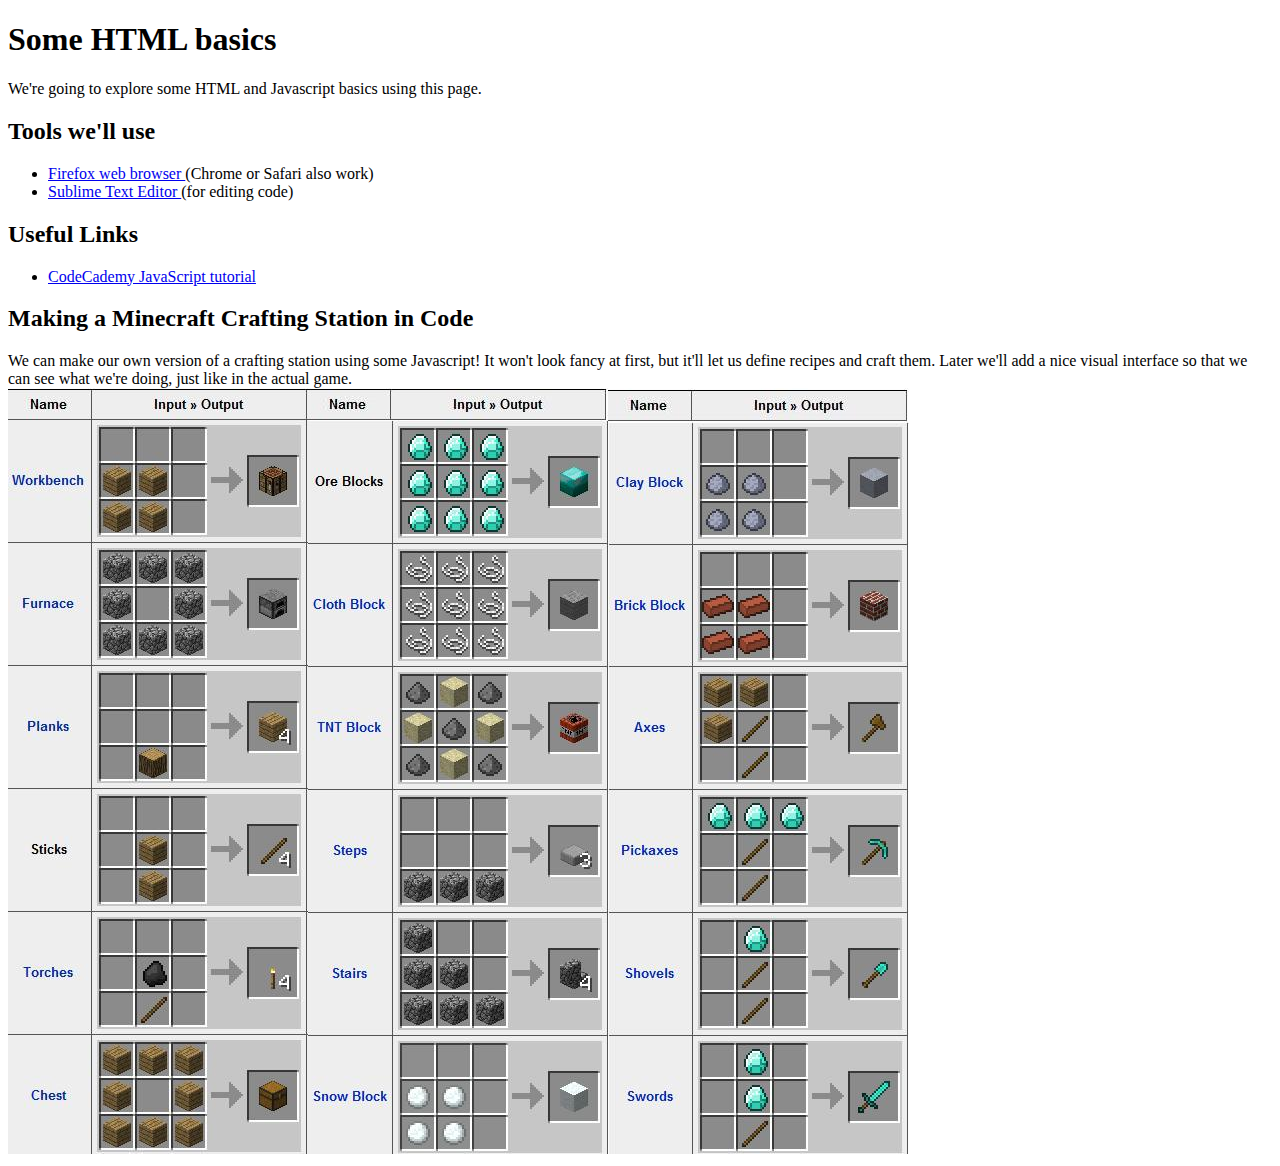
<file: tutoring/daniel/simple/index.html>
<!doctype html>
<head>
  <title>Hi Daniel!</title>
</head>
<body>
  <h1>Some HTML basics</h1>
  <p>
    We're going to explore some HTML and Javascript basics using this page.
  </p>
  <h2>Tools we'll use</h2>
  <ul>
    <li>
      <a href="https://www.mozilla.org/en-US/firefox/new/">
        Firefox web browser
      </a>
      (Chrome or Safari also work)
    </li>
    <li>
      <a href="https://www.sublimetext.com/3">
        Sublime Text Editor
      </a>
      (for editing code)
    </li>
  </ul>
  <h2>Useful Links</h2>
  <ul>
    <li>
      <a href="https://www.codecademy.com/learn/introduction-to-javascript">
        CodeCademy JavaScript tutorial
      </a>
    </li>
  </ul>
  <h2>Making a Minecraft Crafting Station in Code</h2>
  We can make our own version of a crafting station using some Javascript! It
  won't look fancy at first, but it'll let us define recipes and craft them.
  Later we'll add a nice visual interface so that we can see what we're doing,
  just like in the actual game.

  <br>
  <img src="minecrafting.jpeg"/>
</body>
</file>
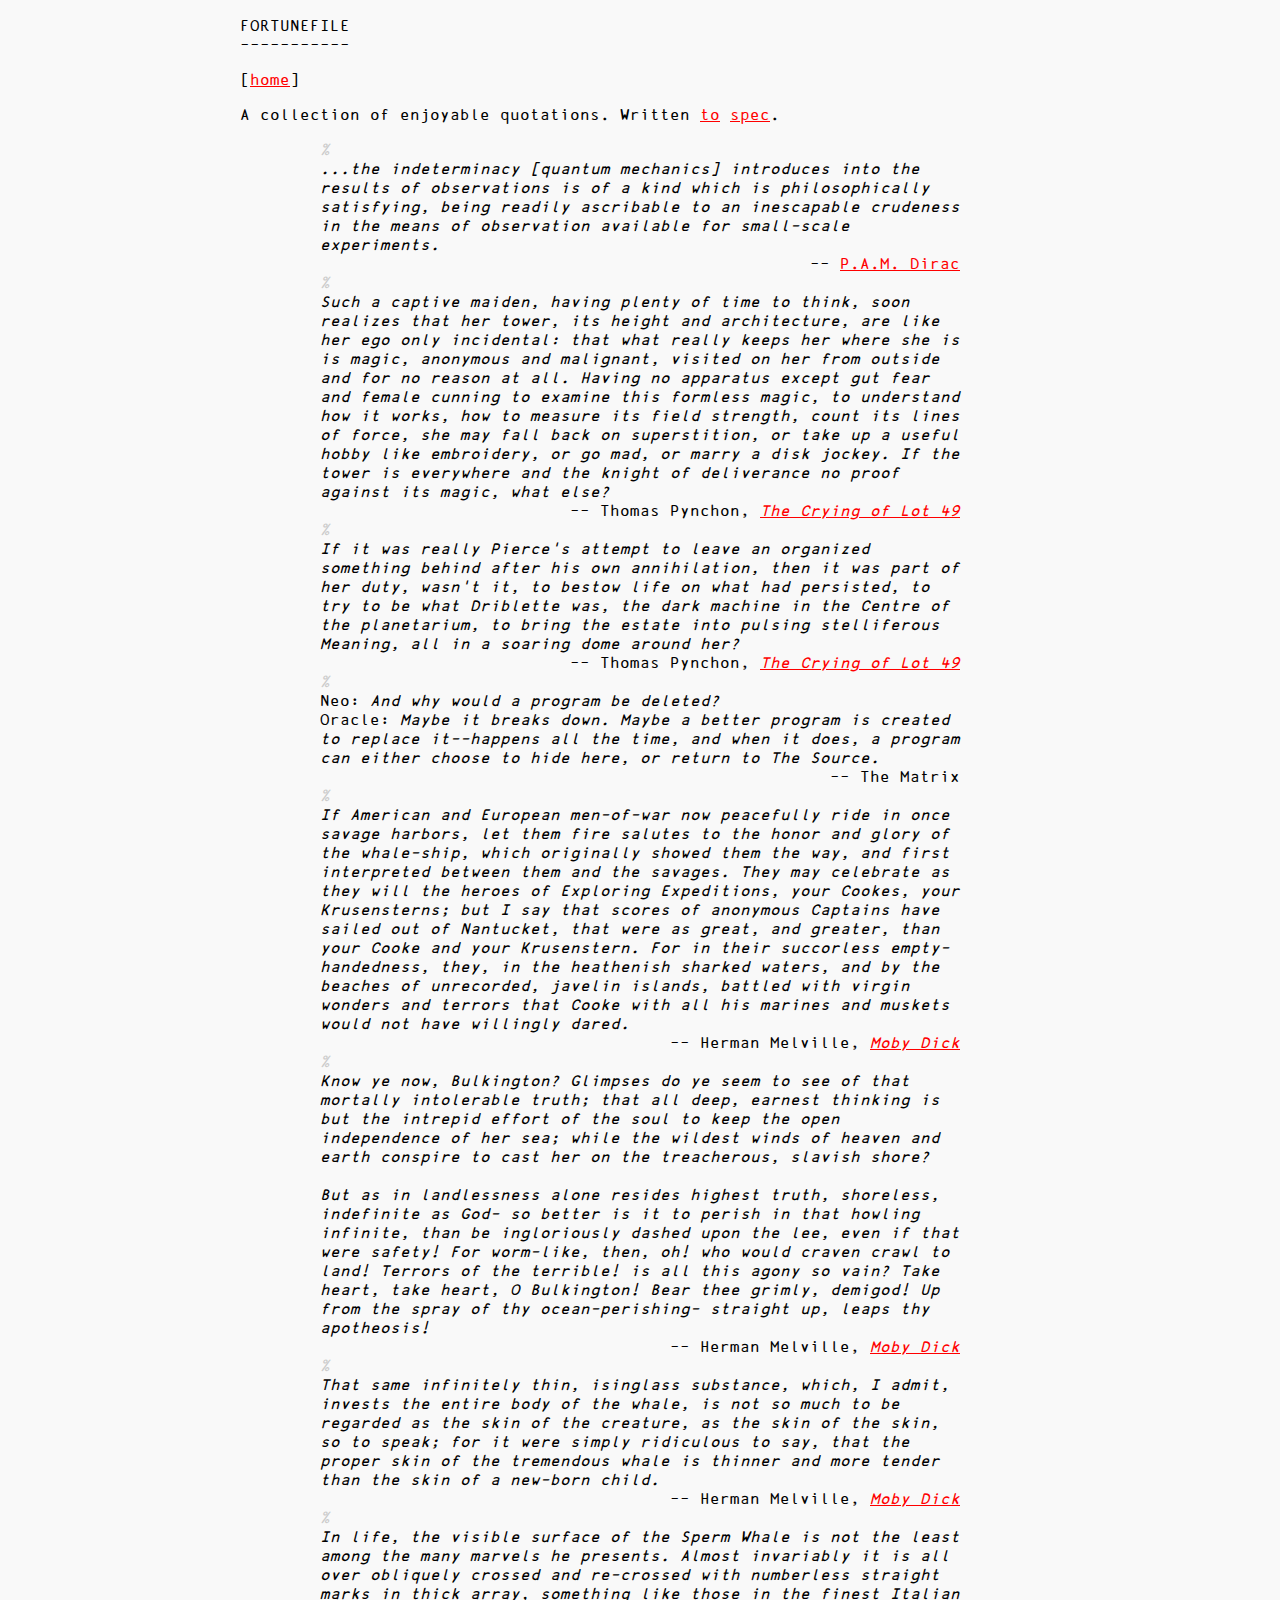
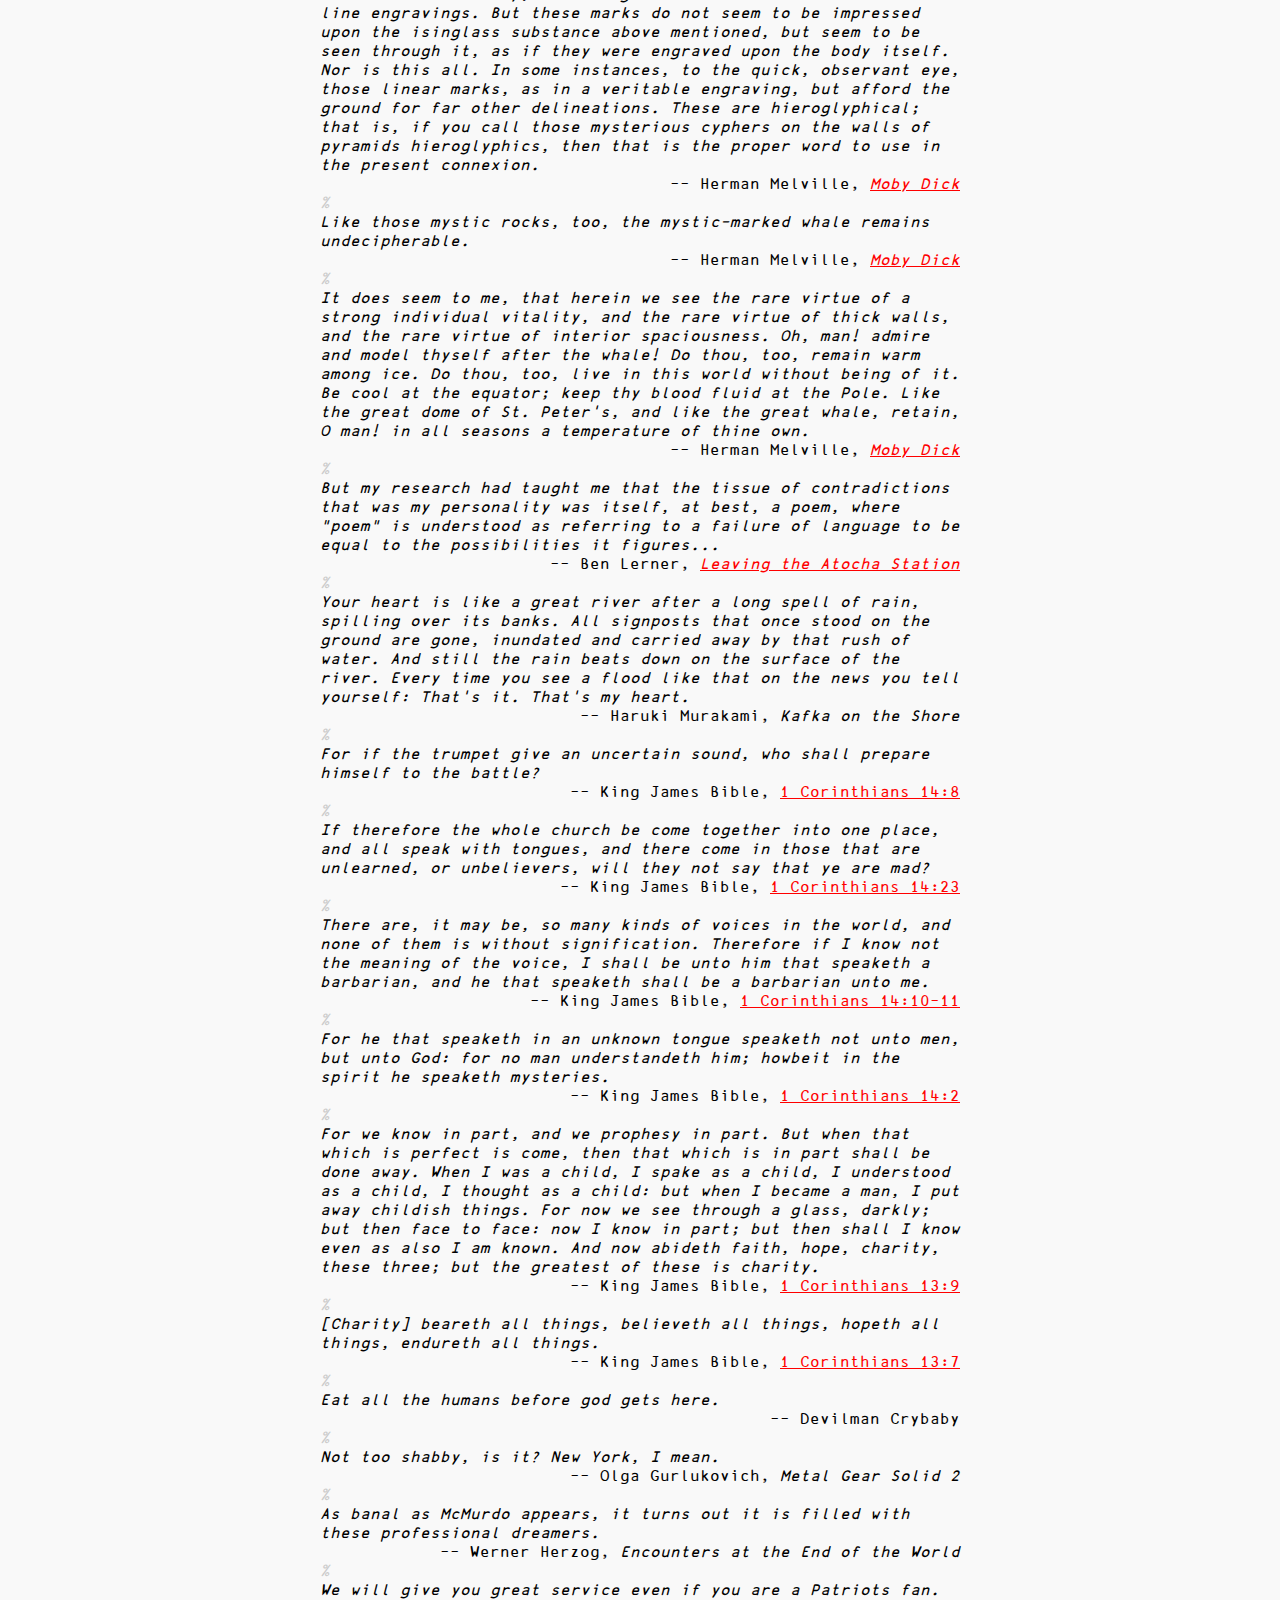
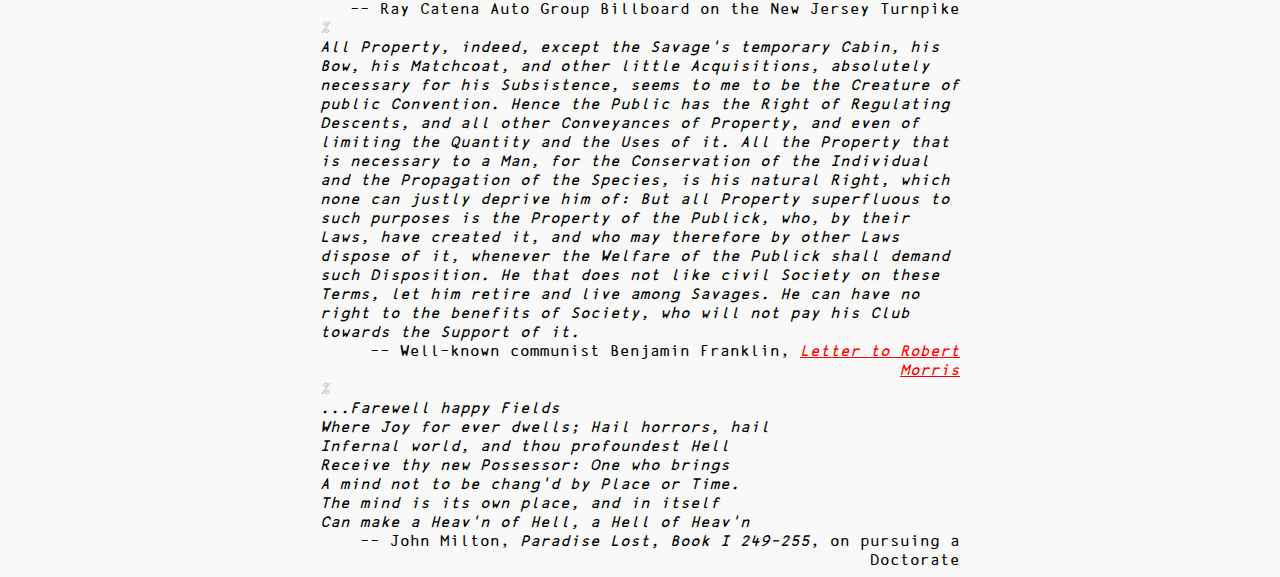
<file: fortunes.html>
<!doctype html>
<html>
  <head>
    <title>Fortunefile (Quotations)</title>
    <link rel="stylesheet" type="text/css" href="/style.css">
  </head>
  <body class='fortunefile'>
    <p>
    FORTUNEFILE<br/>
    -----------
    </p>

    <p>
    [<a href="..">home</a>]
    </p>

    <p>
    A collection of enjoyable quotations. Written
    <a href="https://linux.die.net/man/6/fortune">to</a>
    <a href="https://raw.githubusercontent.com/ruanyf/fortunes/master/data/fortunes">
      spec</a>.
    </p>

    <!--
    <blockquote>
      <footer>
        <cite>
        </cite>
      </footer>
    </blockquote>

    -->

    <blockquote>
      ...the indeterminacy [quantum mechanics] introduces into the results of
      observations is of a kind which is philosophically satisfying, being
      readily ascribable to an inescapable crudeness in the means of
      observation available for small-scale experiments.
      <footer>
        <cite>
          <a href="http://www.damtp.cam.ac.uk/events/strings02/dirac/speach.html">
            P.A.M. Dirac</a>
        </cite>
      </footer>
    </blockquote>

    <blockquote>
       Such a captive maiden, having plenty of time to think, soon realizes
       that her tower, its height and architecture, are like her ego only
       incidental: that what really keeps her where she is is magic, anonymous
       and malignant, visited on her from outside and for no reason at all.
       Having no apparatus except gut fear and female cunning to examine this
       formless magic, to understand how it works, how to measure its field
       strength, count its lines of force, she may fall back on superstition,
       or take up a useful hobby like embroidery, or go mad, or marry a disk
       jockey. If the tower is everywhere and the knight of deliverance no
       proof against its magic, what else?
      <footer>
        <cite>
          Thomas Pynchon,
          <a href="https://genius.com/Thomas-pynchon-the-crying-of-lot-49-chapter-1-annotated">
            <em>The Crying of Lot 49</em>
          </a>
        </cite>
      </footer>
    </blockquote>

    <blockquote>
      If it was really Pierce's attempt to leave an organized something behind
      after his own annihilation, then it was part of her duty, wasn't it, to
      bestow life on what had persisted, to try to be what Driblette was, the
      dark machine in the Centre of the planetarium, to bring the estate into
      pulsing stelliferous Meaning, all in a soaring dome around her?
      <footer>
        <cite>
          Thomas Pynchon,
          <a href="https://genius.com/Thomas-pynchon-the-crying-of-lot-49-chapter-4-annotated">
            <em>The Crying of Lot 49</em>
          </a>
        </cite>
      </footer>
    </blockquote>

    <blockquote>
      <em>Neo:</em> And why would a program be deleted?<br/>
      <em>Oracle:</em> Maybe it breaks down. Maybe a better program is created
      to replace it--happens all the time, and when it does, a program can
      either choose to hide here, or return to The Source.
      <footer>
        <cite>
          The Matrix
        </cite>
      </footer>
    </blockquote>

    <blockquote>
      If American and European men-of-war now peacefully ride in once savage
      harbors, let them fire salutes to the honor and glory of the whale-ship,
      which originally showed them the way, and first interpreted between them
      and the savages. They may celebrate as they will the heroes of Exploring
      Expeditions, your Cookes, your Krusensterns; but I say that scores of
      anonymous Captains have sailed out of Nantucket, that were as great, and
      greater, than your Cooke and your Krusenstern. For in their succorless
      empty-handedness, they, in the heathenish sharked waters, and by the
      beaches of unrecorded, javelin islands, battled with virgin wonders and
      terrors that Cooke with all his marines and muskets would not have
      willingly dared.
      <footer>
        <cite>
          Herman Melville,
          <a href="https://etc.usf.edu/lit2go/42/moby-dick/672/chapter-24-the-advocate/">
            <em>Moby Dick</em>
          </a>
        </cite>
      </footer>
    </blockquote>

    <blockquote>
      Know ye now, Bulkington? Glimpses do ye seem to see of that mortally
      intolerable truth; that all deep, earnest thinking is but the intrepid
      effort of the soul to keep the open independence of her sea; while the
      wildest winds of heaven and earth conspire to cast her on the
      treacherous, slavish shore?

      <br/><br/>

      But as in landlessness alone resides highest truth, shoreless, indefinite
      as God- so better is it to perish in that howling infinite, than be
      ingloriously dashed upon the lee, even if that were safety! For
      worm-like, then, oh! who would craven crawl to land! Terrors of the
      terrible! is all this agony so vain? Take heart, take heart, O
      Bulkington! Bear thee grimly, demigod! Up from the spray of thy
      ocean-perishing- straight up, leaps thy apotheosis!
      <footer>
        <cite>
          Herman Melville,
          <a href="https://etc.usf.edu/lit2go/42/moby-dick/671/chapter-23-the-lee-shore">
            <em>Moby Dick</em>
          </a>
        </cite>
      </footer>
    </blockquote>

    <blockquote>
      That same infinitely thin, isinglass substance, which, I admit, invests
      the entire body of the whale, is not so much to be regarded as the skin
      of the creature, as the skin of the skin, so to speak; for it were simply
      ridiculous to say, that the proper skin of the tremendous whale is
      thinner and more tender than the skin of a new-born child.
      <footer>
        <cite>
          Herman Melville,
          <a href="https://etc.usf.edu/lit2go/42/moby-dick/749/chapter-68-the-blanket/">
            <em>Moby Dick</em>
          </a>
        </cite>
      </footer>
    </blockquote>

    <blockquote>
      In life, the visible surface of the Sperm Whale is not the least among
      the many marvels he presents. Almost invariably it is all over obliquely
      crossed and re-crossed with numberless straight marks in thick array,
      something like those in the finest Italian line engravings. But these
      marks do not seem to be impressed upon the isinglass substance above
      mentioned, but seem to be seen through it, as if they were engraved upon
      the body itself. Nor is this all. In some instances, to the quick,
      observant eye, those linear marks, as in a veritable engraving, but
      afford the ground for far other delineations. These are hieroglyphical;
      that is, if you call those mysterious cyphers on the walls of pyramids
      hieroglyphics, then that is the proper word to use in the present
      connexion.
      <footer>
        <cite>
          Herman Melville,
          <a href="https://etc.usf.edu/lit2go/42/moby-dick/749/chapter-68-the-blanket/">
            <em>Moby Dick</em>
          </a>
        </cite>
      </footer>
    </blockquote>

    <blockquote>
      Like those mystic rocks, too, the mystic-marked whale remains
      undecipherable.
      <footer>
        <cite>
          Herman Melville,
          <a href="https://etc.usf.edu/lit2go/42/moby-dick/749/chapter-68-the-blanket/">
            <em>Moby Dick</em>
          </a>
        </cite>
      </footer>
    </blockquote>

    <blockquote>
      It does seem to me, that herein we see the rare virtue of a strong
      individual vitality, and the rare virtue of thick walls, and the rare
      virtue of interior spaciousness. Oh, man! admire and model thyself after
      the whale! Do thou, too, remain warm among ice. Do thou, too, live in
      this world without being of it. Be cool at the equator; keep thy blood
      fluid at the Pole. Like the great dome of St. Peter's, and like the great
      whale, retain, O man! in all seasons a temperature of thine own.
      <footer>
        <cite>
          Herman Melville,
          <a href="https://etc.usf.edu/lit2go/42/moby-dick/749/chapter-68-the-blanket/">
            <em>Moby Dick</em>
          </a>
        </cite>
      </footer>
    </blockquote>

    <blockquote>
      But my research had taught me that the tissue of contradictions
      that was my personality was itself, at best, a poem, where "poem" is
      understood as referring to a failure of language to be equal to the
      possibilities it figures...
      <footer>
        <cite>
          Ben Lerner,
          <a href="https://books.google.com/books?id=ouEZAwAAQBAJ&pg=PA164&lpg=PA164&dq=But+my+research+had+taught+me+that+the+tissue+of+contradictions+that+was+my+personality+was+itself,+at+best,+a+poem,+where+%22poem%22+is+understood+as+referring+to+a+failure+of+language+to+be+equal+to+the+possibilities+it+figures;&source=bl&ots=o7O1g2EoIs&sig=ACfU3U1fUKmRqAsIjP6Wd1ro_xRs2suaAg&hl=en&sa=X&ved=2ahUKEwi2sNza_bfjAhUiiOAKHYziC6MQ6AEwAnoECAkQAQ#v=onepage&q=But%20my%20research%20had%20taught%20me%20that%20the%20tissue%20of%20contradictions%20that%20was%20my%20personality%20was%20itself%2C%20at%20best%2C%20a%20poem%2C%20where%20%22poem%22%20is%20understood%20as%20referring%20to%20a%20failure%20of%20language%20to%20be%20equal%20to%20the%20possibilities%20it%20figures%3B&f=false">
            <em>Leaving the Atocha Station</em>
          </a>
        </cite>
      </footer>
    </blockquote>

    <blockquote>
      Your heart is like a great river after a long spell of rain, spilling
      over its banks. All signposts that once stood on the ground are gone,
      inundated and carried away by that rush of water. And still the rain
      beats down on the surface of the river. Every time you see a flood like
      that on the news you tell yourself: That's it. That's my heart.
      <footer>
        <cite>
          Haruki Murakami, <em>Kafka on the Shore</em>
        </cite>
      </footer>
    </blockquote>

    <blockquote>
      For if the trumpet give an uncertain sound, who shall prepare himself to
      the battle?
      <footer>
        <cite>
          King James Bible,
          <a href="https://biblehub.com/kjv/1_corinthians/14.htm">
            1 Corinthians 14:8
          </a>
        </cite>
      </footer>
    </blockquote>

    <blockquote>
      If therefore the whole church be come together into one place, and all
      speak with tongues, and there come in those that are unlearned, or
      unbelievers, will they not say that ye are mad?
      <footer>
        <cite>
          King James Bible,
          <a href="https://biblehub.com/kjv/1_corinthians/14.htm">
            1 Corinthians 14:23
          </a>
        </cite>
      </footer>
    </blockquote>

    <blockquote>
      There are, it may be, so many kinds of voices in the world, and none of
      them is without signification. Therefore if I know not the meaning of
      the voice, I shall be unto him that speaketh a barbarian, and he that
      speaketh shall be a barbarian unto me.
      <footer>
        <cite>
          King James Bible,
          <a href="https://biblehub.com/kjv/1_corinthians/14.htm">
            1 Corinthians 14:10-11
          </a>
        </cite>
      </footer>
    </blockquote>

    <blockquote>
      For he that speaketh in an unknown tongue speaketh not unto men, but unto
      God: for no man understandeth him; howbeit in the spirit he speaketh
      mysteries.
      <footer>
        <cite>
          King James Bible,
          <a href="https://biblehub.com/kjv/1_corinthians/14.htm">
            1 Corinthians 14:2
          </a>
        </cite>
      </footer>
    </blockquote>

    <blockquote>
      For we know in part, and we prophesy in part. But when that which is
      perfect is come, then that which is in part shall be done away. When I
      was a child, I spake as a child, I understood as a child, I thought as a
      child: but when I became a man, I put away childish things. For now we
      see through a glass, darkly; but then face to face: now I know in part;
      but then shall I know even as also I am known. And now abideth faith,
      hope, charity, these three; but the greatest of these is charity.
      <footer>
        <cite>
          King James Bible,
          <a href="https://biblehub.com/kjv/1_corinthians/13.htm">
            1 Corinthians 13:9
          </a>
        </cite>
      </footer>
    </blockquote>

    <blockquote>
      [Charity] beareth all things, believeth all things, hopeth all things,
      endureth all things.
      <footer>
        <cite>
          King James Bible,
          <a href="https://biblehub.com/kjv/1_corinthians/13.htm">
            1 Corinthians 13:7
          </a>
        </cite>
      </footer>
    </blockquote>

    <blockquote>
      Eat all the humans before god gets here.
      <footer>
        <cite>
          Devilman Crybaby
        </cite>
      </footer>
    </blockquote>

    <blockquote>
      Not too shabby, is it? New York, I mean.
      <footer>
        <cite>
          Olga Gurlukovich, <em>Metal Gear Solid 2</em>
        </cite>
      </footer>
    </blockquote>

    <blockquote>
      As banal as McMurdo appears, it turns out it is filled with these
      professional dreamers.
      <footer>
        <cite>
          Werner Herzog, <em>Encounters at the End of the World</em>
        </cite>
      </footer>
    </blockquote>

    <blockquote>
      We will give you great service even if you are a Patriots fan.
      <footer>
        <cite>
          Ray Catena Auto Group Billboard on the New Jersey Turnpike
        </cite>
      </footer>
    </blockquote>

    <blockquote>
      All Property, indeed, except the Savage's temporary Cabin, his Bow, his
      Matchcoat, and other little Acquisitions, absolutely necessary for his
      Subsistence, seems to me to be the Creature of public Convention. Hence
      the Public has the Right of Regulating Descents, and all other
      Conveyances of Property, and even of limiting the Quantity and the Uses
      of it. All the Property that is necessary to a Man, for the Conservation
      of the Individual and the Propagation of the Species, is his natural
      Right, which none can justly deprive him of: But all Property superfluous
      to such purposes is the Property of the Publick, who, by their Laws, have
      created it, and who may therefore by other Laws dispose of it, whenever
      the Welfare of the Publick shall demand such Disposition. He that does
      not like civil Society on these Terms, let him retire and live among
      Savages. He can have no right to the benefits of Society, who will not
      pay his Club towards the Support of it.
      <footer>
        <cite>
          Well-known communist Benjamin Franklin,
          <a href="http://press-pubs.uchicago.edu/founders/documents/v1ch16s12.html">
            <em>Letter to Robert Morris</em>
          </a>
        </cite>
      </footer>
    </blockquote>

    <blockquote>
      ...Farewell happy Fields<br>
      Where Joy for ever dwells; Hail horrors, hail<br>
      Infernal world, and thou profoundest Hell<br>
      Receive thy new Possessor: One who brings<br>
      A mind not to be chang'd by Place or Time.<br>
      The mind is its own place, and in itself<br>
      Can make a Heav'n of Hell, a Hell of Heav'n
      <footer>
        <cite>
          John Milton, <em>Paradise Lost, Book I 249-255</em>, on pursuing a
          Doctorate
        </cite>
      </footer>
    </blockquote>

  </body>
</html>
</file>
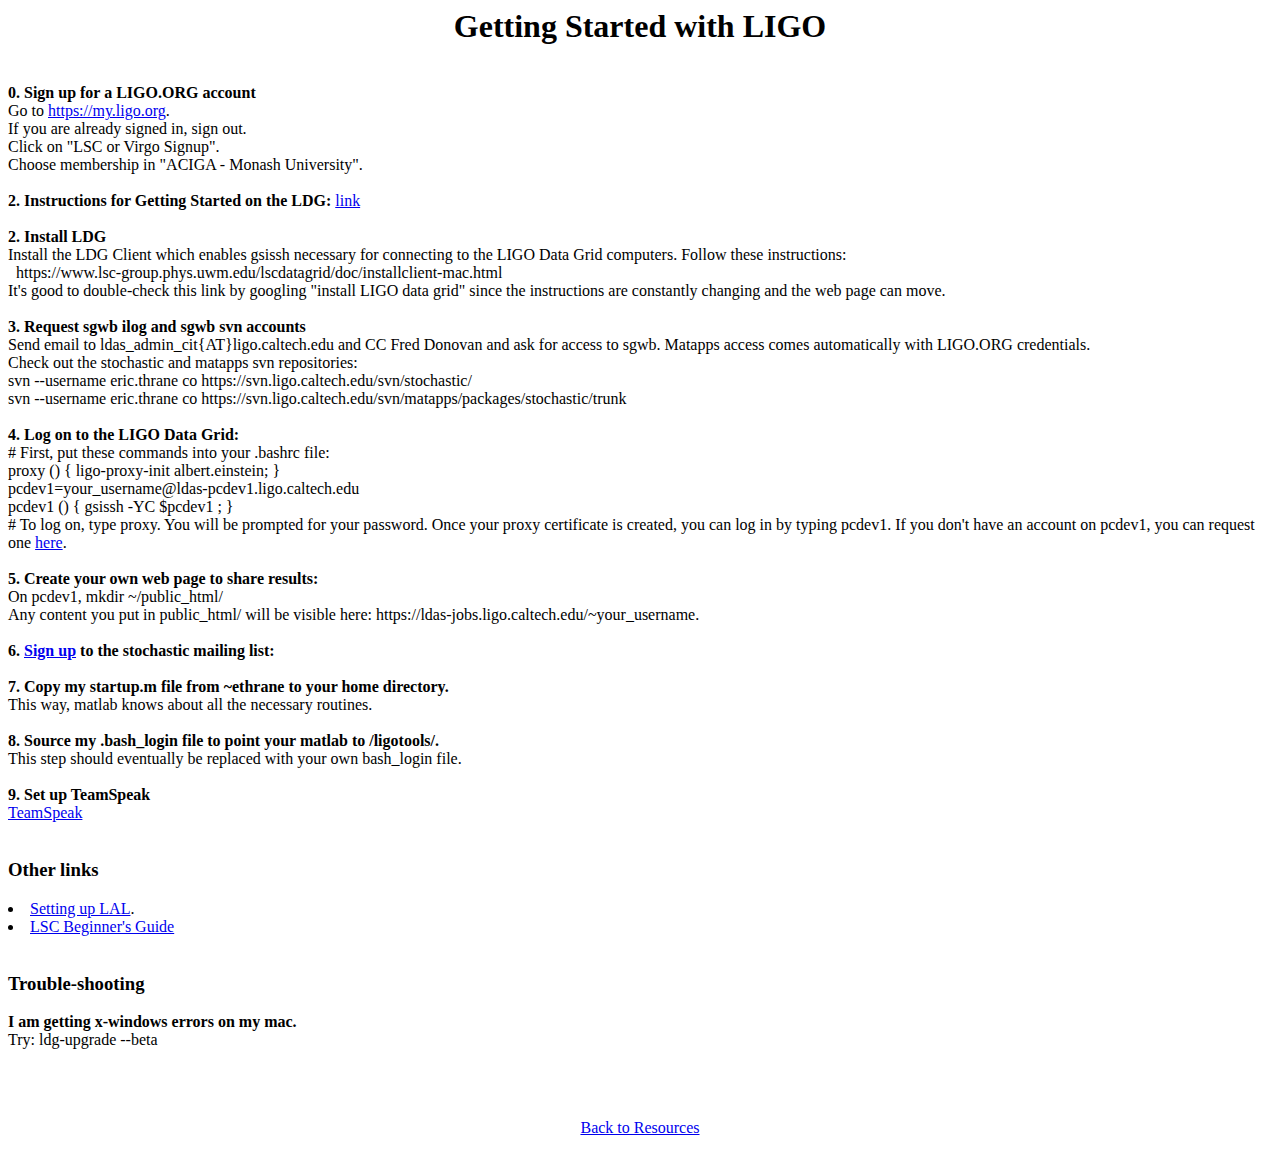
<file: archive/GettingStartedWithLIGO.html>
<HTML><HEAD><TITLE>Eric H. Thrane</TITLE></HEAD><Body><H1 align=center>Getting Started with LIGO</H1><br><b>0. Sign up for a LIGO.ORG account</B><br>Go to <a href="https://my.ligo.org">https://my.ligo.org</a>.<br>If you are already signed in, sign out.<Br>Click on "LSC or Virgo Signup".<br>Choose membership in "ACIGA - Monash University". <br><br><B>2. Instructions for Getting Started on the LDG:</b> <a href="https://wiki.ligo.org/LDG/GettingStarted">link</a><br><br><b>2. Install LDG</b> <br>Install the LDG Client which enables gsissh necessary for connecting to the LIGO Data Grid computers.  Follow these instructions:<br> &nbsp; https://www.lsc-group.phys.uwm.edu/lscdatagrid/doc/installclient-mac.html<br>It's good to double-check this link by googling "install LIGO data grid" since the instructions are constantly changing and the web page can move. <br><br><b>3. Request sgwb ilog and sgwb svn accounts</B><Br>Send email to ldas_admin_cit{AT}ligo.caltech.edu and CC Fred Donovan and ask for access to sgwb. Matapps access comes automatically with LIGO.ORG credentials.<br>Check out the stochastic and matapps svn repositories:<br>svn --username eric.thrane co https://svn.ligo.caltech.edu/svn/stochastic/<br>svn --username eric.thrane co https://svn.ligo.caltech.edu/svn/matapps/packages/stochastic/trunk <br><br><b>4. Log on to the LIGO Data Grid:</b><br># First, put these commands into your .bashrc file:<br>proxy () { ligo-proxy-init albert.einstein; } <br>pcdev1=your_username@ldas-pcdev1.ligo.caltech.edu <br>pcdev1 () { gsissh -YC $pcdev1 ; } <br># To log on, type proxy. You will be prompted for your password. Once your proxy certificate is created, you can log in by typing pcdev1.If you don't have an account on pcdev1, you can request one <a href="https://grouper.ligo.org/ldg/manage/">here</a>.<br><br><B>5. Create your own web page to share results:</b><br>On pcdev1, mkdir ~/public_html/<br>Any content you put in public_html/ will be visible here: https://ldas-jobs.ligo.caltech.edu/~your_username.<br><br><b>6. <a href="https://grouper.ligo.org/mailinglists/stochastic">Sign up</a> to the stochastic mailing list:</b><br><br><b>7. Copy my startup.m file from ~ethrane to your home directory.</b><br>This way, matlab knows about all the necessary routines.<br><br><b>8. Source my .bash_login file to point your matlab to /ligotools/.</b><br>This step should eventually be replaced with your own bash_login file.<br><br><b>9. Set up TeamSpeak</b><br><a href="https://wiki.ligo.org/LSC/LIGOworkshop2015/TeamSpeakSetup">TeamSpeak</a><br><br><h3>Other links</h3><Li> <a href="../lal/">Setting up LAL</a>.<li><a href="https://wiki.ligo.org/LSC/BeginnersGuide/WebHome">LSC Beginner's Guide</a><br><br><h3>Trouble-shooting</h3><b>I am getting x-windows errors on my mac.</b><br>Try: ldg-upgrade --beta<br><br><br><P ALIGN="CENTER"><A</b><br><a HREF="../">Back to Resources</A></P><!--#include virtual="../../footer.shtml"--></BODY></HTML>
<!-- original url: http://users.monash.edu.au/~erict/Resources/GettingStartedWithLIGO/ -->
</file>
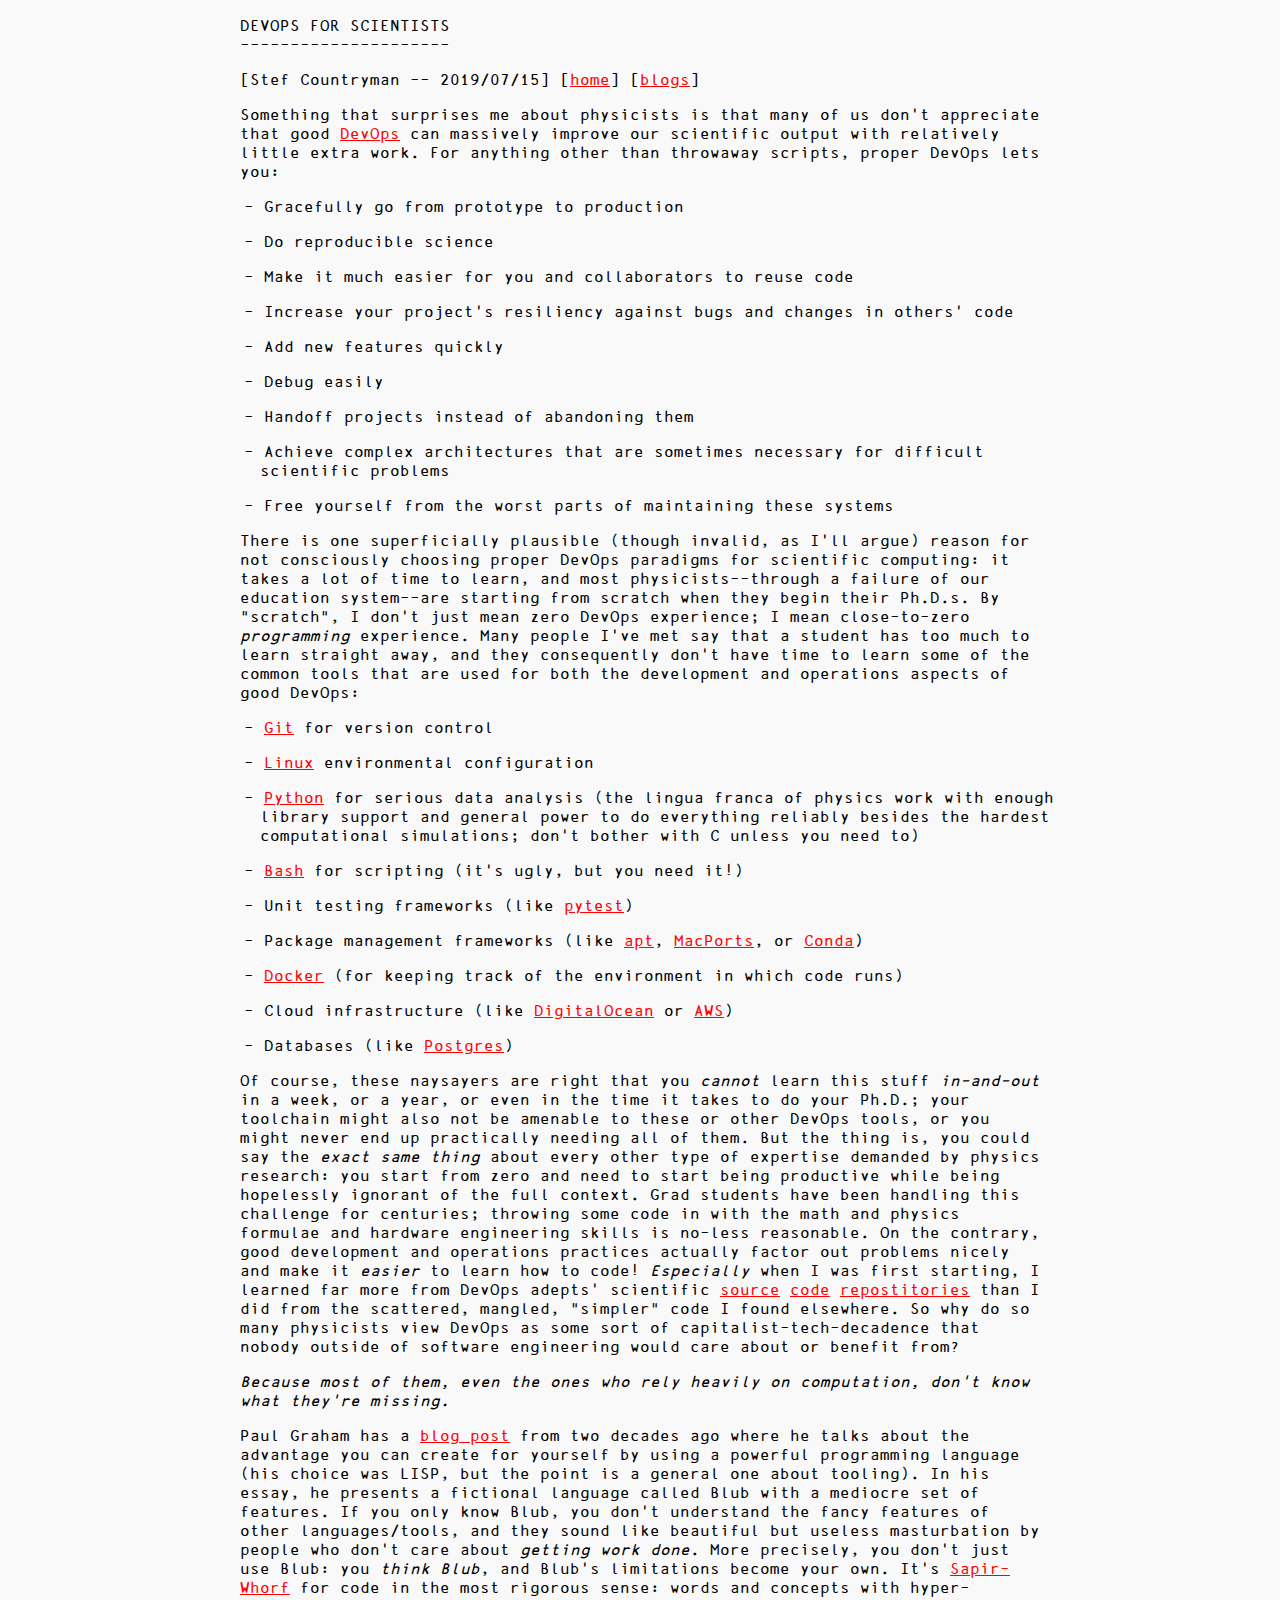
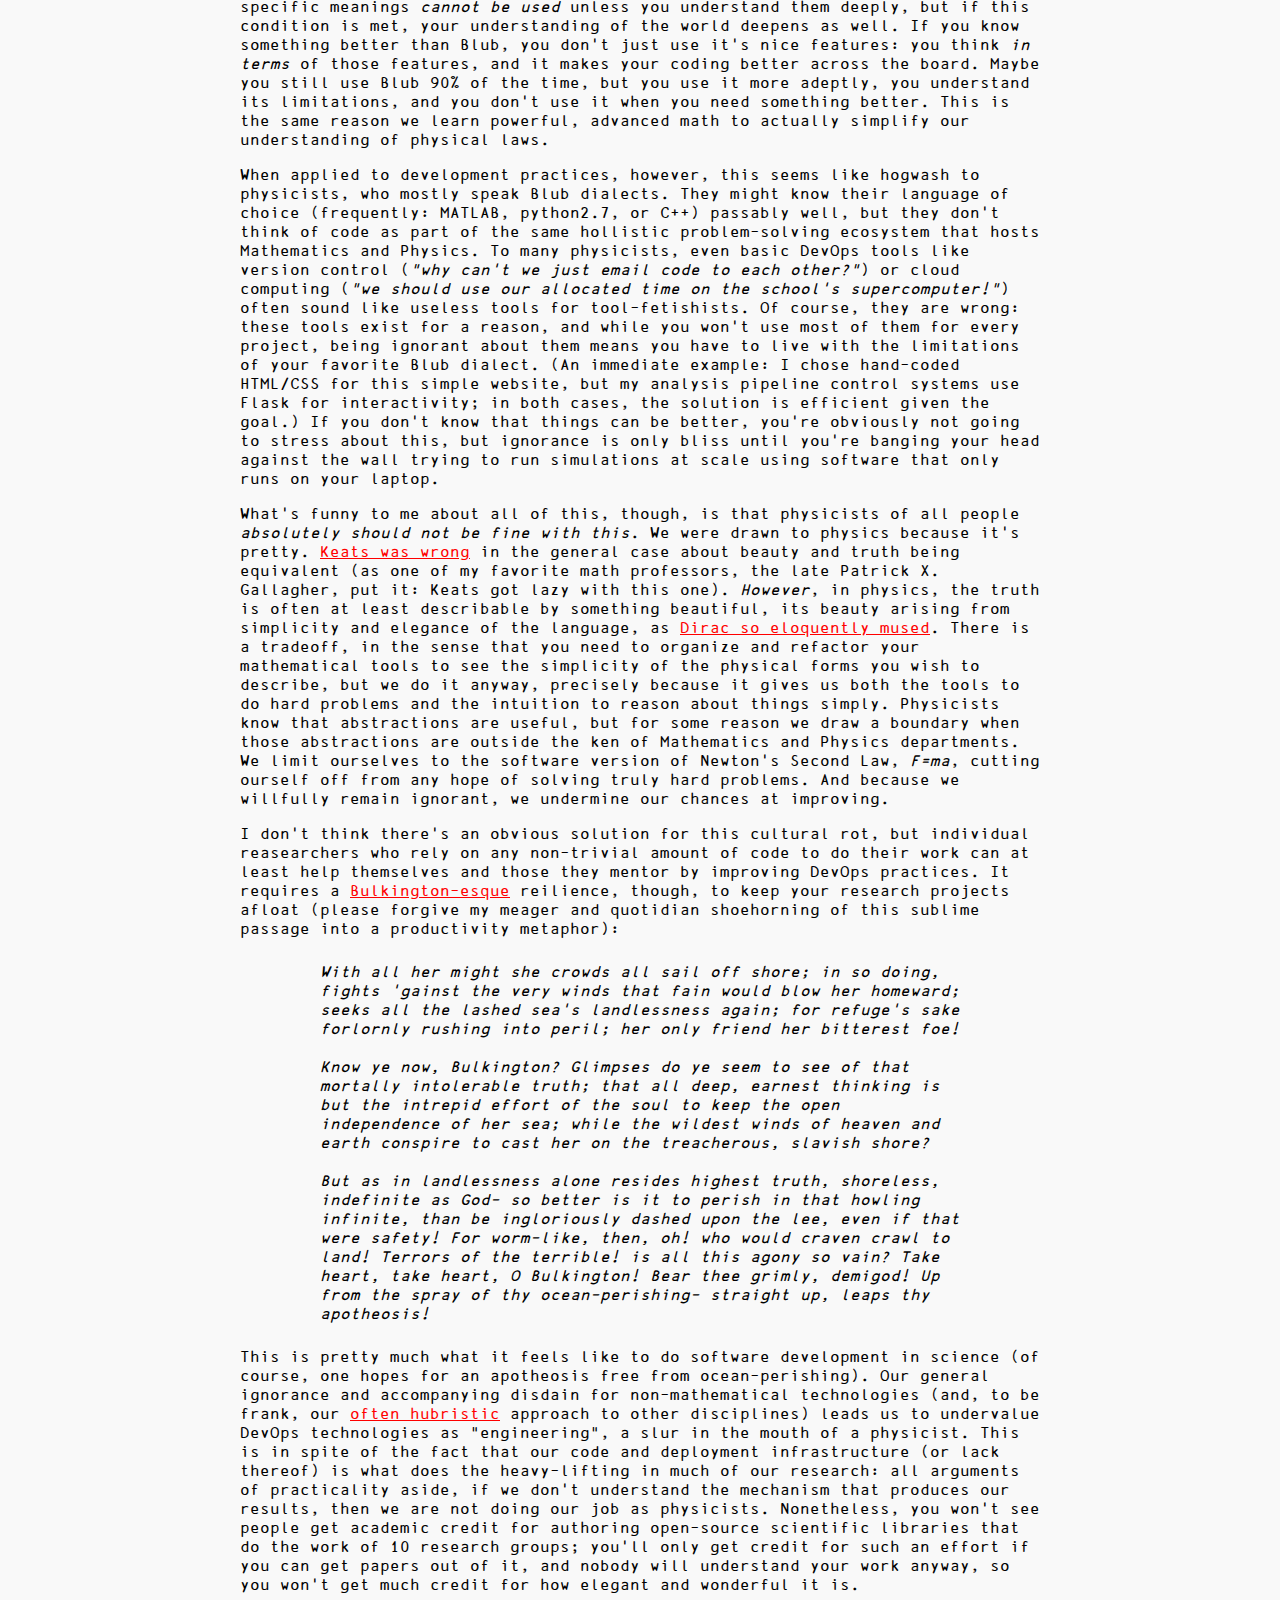
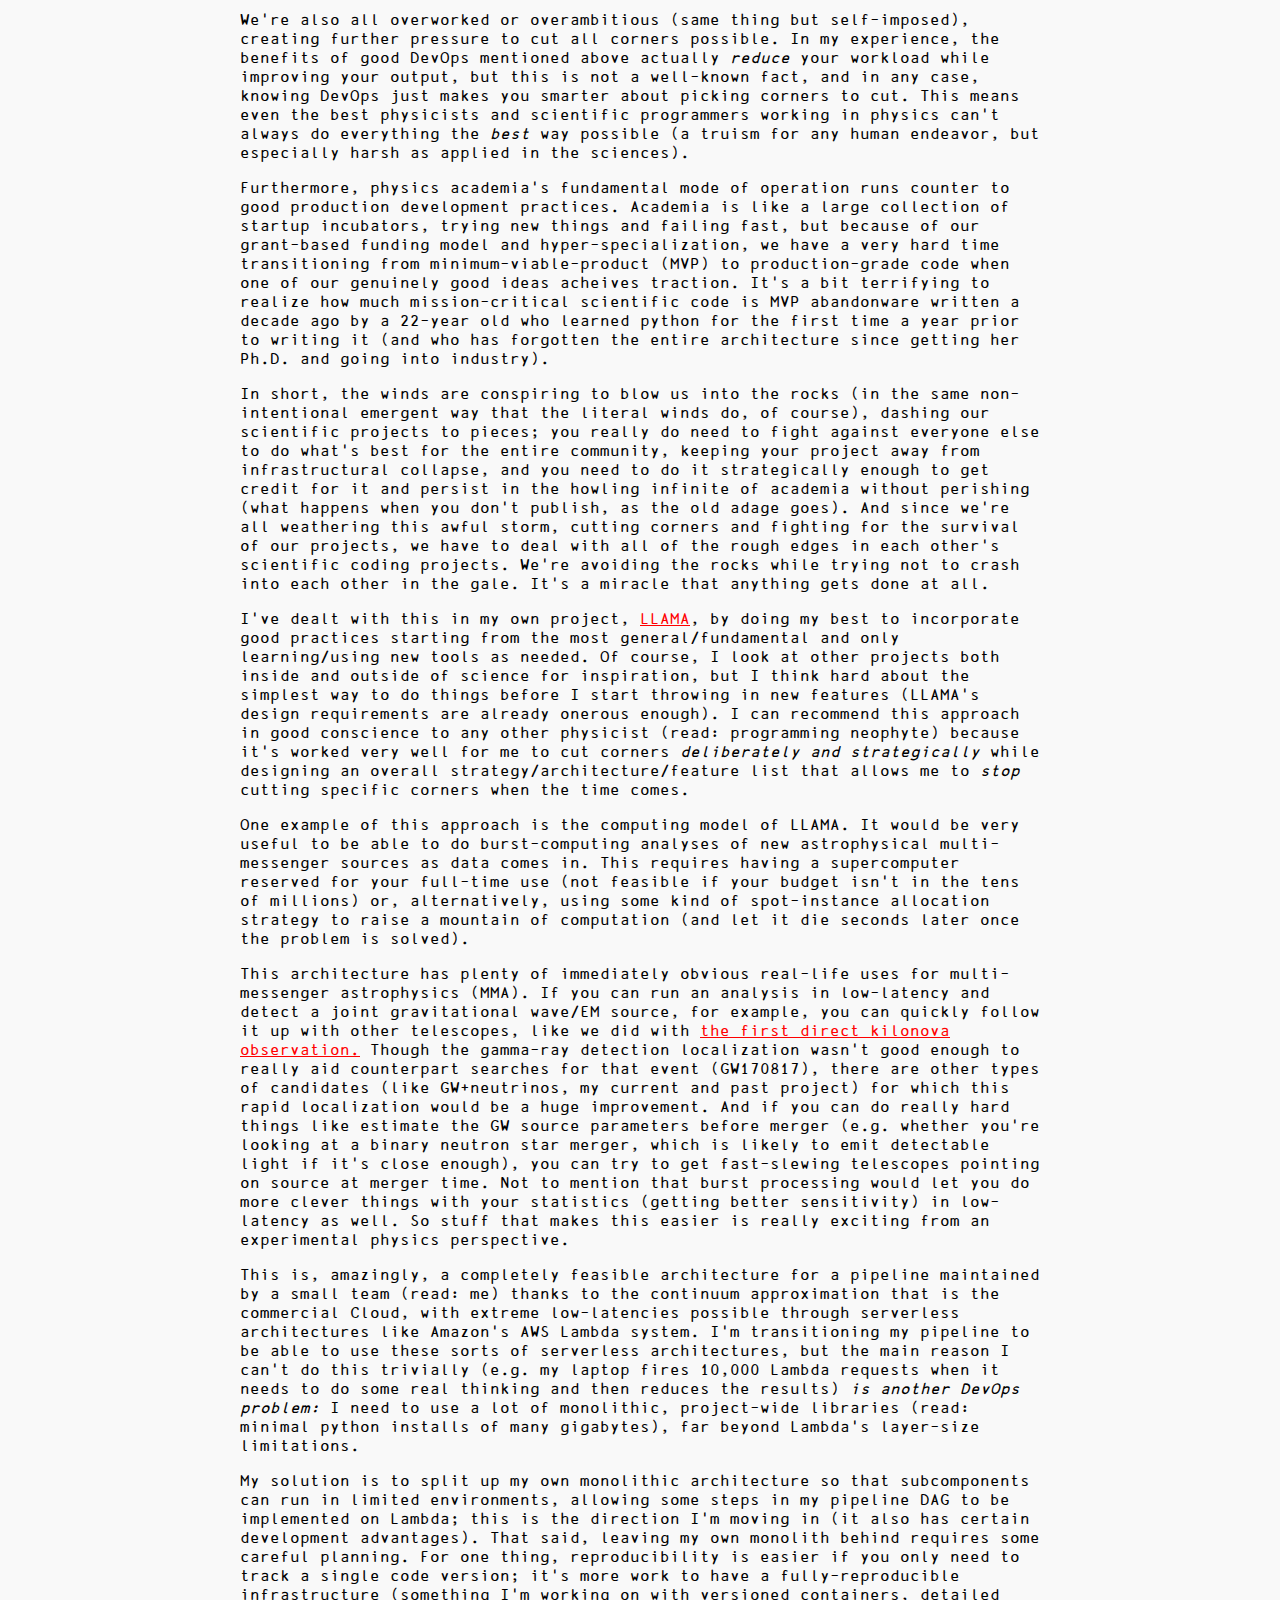
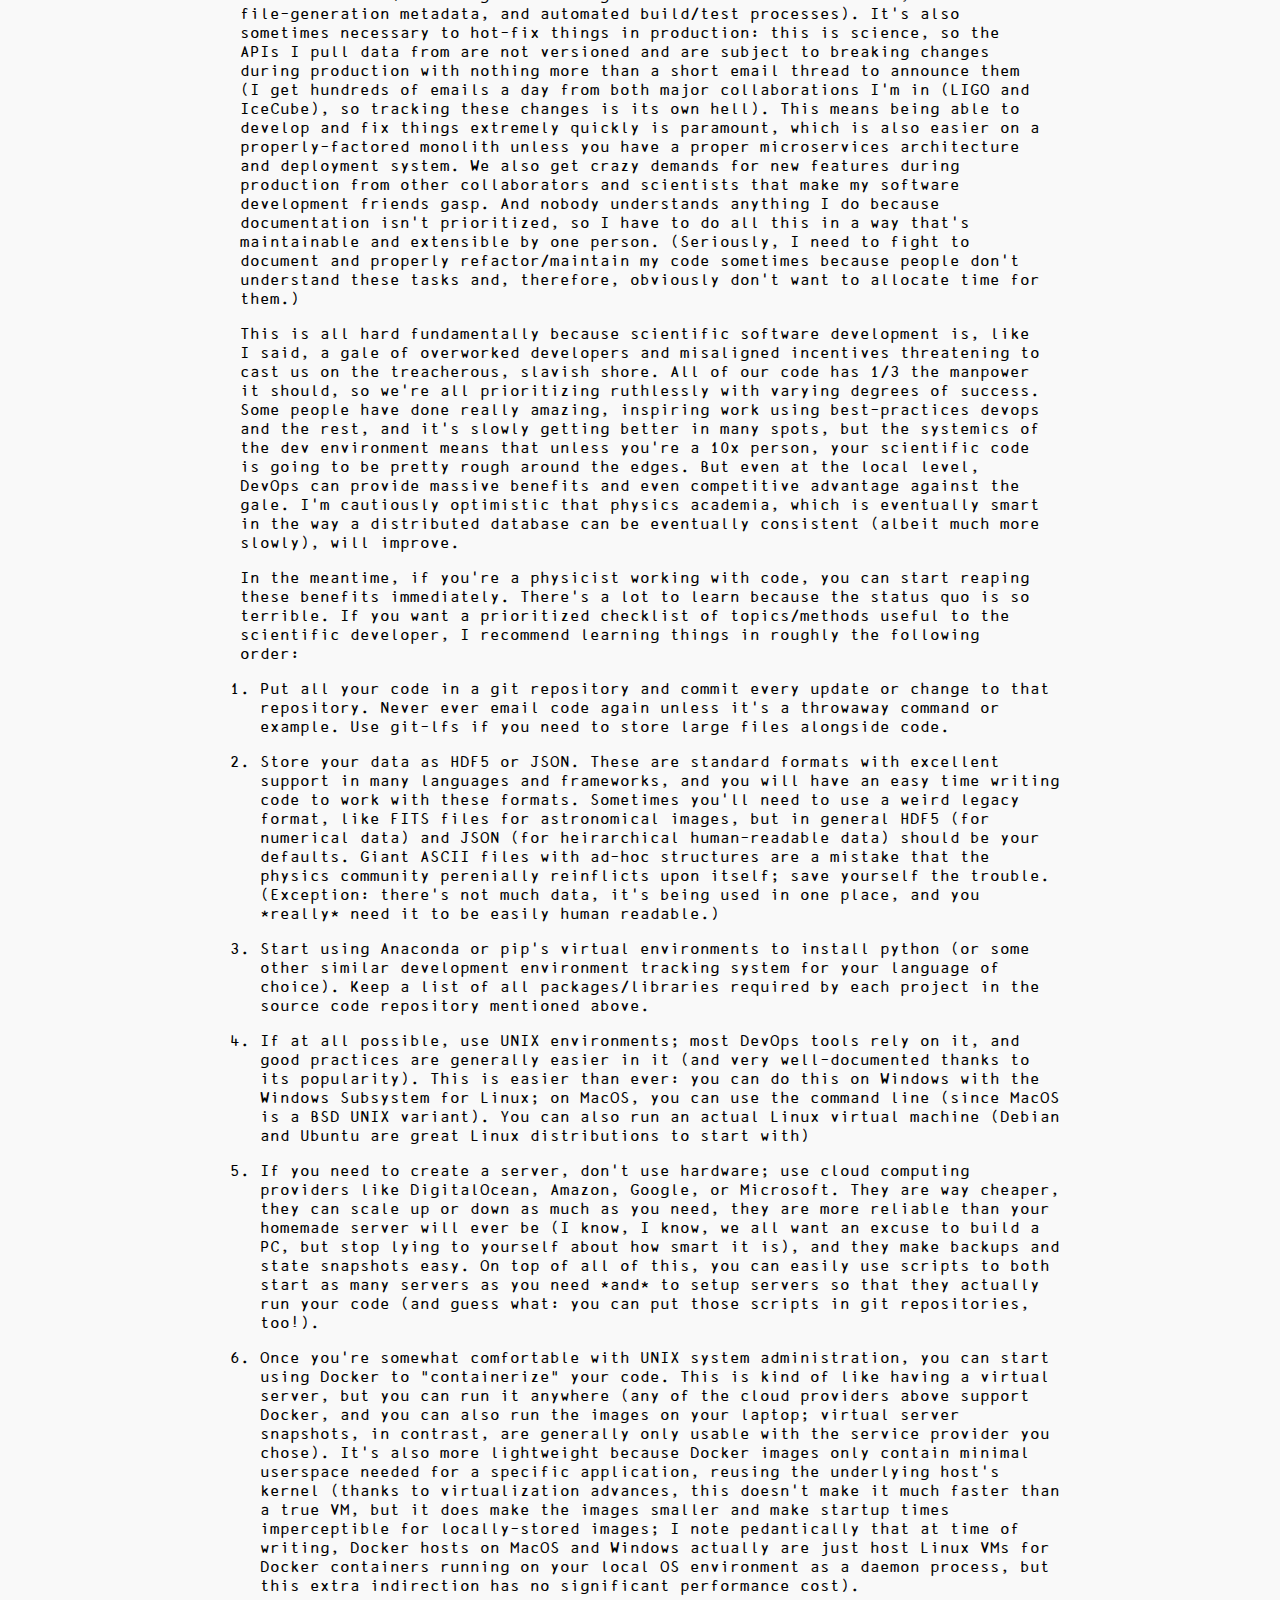
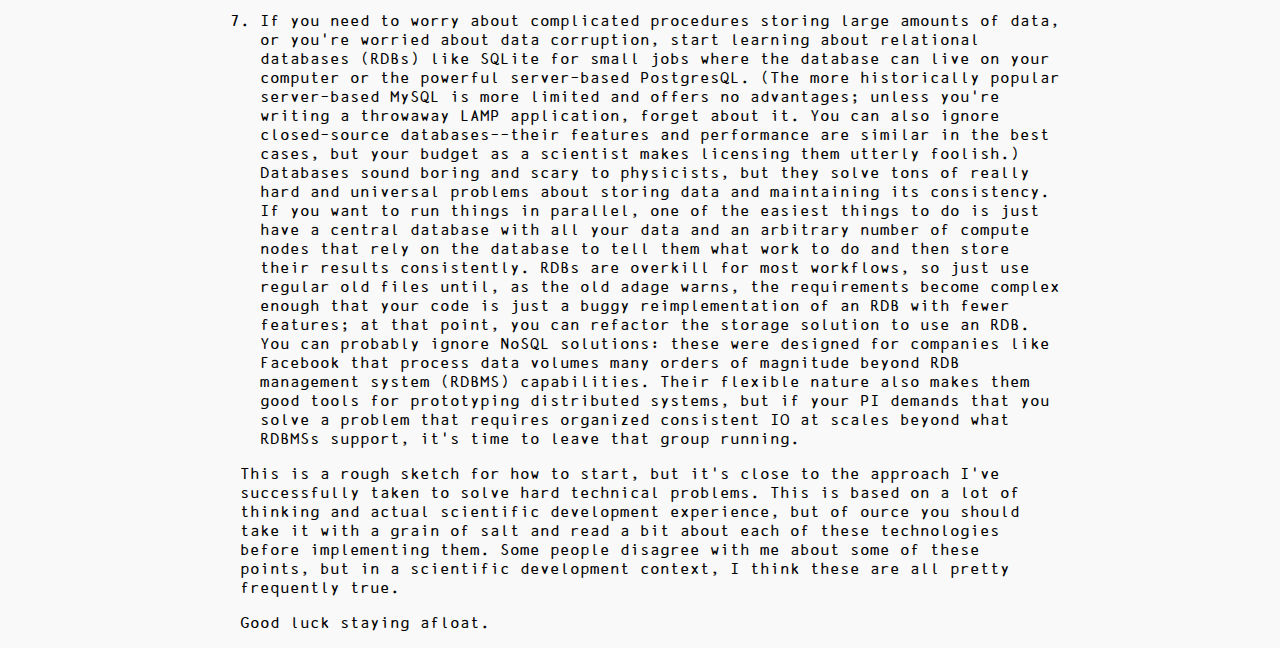
<file: blog.d/2019-07-15-scidev.html>
<!doctype html>
<html>
  <head>
    <title>Stefblog -- DevOps for Scientists</title>
    <link rel="stylesheet" type="text/css" href="/style.css">
  </head>
  <body>
    <p>
    DEVOPS FOR SCIENTISTS<br/>
    ---------------------
    </p>

    <p>
    [Stef Countryman -- 2019/07/15] [<a href="..">home</a>] [<a href=".">blogs</a>]
    </p>

    <p>
    Something that surprises me about physicists is that many of us don't
    appreciate that good <a href="https://en.wikipedia.org/wiki/DevOps">
      DevOps</a> can massively improve our scientific output
    with relatively little extra work. For anything other than throwaway
    scripts, proper DevOps lets you:
    </p>

    <ul>
      <li>Gracefully go from prototype to production</li>
      <li>Do reproducible science</li>
      <li>Make it much easier for you and collaborators to reuse code</li>
      <li>Increase your project's resiliency against bugs and changes in
        others' code</li>
      <li>Add new features quickly</li>
      <li>Debug easily</li>
      <li>Handoff projects instead of abandoning them</li>
      <li>Achieve complex architectures that are sometimes necessary for
        difficult scientific problems</li>
      <li>Free yourself from the worst parts of maintaining these systems</li>
    </ul>

    <p>
    There is one superficially plausible (though invalid, as I'll argue) reason
    for not consciously choosing proper DevOps paradigms for scientific
    computing: it takes a lot of time to learn, and most physicists--through a
    failure of our education system--are starting from scratch when they begin
    their Ph.D.s. By "scratch", I don't just mean zero DevOps experience; I
    mean close-to-zero <em>programming</em> experience. Many people I've met
    say that a student has too much to learn straight away, and they
    consequently don't have time to learn some of the common tools that are
    used for both the development and operations aspects of good DevOps:
    </p>

    <ul>
      <li><a href="https://git-scm.com">Git</a> for version control</li>
      <li><a href="https://en.wikipedia.org/wiki/Linux">Linux</a> environmental
        configuration</li>
      <li><a href="https://www.python.org">Python</a> for serious data analysis
        (the lingua franca of physics work with enough library support and
        general power to do everything reliably besides the hardest
        computational simulations; don't bother with C unless you need to)</li>
      <li><a href="https://en.wikipedia.org/wiki/Bash_(Unix_shell)">Bash</a>
        for scripting (it's ugly, but you need it!)</li>
      <li>Unit testing frameworks (like 
        <a href="https://pytest.org">pytest</a>)</li>
      <li>Package management frameworks (like 
        <a href="https://wiki.debian.org/Apt">apt</a>,
        <a href="https://www.macports.org">MacPorts</a>, or
        <a href="https://conda.io">Conda</a>)
      </li>
      <li><a href="http://docker.com">Docker</a> (for keeping track of the
        environment in which code runs)</li>
      <li>Cloud infrastructure (like 
        <a href="http://digitalocean.com">DigitalOcean</a> or 
        <a href="http://aws.amazon.com">AWS</a>)</li>
      <li>Databases (like
        <a href="https://www.postgresql.org">Postgres</a>)</li>
    </ul>

    <p>
    Of course, these naysayers are right that you <em>cannot</em> learn this
    stuff <em>in-and-out</em> in a week, or a year, or even in the time it
    takes to do your Ph.D.; your toolchain might also not be amenable to these
    or other DevOps tools, or you might never end up practically needing all of
    them.  But the thing is, you could say the <em>exact same thing</em> about
    every other type of expertise demanded by physics research: you start from
    zero and need to start being productive while being hopelessly ignorant of
    the full context. Grad students have been handling this challenge for
    centuries; throwing some code in with the math and physics formulae and
    hardware engineering skills is no-less reasonable. On the contrary, good
    development and operations practices actually factor out problems nicely
    and make it <em>easier</em> to learn how to code! <em>Especially</em> when
    I was first starting, I learned far more from DevOps adepts' scientific
    <a href="https://gwpy.github.io">source</a>
    <a href="https://github.com/lpsinger/pygcn">code</a>
    <a href="https://github.com/lpsinger/bayestar-skyloc-mdc">repostitories</a>
    than I did from the scattered, mangled, "simpler" code I
    found elsewhere. So why do so many physicists view DevOps as some sort of
    capitalist-tech-decadence that nobody outside of software engineering would
    care about or benefit from?
    </p>

    <p>
    <em>Because most of them, even the ones who rely heavily on computation,
      don't know what they're missing.</em>
    </p>

    <p>
    Paul Graham has a <a href="http://www.paulgraham.com/avg.html">blog
      post</a> from two decades ago where he talks about the advantage you can
    create for yourself by using a powerful programming language (his choice
    was LISP, but the point is a general one about tooling). In his essay, he
    presents a fictional language called Blub with a mediocre set of
    features. If you only know Blub, you don't understand the fancy
    features of other languages/tools, and they sound like beautiful but
    useless masturbation by people who don't care about <em>getting work
      done</em>. More precisely, you don't just use Blub: you <em>think
      Blub</em>, and Blub's limitations become your own. It's
    <a href="https://en.wikipedia.org/wiki/Linguistic_relativity">
      Sapir-Whorf</a> for code in the most rigorous sense: words and concepts
    with hyper-specific meanings <em>cannot be used</em> unless you understand
    them deeply, but if this condition is met, your understanding of the world
    deepens as well. If you know something better than Blub, you don't just use
    it's nice features: you think <em>in terms</em> of those features, and it
    makes your coding better across the board. Maybe you still use Blub 90% of
    the time, but you use it more adeptly, you understand its limitations, and
    you don't use it when you need something better. This is the same reason we
    learn powerful, advanced math to actually simplify our understanding of
    physical laws.
    </p>

    <p>
    When applied to development practices, however, this seems like hogwash to
    physicists, who mostly speak Blub dialects. They might know their language
    of choice (frequently: MATLAB, python2.7, or C++) passably well, but they
    don't think of code as part of the same hollistic problem-solving
    ecosystem that hosts Mathematics and Physics. To many physicists, even
    basic DevOps tools like version control (<em>"why can't we just email code
      to each other?"</em>) or cloud computing (<em>"we should use our
      allocated time on the school's supercomputer!"</em>) often sound like
    useless tools for tool-fetishists. Of course, they are wrong:
    these tools exist for a reason, and while you won't use most of them for
    every project, being ignorant about them means you have to live with the
    limitations of your favorite Blub dialect. (An immediate example: I
    chose hand-coded HTML/CSS for this simple website, but my analysis pipeline
    control systems use Flask for interactivity; in both cases, the solution is
    efficient given the goal.) If you don't know that
    things can be better, you're obviously not going to stress about this, but
    ignorance is only bliss until you're banging your head against the wall
    trying to run simulations at scale using software that only runs on
    your laptop.
    </p>

    <p>
    What's funny to me about all of this, though, is that physicists of all
    people <em>absolutely should not be fine with this</em>. We were drawn to
    physics because it's pretty. 
    <a href="https://www.poetryfoundation.org/poems/44477/ode-on-a-grecian-urn">
      Keats was wrong</a> in the general case about beauty and truth being
    equivalent (as one of my favorite math professors, the late Patrick X.
    Gallagher, put it: Keats got lazy with this one).
    <em>However</em>, in physics, the truth is often at
    least describable by something beautiful, its beauty arising from
    simplicity and elegance of the language, as
    <a href="http://www.damtp.cam.ac.uk/events/strings02/dirac/speach.html">
      Dirac so eloquently mused</a>. There is a tradeoff, in the sense
    that you need to organize and refactor your mathematical tools to see the
    simplicity of the
    physical forms you wish to describe, but we do it anyway, precisely because
    it gives us both the tools to do hard problems and the intuition to reason
    about things simply. Physicists know that abstractions are useful, but for
    some reason we draw a boundary when those abstractions are outside the ken
    of Mathematics and Physics departments. We limit ourselves to the software
    version of Newton's Second Law, <em>F=ma</em>, cutting ourself off from any
    hope of solving truly hard problems. And because we willfully remain
    ignorant, we undermine our chances at improving.
    </p>

    <p>
    I don't think there's an obvious solution for this cultural rot, but
    individual reasearchers who rely on any non-trivial amount of code to do
    their work can at least help themselves and those they mentor by improving
    DevOps practices. It requires a
    <a href="https://etc.usf.edu/lit2go/42/moby-dick/671/chapter-23-the-lee-shore"/>
      Bulkington-esque</a> reilience, though, to keep your research
    projects afloat (please forgive my meager and quotidian shoehorning of this
    sublime passage into a productivity metaphor):
    </p>

    <blockquote>
      With all her might she crowds all sail off shore; in so doing, fights
      'gainst the very winds that fain would blow her homeward; seeks all the
      lashed sea's landlessness again; for refuge's sake forlornly rushing into
      peril; her only friend her bitterest foe!

      <br/><br/>

      Know ye now, Bulkington? Glimpses do ye seem to see of that mortally
      intolerable truth; that all deep, earnest thinking is but the intrepid
      effort of the soul to keep the open independence of her sea; while the
      wildest winds of heaven and earth conspire to cast her on the treacherous,
      slavish shore?

      <br/><br/>

      But as in landlessness alone resides highest truth, shoreless, indefinite
      as God- so better is it to perish in that howling infinite, than be
      ingloriously dashed upon the lee, even if that were safety! For worm-like,
      then, oh! who would craven crawl to land! Terrors of the terrible! is all
      this agony so vain? Take heart, take heart, O Bulkington! Bear thee grimly,
      demigod! Up from the spray of thy ocean-perishing- straight up, leaps thy
      apotheosis!
    </blockquote>

    <p>
    This is pretty much what it feels like to do software development in
    science (of course, one hopes for an apotheosis free from ocean-perishing).
    Our general ignorance and accompanying disdain for non-mathematical
    technologies (and, to be frank, our
    <a href="https://xkcd.com/793/">often hubristic</a> approach to other
    disciplines) leads us to undervalue DevOps technologies as "engineering", a
    slur in the mouth of a physicist. This is in spite of the fact that our
    code and deployment infrastructure (or lack thereof) is what does the
    heavy-lifting in much of our research: all arguments of practicality aside,
    if we don't understand the mechanism that produces our results, then we are
    not doing our job as physicists. Nonetheless, you won't see people get
    academic credit for authoring open-source scientific libraries that do the
    work of 10 research groups; you'll only get credit for such an effort if
    you can get papers out of it, and nobody will understand your work anyway,
    so you won't get much credit for how elegant and wonderful it is.
    </p>

    <p>
    We're also all overworked or overambitious (same thing but self-imposed),
    creating further pressure to cut all corners possible. In my experience,
    the benefits of good DevOps mentioned above actually <em>reduce</em> your
    workload while improving your output, but this is not a well-known fact,
    and in any case, knowing DevOps just makes you smarter about picking
    corners to cut. This means even the best physicists and scientific
    programmers working in physics can't always do everything the <em>best</em>
    way possible (a truism for any human endeavor, but especially harsh as
    applied in the sciences).
    </p>

    <p>
    Furthermore, physics academia's fundamental mode of operation runs counter
    to good production development practices. Academia is like a large
    collection of startup incubators, trying new things and failing fast, but
    because of our grant-based funding model and hyper-specialization, we have
    a very hard time transitioning from minimum-viable-product (MVP) to
    production-grade code when one of our genuinely good ideas acheives
    traction. It's a bit terrifying to realize how much mission-critical
    scientific code is MVP abandonware written a decade ago by a 22-year old
    who learned python for the first time a year prior to writing it (and who
    has forgotten the entire architecture since getting her Ph.D. and going
    into industry).
    </p>

    <p>
    In short, the winds are conspiring to blow us into the rocks (in the
    same non-intentional emergent way that the literal winds do, of course),
    dashing our scientific projects to pieces; you really do need to fight
    against everyone else to do what's best for the entire community, keeping
    your project away from infrastructural collapse, and you
    need to do it strategically enough to get credit for it and persist in the
    howling infinite of academia without perishing (what happens when you don't
    publish, as the old adage goes). And since we're all weathering this awful
    storm, cutting corners and fighting for the survival of our projects,
    we have to deal with all of the rough edges in each other's scientific
    coding projects. We're avoiding the rocks while trying not to crash into
    each other in the gale. It's a miracle that anything gets done at all.
    </p>

    <p>
    I've dealt with this in my own project, 
    <a href="http://multimessenger.science">LLAMA</a>, by doing my best to
    incorporate good practices starting from the most general/fundamental and
    only learning/using new tools as needed. Of course, I look at other
    projects both inside and outside of science for inspiration, but I think
    hard about the simplest way to do things before I start throwing in new
    features (LLAMA's design requirements are already onerous enough). I can
    recommend this approach in good conscience to any other physicist (read:
    programming neophyte) because it's worked very well for me to cut corners
    <em>deliberately and strategically</em> while designing an overall
    strategy/architecture/feature list that allows me to <em>stop</em> cutting
    specific corners when the time comes.
    </p>

    <p>
    One example of this approach is the computing model of LLAMA. It would be
    very useful to be able to do burst-computing analyses of new astrophysical
    multi-messenger sources as data comes in. This requires having a
    supercomputer reserved for your full-time use (not feasible if your budget
    isn't in the tens of millions) or, alternatively, using some kind of
    spot-instance allocation strategy to raise a mountain of computation (and
    let it die seconds later once the problem is solved).
    </p>

    <p>
    This architecture has plenty of immediately obvious real-life uses for
    multi-messenger astrophysics (MMA). If you can run an analysis in
    low-latency and detect a joint gravitational wave/EM source, for example,
    you can quickly follow it up with other telescopes, like we did with 
    <a href="https://journals.aps.org/prl/abstract/10.1103/PhysRevLett.119.161101">
      the first direct kilonova observation.</a>
    Though the gamma-ray detection localization wasn't good enough to really
    aid counterpart searches for that event (GW170817), there are other types
    of candidates (like GW+neutrinos, my current and past project) for which
    this rapid localization would be a huge improvement. And if you can do
    really hard things like estimate the GW source parameters before merger
    (e.g. whether you're looking at a binary neutron star merger, which is
    likely to emit detectable light if it's close enough), you can try to get
    fast-slewing telescopes pointing on source at merger time. Not to mention
    that burst processing would let you do more clever things with your
    statistics (getting better sensitivity) in low-latency as well. So stuff
    that makes this easier is really exciting from an experimental physics
    perspective.
    </p>

    <p>
    This is, amazingly, a completely feasible architecture for a pipeline
    maintained by a small team (read: me) thanks to the continuum
    approximation that is the commercial Cloud, with extreme low-latencies
    possible through serverless architectures like Amazon's AWS Lambda system.
    I'm transitioning my pipeline to be able to use these sorts of serverless
    architectures, but the main reason I can't do this trivially (e.g. my
    laptop fires 10,000 Lambda requests when it needs to do some real thinking
    and then reduces the results) <em>is another DevOps problem:</em> I need to
    use a lot of monolithic, project-wide libraries (read: minimal python
    installs of many gigabytes), far beyond Lambda's layer-size limitations.
    </p>

    <p>
    My solution is to split up my own monolithic architecture
    so that subcomponents can run in limited environments, allowing some steps
    in my pipeline DAG to be implemented on Lambda; this is the direction I'm
    moving in (it also has certain development advantages). That said, leaving
    my own monolith behind requires some careful planning. For one thing,
    reproducibility is easier if you only need to track a single code version;
    it's more work to have a fully-reproducible infrastructure (something I'm
    working on with versioned containers, detailed file-generation metadata,
    and automated build/test processes). It's also sometimes necessary to
    hot-fix things in production: this is science, so the APIs I pull data from
    are not versioned and are subject to breaking changes during production
    with nothing more than a short email thread to announce them (I get
    hundreds of emails a day from both major collaborations I'm in (LIGO and
    IceCube), so tracking these changes is its own hell). This means being able
    to develop and fix things extremely quickly is paramount, which is also
    easier on a properly-factored monolith unless you have a proper
    microservices architecture and deployment system. We also get crazy demands
    for new features during production from other collaborators and scientists
    that make my software development friends gasp.  And nobody understands
    anything I do because documentation isn't prioritized, so I have to do all
    this in a way that's maintainable and extensible by one person. (Seriously,
    I need to fight to document and properly refactor/maintain my code
    sometimes because people don't understand these tasks and, therefore,
    obviously don't want to allocate time for them.)
    </p>

    <p>
    This is all hard fundamentally because scientific software development is,
    like I said, a gale of overworked developers and misaligned incentives
    threatening to cast us on the treacherous, slavish shore. All of our code
    has 1/3 the manpower it should, so we're all prioritizing ruthlessly with
    varying degrees of success. Some people have done really amazing, inspiring
    work using best-practices devops and the rest, and it's slowly getting
    better in many spots, but the systemics of the dev environment means that
    unless you're a 10x person, your scientific code is going to be pretty
    rough around the edges. But even at the local level, DevOps can provide
    massive benefits and even competitive advantage against the gale. I'm
    cautiously optimistic that physics academia, which is eventually smart in
    the way a distributed database can be eventually consistent (albeit much
    more slowly), will improve.
    </p>
    
    <p>
    In the meantime, if you're a physicist working with code, you can start
    reaping these benefits immediately. There's a lot to learn because the
    status quo is so terrible. If you want a prioritized checklist of
    topics/methods useful to the scientific developer, I recommend learning
    things in roughly the following order:
    </p>

    <ol>
      <li>Put all your code in a git repository and commit every update or
        change to that repository. Never ever email code again unless it's a
        throwaway command or example. Use git-lfs if you need to store large
        files alongside code.</li>
      <li>Store your data as HDF5 or JSON. These are standard formats with
        excellent support in many languages and frameworks, and you will have
        an easy time writing code to work with these formats. Sometimes you'll need to
        use a weird legacy format, like FITS files for astronomical images, but
        in general HDF5 (for numerical data) and JSON (for heirarchical
        human-readable data) should be your defaults.
        Giant ASCII files with ad-hoc structures are a mistake that the physics
        community perenially reinflicts upon itself; save yourself the trouble.
        (Exception: there's not much data, it's being used in one place, and
        you *really* need it to be easily human readable.)
      <li>Start using Anaconda or pip's virtual environments to install python
        (or some other similar development environment tracking system for your
        language of choice). Keep a list of all packages/libraries required by
        each project in the source code repository mentioned above.</li>
      <li>If at all possible, use UNIX environments; most DevOps tools rely on
        it, and good practices are generally easier in it (and very
        well-documented thanks to its popularity). This is easier than ever:
        you can do this on Windows with the Windows Subsystem for Linux; on
        MacOS, you can use the command line (since MacOS is a BSD UNIX
        variant). You can also run an actual Linux virtual machine (Debian and
        Ubuntu are great Linux distributions to start with)</li>
      <li>If you need to create a server, don't use hardware; use cloud
        computing providers like DigitalOcean, Amazon, Google, or Microsoft.
        They are way cheaper, they can scale up or down as much as you need,
        they are more reliable than your homemade server will ever be (I know,
        I know, we all want an excuse to build a PC, but stop lying to yourself
        about how smart it is), and they make backups and state snapshots easy.
        On top of all of this, you can easily use scripts to both start as many
        servers as you need *and* to setup servers so that they actually run
        your code (and guess what: you can put those scripts in git
        repositories, too!).</li>
      <li>Once you're somewhat comfortable with UNIX system administration, you
        can start using Docker to "containerize" your code. This is kind of
        like having a virtual server, but you can run it anywhere (any of the
        cloud providers above support Docker, and you can also run the images
        on your laptop; virtual server snapshots, in contrast, are generally
        only usable with the service provider you chose). It's also more
        lightweight because Docker images only contain minimal userspace needed
        for a specific application, reusing the underlying host's kernel
        (thanks to virtualization advances, this doesn't make it much faster
        than a true VM, but it does make the images smaller and make startup
        times imperceptible for locally-stored images; I note pedantically that
        at time of writing, Docker hosts on MacOS and Windows actually are just
        host Linux VMs for Docker containers running on your local OS
        environment as a daemon process, but this extra indirection has no
        significant performance cost).</li>
      <li>If you need to worry about complicated procedures storing large
        amounts of data, or you're worried about data corruption, start
        learning about relational databases (RDBs) like SQLite for small jobs
        where the database can live on your computer or the powerful
        server-based PostgresQL. (The more historically popular server-based
        MySQL is more limited and offers no advantages;
        unless you're writing a throwaway LAMP application, forget about it.
        You can also ignore closed-source databases--their features and
        performance are similar in the best cases, but your budget as a
        scientist makes licensing them utterly foolish.)
        Databases sound boring and scary to physicists, but they solve tons of
        really hard and universal problems about storing data and maintaining
        its consistency. If you want to run things in parallel, one of the
        easiest things to do is just have a central database with all your data
        and an arbitrary number of compute nodes that rely on the database to
        tell them what work to do and then store their results consistently.
        RDBs are overkill for most workflows, so just use regular old files
        until, as the old adage warns, the requirements become complex enough
        that your code is just a buggy reimplementation of an RDB with fewer
        features; at that point, you can refactor the storage solution to use
        an RDB. You can probably ignore NoSQL solutions: these were designed
        for companies like Facebook that process data volumes many orders of
        magnitude beyond RDB management system (RDBMS) capabilities. Their
        flexible nature also makes them good tools for prototyping
        distributed systems, but if your PI demands that you solve a problem
        that requires organized consistent IO at scales beyond what RDBMSs
        support, it's time to leave that group running.</li>
    </ol>

    <p>
    This is a rough sketch for how to start, but it's close to the approach
    I've successfully taken to solve hard technical problems. This is based on
    a lot of thinking and actual scientific development experience, but of
    ource you should take it with a grain of salt and read a bit about each of
    these technologies before implementing them. Some people disagree with me
    about some of these points, but in a scientific development context, I
    think these are all pretty frequently true.
    </p>

    <p>
    Good luck staying afloat.
    </p>
  </body>
</html>
</file>
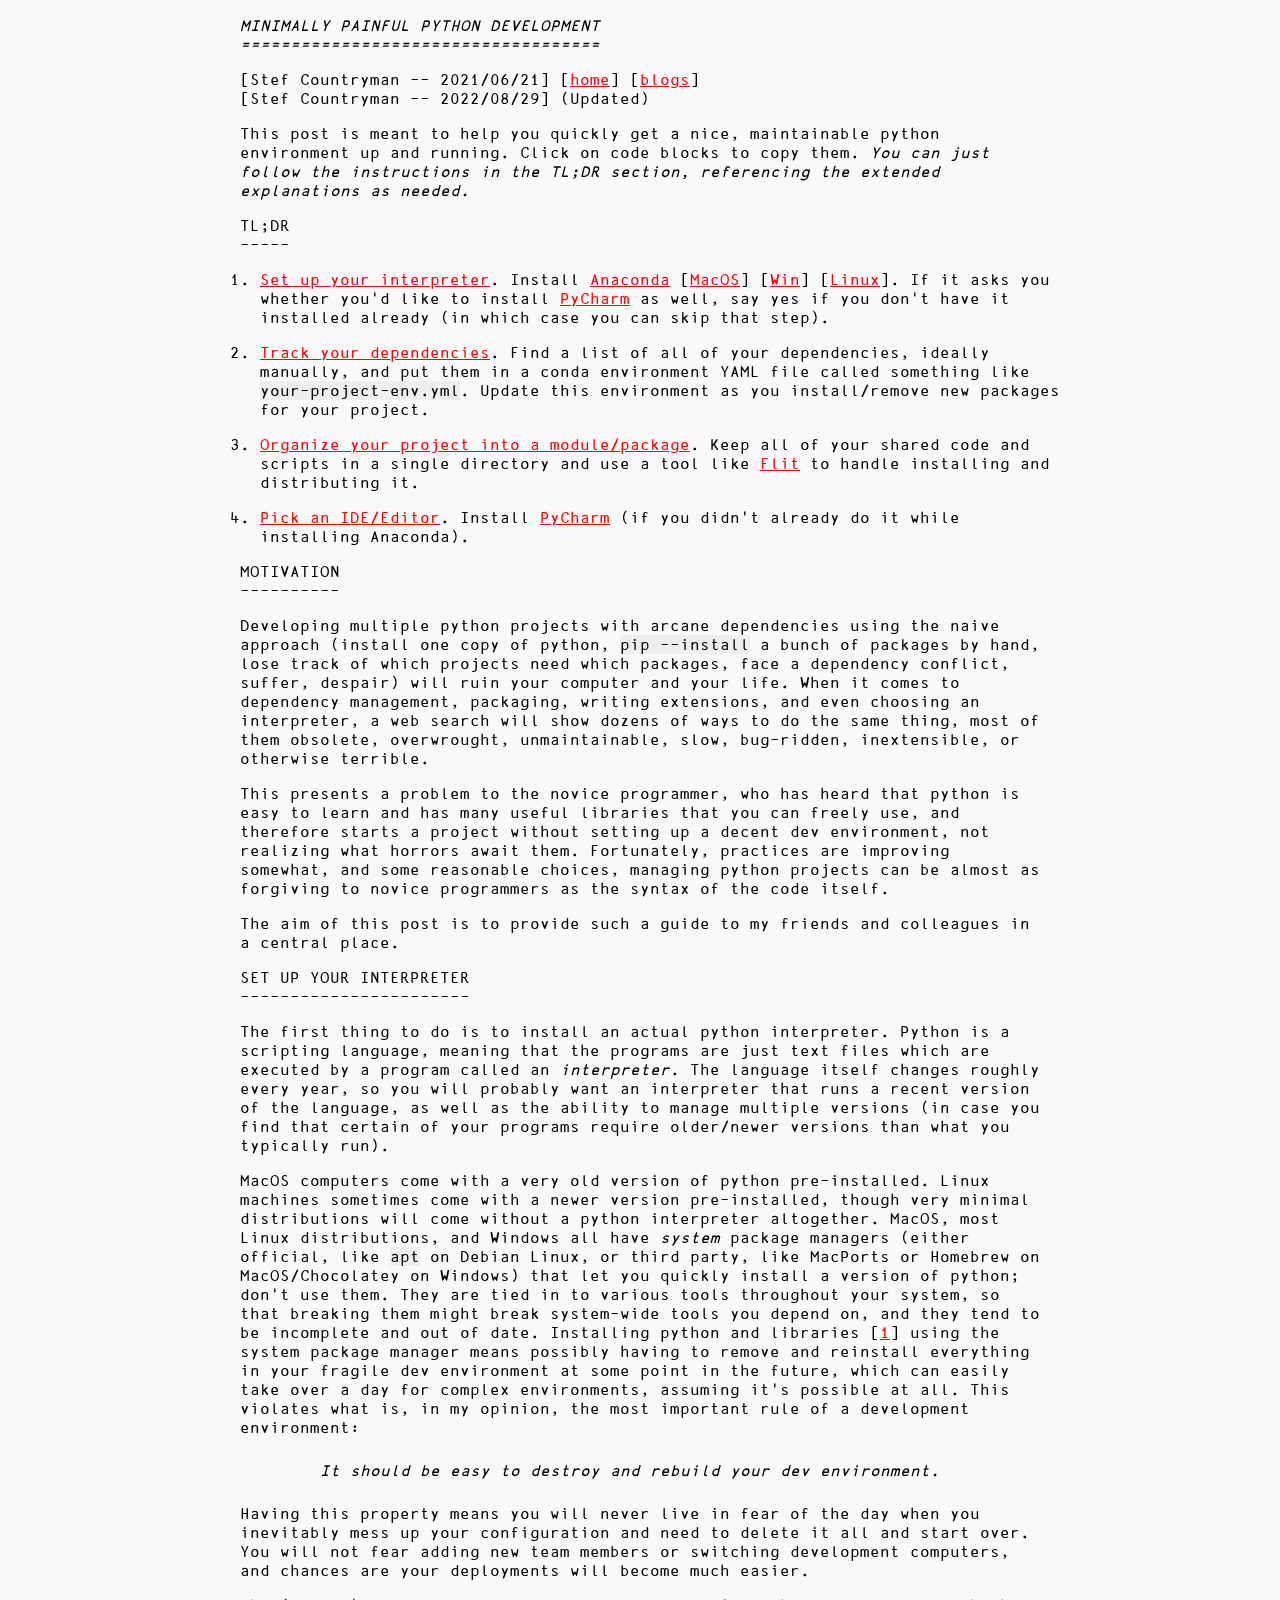
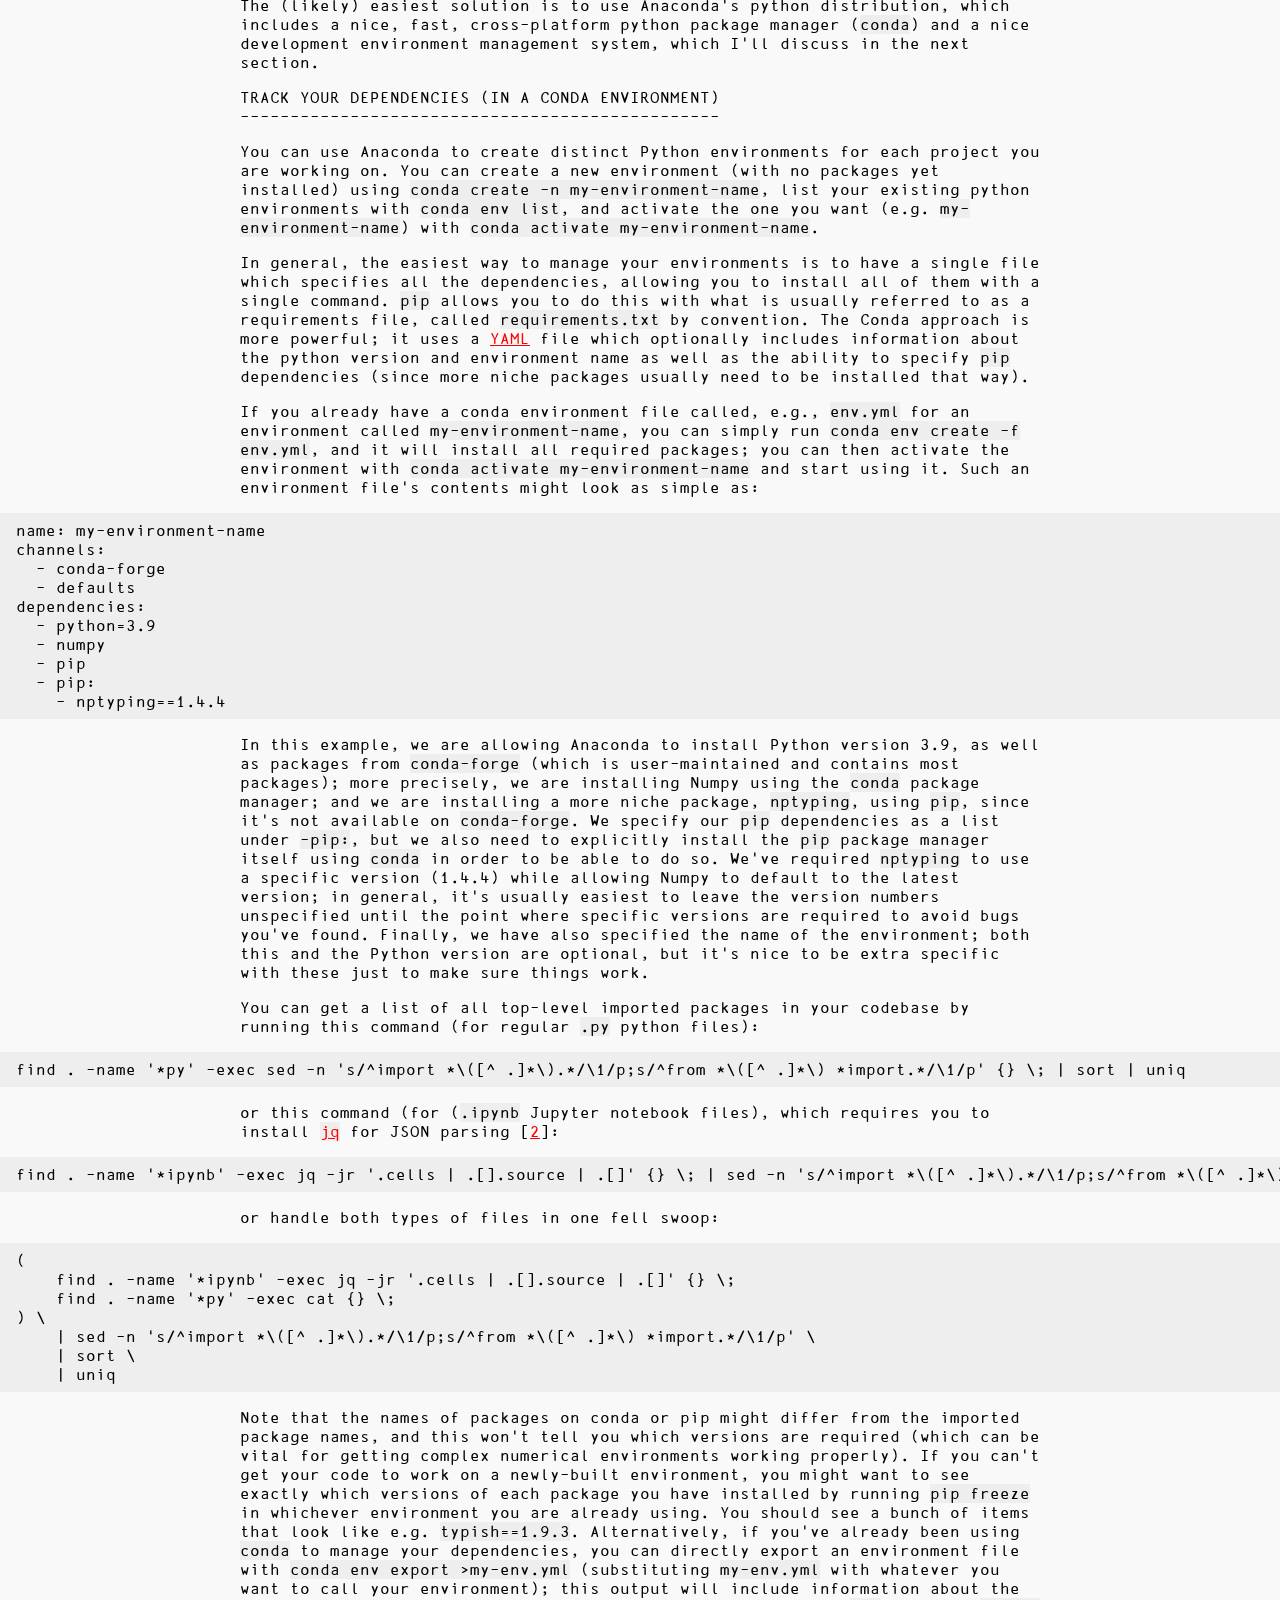
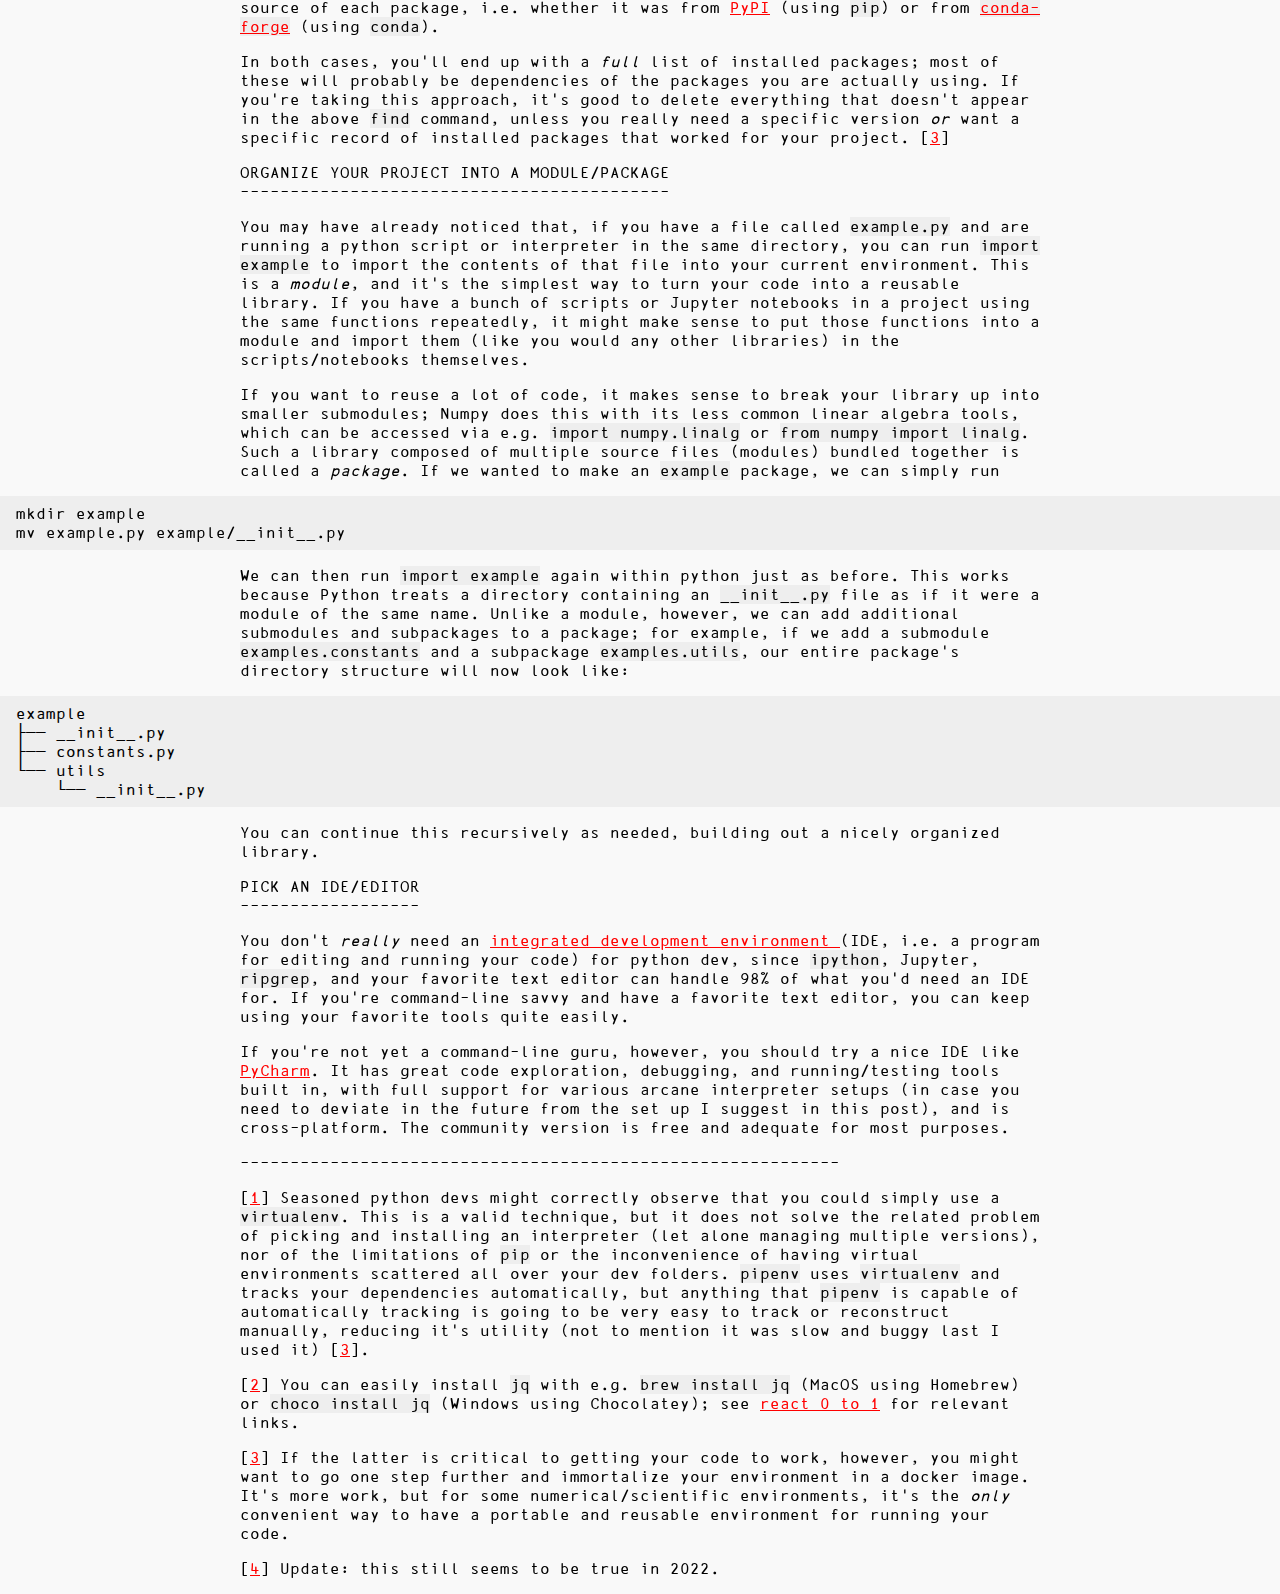
<file: blog.d/2021-06-11-pydev.html>
<!doctype html>
<html>
  <head>
    <meta charset="UTF-8">
    <title>Stefblog -- Minimally Painful Python Development</title>
    <link rel="stylesheet" type="text/css" href="/style.css">
  </head>
  <body>
    <h1>
    MINIMALLY PAINFUL PYTHON DEVELOPMENT<br/>
    ====================================
    </h1>

    <p>
    [Stef Countryman -- 2021/06/21] [<a href="..">home</a>] [<a href=".">blogs</a>]
    <br/>[Stef Countryman -- 2022/08/29] (Updated)
    </p>

    <p>
    This post is meant to help you quickly get a nice, maintainable python
    environment up and running.
    Click on code blocks to copy them.
    <em>
      You can just follow the instructions in the TL;DR section,
      referencing the extended explanations as needed.
    </em>
    </p>

    <h2>
    TL;DR<br>
    -----
    </h2>

    <ol>
      <li>
        <a href="#sec1">Set up your interpreter</a>.
        Install <a href="https://www.anaconda.com/products/individual">Anaconda</a>
        [<a href="https://repo.anaconda.com/archive/Anaconda3-2021.05-MacOSX-x86_64.pkg">MacOS</a>]
        [<a href="https://repo.anaconda.com/archive/Anaconda3-2021.05-Windows-x86_64.exe">Win</a>]
        [<a href="https://repo.anaconda.com/archive/Anaconda3-2021.05-Linux-x86_64.sh">Linux</a>].
        If it asks you whether you'd like to install
        <a href="https://www.jetbrains.com/pycharm/">PyCharm</a> as well, say
        yes if you don't have it installed already (in which case you can skip
        that step).
      </li>
      <li>
        <a href="#sec2">Track your dependencies</a>.
        Find a list of all of your dependencies, ideally manually, and put them
        in a conda environment YAML file called something like
        <code>your-project-env.yml</code>. Update this environment as you
        install/remove new packages for your project.
      </li>
      <li>
        <a href="#sec3">Organize your project into a module/package</a>.
        Keep all of your shared code and scripts in a single directory and use
        a tool like <a href='https://flit.pypa.io/en/latest/'>Flit</a> to
        handle installing and distributing it.
      </li>
      <li>
        <a href="#sec4">Pick an IDE/Editor</a>.
        Install <a href="https://www.jetbrains.com/pycharm/download">PyCharm</a>
        (if you didn't already do it while installing Anaconda).
      </li>
    </ol>

    <h2>
    MOTIVATION<br/>
    ----------
    </h2>

    <p>
    Developing multiple python projects with arcane dependencies using the
    naive approach (install one copy of python, <code>pip --install</code> a
    bunch of packages by hand, lose track of which projects need which
    packages, face a dependency conflict, suffer, despair) will ruin your
    computer and your life.
    When it comes to dependency management, packaging, writing extensions, and
    even choosing an interpreter, a web search will show dozens of ways to do
    the same thing, most of them obsolete, overwrought, unmaintainable, slow,
    bug-ridden, inextensible, or otherwise terrible.
    </p>

    <p>
    This presents a problem to the novice programmer, who has heard that python
    is easy to learn and has many useful libraries that you can freely use,
    and therefore starts a project without setting up a decent dev environment,
    not realizing what horrors await them.
    Fortunately, practices are improving somewhat, and some reasonable choices,
    managing python projects can be almost as forgiving to novice programmers
    as the syntax of the code itself.
    </p>

    <p>
    The aim of this post is to provide such a guide to my friends and
    colleagues in a central place.
    </p>

    <h2>
    <a id='sec1'></a>
    SET UP YOUR INTERPRETER<br/<>
    -----------------------
    </h2>

    <p>
    The first thing to do is to install an actual python interpreter.
    Python is a scripting language, meaning that the programs are just text
    files which are executed by a program called an <em>interpreter</em>.
    The language itself changes roughly every year, so you will probably want
    an interpreter that runs a recent version of the language, as well as the
    ability to manage multiple versions (in case you find that certain of your
    programs require older/newer versions than what you typically run).
    </p>

    <p>
    MacOS computers come with a very old version of python pre-installed.
    Linux machines sometimes come with a newer version pre-installed, though
    very minimal distributions will come without a python interpreter
    altogether.
    MacOS, most Linux distributions, and Windows all have <em>system</em>
    package managers (either official, like <code>apt</code> on Debian Linux,
    or third party, like MacPorts or Homebrew on MacOS/Chocolatey on Windows)
    that let you quickly install a version of python;
    <strong>don't use them.</strong>
    They are tied in to various tools throughout your system, so that breaking
    them might break system-wide tools you depend on, and they tend to be
    incomplete and out of date.
    Installing python and libraries
    [<a id="link-to-footnote1" href="#footnote1">1</a>]
    using the system package manager means
    possibly having to remove and reinstall everything in your fragile dev
    environment at some point in the future, which can easily take over a day
    for complex environments, assuming it's possible at all.
    This violates what is, in my opinion, the most important rule of a
    development environment:
    </p>

    <blockquote>
      It should be easy to destroy and rebuild your dev environment.
    </blockquote>

    <p>
    Having this property means you will never live in fear of the day when you
    inevitably mess up your configuration and need to delete it all and start
    over.
    You will not fear adding new team members or switching development
    computers, and chances are your deployments will become much easier.
    </p>

    <p>
    The (likely) easiest solution is to use Anaconda's python distribution,
    which includes a nice, fast, cross-platform python package manager
    (<code>conda</code>) and a nice development environment management system,
    which I'll discuss in the next section.
    </p>

    <h2>
    <a id="sec2"></a>
    TRACK YOUR DEPENDENCIES (IN A CONDA ENVIRONMENT)<br/>
    ------------------------------------------------
    </h2>

    <p>
    You can use Anaconda to create distinct Python environments for each
    project you are working on.
    You can create a new environment (with no packages yet installed) using
    <code>conda create -n my-environment-name</code>, list your existing python
    environments with <code>conda env list</code>, and activate the one you want
    (e.g. <code>my-environment-name</code>)
    with <code>conda activate my-environment-name</code>.
    </p>

    <p>
    In general, the easiest way to manage your environments is to have a single
    file which specifies all the dependencies, allowing you to install all of
    them with a single command.
    <code>pip</code> allows you to do this with what is usually referred to as
    a requirements file, called <code>requirements.txt</code> by convention.
    The Conda approach is more powerful; it uses a
    <a href='https://yaml.org/'>YAML</a> file which optionally includes
    information about the python version and environment name as well as the
    ability to specify <code>pip</code> dependencies (since more niche packages
    usually need to be installed that way).
    </p>

    <p>
    If you already have a conda environment file called, e.g.,
    <code>env.yml</code> for an environment
    called <code>my-environment-name</code>, you can simply run
    <code>conda env create -f env.yml</code>, and it will install all required
    packages; you can then activate the environment with
    <code>conda activate my-environment-name</code> and start using it.
    Such an environment file's contents might look as simple as:
    </p>
    <pre class='code'>
name: my-environment-name
channels:
  - conda-forge
  - defaults
dependencies:
  - python=3.9
  - numpy
  - pip
  - pip:
    - nptyping==1.4.4</pre>

    <p>
    In this example, we are allowing Anaconda to install Python version 3.9, as
    well as packages from
    <code>conda-forge</code> (which is user-maintained and contains most
    packages); more precisely, we are installing Numpy using the
    <code>conda</code> package manager; and we are installing a more niche
    package, <code>nptyping</code>, using <code>pip</code>, since it's not
    available on <code>conda-forge</code>.
    We specify our <code>pip</code> dependencies as a list under
    <code>-pip:</code>, but we also need to explicitly install the
    <code>pip</code> package manager itself using <code>conda</code> in order
    to be able to do so.
    We've required <code>nptyping</code> to use a specific version (1.4.4)
    while allowing Numpy to default to the latest version; in general, it's
    usually easiest to leave the version numbers unspecified until the point
    where specific versions are required to avoid bugs you've found.
    Finally, we have also specified the name of the environment; both this and
    the Python version are optional, but it's nice to be extra specific with
    these just to make sure things work.
    </p>

    <p>
    You can get a list of all top-level imported packages in your
    codebase by running this command (for regular <code>.py</code> python
    files):
    </p>

    <pre class='code'>
find . -name '*py' -exec sed -n 's/^import *\([^ .]*\).*/\1/p;s/^from *\([^ .]*\) *import.*/\1/p' {} \; | sort | uniq</pre>

    <p>
    or this command (for (<code>.ipynb</code> Jupyter notebook files), which
    requires you to install
    <a href='https://stedolan.github.io/jq/'><code>jq</code></a> for JSON
    parsing [<a id="link-to-footnote2" href="#footnote2">2</a>]:

    <pre class='code'>
find . -name '*ipynb' -exec jq -jr '.cells | .[].source | .[]' {} \; | sed -n 's/^import *\([^ .]*\).*/\1/p;s/^from *\([^ .]*\) *import.*/\1/p' | sort | uniq</pre>

    <p>
    or handle both types of files in one fell swoop:
    </p>

    <pre class='code'>
(
    find . -name '*ipynb' -exec jq -jr '.cells | .[].source | .[]' {} \;
    find . -name '*py' -exec cat {} \;
) \
    | sed -n 's/^import *\([^ .]*\).*/\1/p;s/^from *\([^ .]*\) *import.*/\1/p' \
    | sort \
    | uniq</pre>

    <p>
    </p>

    <p>
    Note that the names of packages on conda or pip might differ from the
    imported package names, and this won't tell you which versions are required
    (which can be vital for getting complex numerical environments working
    properly).
    If you can't get your code to work on a newly-built environment,
    you might want to see exactly which versions of each package you
    have installed by running <code>pip freeze</code> in whichever
    environment you are already using. You should see a bunch of items
    that look like e.g. <code>typish==1.9.3</code>.
    Alternatively, if you've already been using <code>conda</code> to manage
    your dependencies, you can directly export an environment file with
    <code>conda env export >my-env.yml</code> (substituting
    <code>my-env.yml</code> with whatever you want to call your environment);
    this output will include information about the source of each package, i.e.
    whether it was from
    <a href='https://pypi.org/'>PyPI</a> (using
    <code>pip</code>) or from <a href='https://conda-forge.org/'>
      <code>conda-forge</code></a> (using <code>conda</code>).
    </p>

    <p>
    In both cases, you'll end up with a <em>full</em> list of installed
    packages; most of these will probably be dependencies of the packages you
    are actually using.
    If you're taking this approach, it's good to delete everything that doesn't
    appear in the above <code>find</code> command, unless you really need a
    specific version <em>or</em> want a specific record of installed packages
    that worked for your project.
    [<a id="link-to-footnote3" href="#footnote3">3</a>]
    </p>

    <h2>
    <a id='sec3'></a>
    ORGANIZE YOUR PROJECT INTO A MODULE/PACKAGE<br/>
    -------------------------------------------
    </h2>

    <p>
    You may have already noticed that, if you have a file called
    <code>example.py</code> and are running a python script or interpreter in
    the same directory, you can run <code>import example</code> to import the
    contents of that file into your current environment.
    This is a <em>module</em>, and it's the simplest way to turn your code into
    a reusable library.
    If you have a bunch of scripts or Jupyter notebooks in a project using the
    same functions repeatedly, it might make sense to put those functions into
    a module and import them (like you would any other libraries) in the
    scripts/notebooks themselves.
    </p>

    <p>
    If you want to reuse a lot of code, it makes sense to break your library up
    into smaller submodules; Numpy does this with its less common linear
    algebra tools, which can be accessed via e.g.
    <code>import numpy.linalg</code> or <code>from numpy import linalg</code>.
    Such a library composed of multiple source files (modules) bundled together
    is called a <em>package</em>.
    If we wanted to make an <code>example</code> package, we can simply run
    </p>
    <pre class='code'>
mkdir example
mv example.py example/__init__.py</pre>

    <p>
    We can then run <code>import example</code> again within python just as
    before.
    This works because Python treats a directory containing an
    <code>__init__.py</code> file as if it were a module of the same name.
    Unlike a module, however, we can add additional submodules and subpackages
    to a package; for example, if we add a submodule
    <code>examples.constants</code> and a subpackage
    <code>examples.utils</code>, our entire package's directory structure will
    now look like:
    </p>
    <pre class='code'>
example
├── __init__.py
├── constants.py
└── utils
    └── __init__.py</pre>

    <p>
    You can continue this recursively as needed, building out a nicely
    organized library.
    </p>

    <h2>
    <a id='sec4'></a>
    PICK AN IDE/EDITOR<br/>
    ------------------
    </h2>

    <p>
    You don't <em>really</em> need an
    <a href="https://en.wikipedia.org/wiki/Integrated_development_environment">
      integrated development environment
    </a>
    (IDE, i.e. a program for editing and running your code)
    for python dev, since <code>ipython</code>, Jupyter, <code>ripgrep</code>,
    and your favorite text editor can handle 98% of what you'd need an IDE for.
    If you're command-line savvy and have a favorite text editor, you can keep
    using your favorite tools quite easily.
    </p>

    <p>
    If you're not yet a command-line guru, however, you should try a nice IDE
    like <a href="https://www.jetbrains.com/pycharm/">PyCharm</a>.
    It has great code exploration, debugging, and running/testing tools built
    in, with full support for various arcane interpreter setups (in case you
    need to deviate in the future from the set up I suggest in this post), and
    is cross-platform.
    The community version is free and adequate for most purposes.
    </p>

    <p>
    ------------------------------------------------------------
    </p>

    <p>
    [<a id="footnote1" href="#link-to-footnote1">1</a>]
    Seasoned python devs might correctly observe that you could simply use a
    <code>virtualenv</code>.
    This is a valid technique, but it does not solve the related problem of
    picking and installing an interpreter (let alone managing multiple
    versions), nor of the limitations of
    <code>pip</code> or the inconvenience of having virtual environments
    scattered all over your dev folders.
    <code>pipenv</code> uses <code>virtualenv</code> and tracks your
    dependencies automatically, but anything that <code>pipenv</code> is
    capable of automatically tracking is going to be very easy to track or
    reconstruct manually, reducing it's utility (not to mention it was slow and
    buggy last I used it) [<a id="link-to-footnote3" href="#footnote3">3</a>].
    </p>

    <p>
    [<a id="footnote2" href="#link-to-footnote2">2</a>]
    You can easily install <code>jq</code> with e.g. <code>brew install jq</code>
    (MacOS using Homebrew) or <code>choco install jq</code> (Windows using
    Chocolatey); see <a href='./2022-08-06-react-0-to-1.html'>react 0 to 1</a>
    for relevant links.
    </p>

    <p>
    [<a id="footnote3" href="#link-to-footnote3">3</a>]
    If the latter is critical to getting your code to work, however, you might
    want to go one step further and immortalize your environment in a docker
    image.
    It's more work, but for some numerical/scientific environments, it's the
    <em>only</em> convenient way to have a portable and reusable environment
    for running your code.
    </p>

    <p>
    [<a id="footnote4" href="#link-to-footnote4">4</a>]
    Update: this still seems to be true in 2022.
    </p>
    <script src='../script.js'></script>
  </body>
</html>
</file>
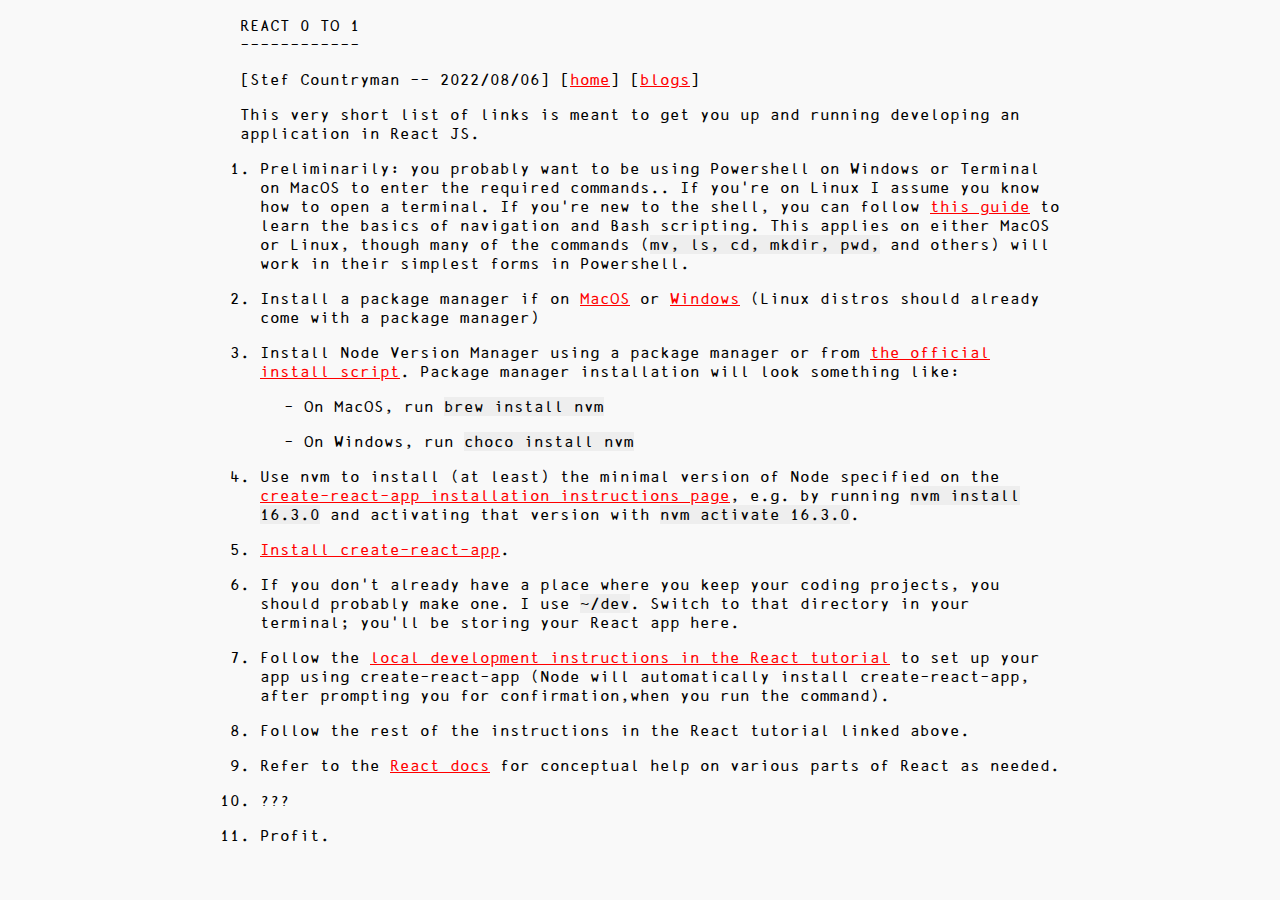
<file: blog.d/2022-08-06-react-0-to-1.html>
<!doctype html>
<html>
  <head>
    <title>Stefblog -- React 0 to 1</title>
    <link rel="stylesheet" type="text/css" href="/style.css">
  </head>
  <body>
    <p>
    REACT 0 TO 1<br/>
    ------------
    </p>

    <p>
    [Stef Countryman -- 2022/08/06] [<a href="..">home</a>] [<a href=".">blogs</a>]
    </p>

    <p>
    This very short list of links is meant to get you up and running developing
    an application in React JS.
    </p>

    <ol>
      <li>
        Preliminarily: you probably want to be using Powershell on Windows or
        Terminal on MacOS to enter the required commands.. If you're on Linux I assume you know how to open a
        terminal. If you're new to the shell, you can follow
        <a href="http://linuxcommand.org">
          this guide</a> to learn the basics of navigation and Bash scripting.
        This applies on either MacOS or Linux, though many of the commands
        (<code>mv, ls, cd, mkdir, pwd,</code> and others) will work in their
        simplest forms in Powershell.
      </li>
      <li>
        Install a package manager if on <a href="https://brew.sh">
          MacOS</a> or <a href="https://chocolatey.org/install">
          Windows</a> (Linux distros should already come with a package manager)
      </li>
      <li>
        Install Node Version Manager using a package manager or from
        <a href="https://github.com/nvm-sh/nvm">
          the official install script</a>. Package manager installation will
        look something like:
        <ul>
          <li>On MacOS, run <code>brew install nvm</code></li>
          <li>On Windows, run <code>choco install nvm</code></li>
        </ul>
      </li>
      <li>
        Use nvm to install (at least) the minimal version of Node specified on the
        <a href="https://reactjs.org/docs/create-a-new-react-app.html#create-react-app">
          create-react-app installation instructions page</a>, e.g. by running
        <code>nvm install 16.3.0</code> and activating that version with
        <code>nvm activate 16.3.0</code>.
      </li>
      <li>
        <a href="https://reactjs.org/docs/create-a-new-react-app.html#create-react-app">
          Install create-react-app</a>.
      </li>
      <li>
        If you don't already have a place where you keep your coding projects,
        you should probably make one. I use <code>~/dev</code>. Switch to that
        directory in your terminal; you'll be storing your React app here.
      </li>
      <li>
        Follow the <a href="https://reactjs.org/tutorial/tutorial.html#setup-option-2-local-development-environment">
          local development instructions in the React tutorial</a> to set up
        your app using create-react-app (Node will automatically install
        create-react-app, after prompting you for confirmation,when you run the
        command).
      </li>
      <li>
        Follow the rest of the instructions in the React tutorial linked above.
      </li>
      <li>
        Refer to the <a href="https://reactjs.org/docs/getting-started.html">
          React docs</a> for conceptual help on various parts of React as
        needed.
      </li>
      <li>
        ???
      </li>
      <li>
        Profit.
      </li>
    </ol>
  </body>
</html>
</file>
<file: style.css>
/* Nice descriptions of font formats and how to use them in CSS:
  * https://css-tricks.com/snippets/css/using-font-face/
  * https://creativemarket.com/blog/the-missing-guide-to-font-formats
  * https://www.456bereastreet.com/archive/201012/font-face_tip_define_font-weight_and_font-style_to_keep_your_css_simple/
  */
@font-face {
  font-family: 'IosevkaSlab';
  src: url('/fonts/iosevka-slab/medium.woff2') format('woff2'),
        url('/fonts/iosevka-slab/medium.woff') format('woff'),
        url('/fonts/iosevka-slab/medium.ttf') format('truetype');
  font-weight: normal;
  font-style: normal;
}
@font-face {
  font-family: 'IosevkaSlab';
  src: url('/fonts/iosevka-slab/mediumitalic.woff2') format('woff2'),
        url('/fonts/iosevka-slab/mediumitalic.woff') format('woff'),
        url('/fonts/iosevka-slab/mediumitalic.ttf') format('truetype');
  font-weight: normal;
  font-style: italic;
}
@font-face {
  font-family: 'IosevkaSlab';
  src: url('/fonts/iosevka-slab/bold.woff2') format('woff2'),
        url('/fonts/iosevka-slab/bold.woff') format('woff'),
        url('/fonts/iosevka-slab/bold.ttf') format('truetype');
  font-weight: bold;
  font-style: normal;
}
@font-face {
  font-family: 'IosevkaSlab';
  src: url('/fonts/iosevka-slab/bolditalic.woff2') format('woff2'),
        url('/fonts/iosevka-slab/bolditalic.woff') format('woff'),
        url('/fonts/iosevka-slab/bolditalic.ttf') format('truetype');
  font-weight: bold;
  font-style: italic;
}
@font-face {
  font-family: 'Apl';
  src: /* url('/fonts/gohufont/GohuFont-Bold.woff2') format('woff2'),
        url('/fonts/gohufont/GohuFont-Bold.woff') format('woff'), */
        url('/fonts/apl-385/Apl385.ttf') format('truetype');
  font-weight: bold;
  font-style: normal;
}

body {
  /* max-width: 70em; */
  /* margin-left: auto; */
  /* margin-right: auto; */
  /* position: relative; */
  padding: 0;
  margin: .5em 0;
}

pre.code, code {
  font-family: Apl, "Courier New", Courier, monospace;
  background-color: #eee;
}

pre.code {
  margin: .5em 0em;
  padding: 0.5em 1em;
  overflow: scroll;
}

body, pre {
  font-family: Apl, "Courier New", Courier, monospace;
  font-size: 1em;
  /* color: black; */
}

body.bg-text, pre.bg-text, body.fortunefile blockquote::before {
  color: rgb(203, 203, 203);
}

pre {
  margin: 0;
}

h1, h2, p, ol, ul, pre.fake-bash {
  max-width: 50em;
  margin: 1em auto;
}

h1, h2, p, pre.fake-bash, blockquote {
  width: calc(100vw - 2em);
}

ol, ul {
  width: calc(100vw - 4em);
}

blockquote {
  max-width: 40em;
  font-style: italic;
  margin: 1.5em auto;
}

blockquote em {
  font-style: normal;
}

ul {
  list-style-type: none;
}

ul > li {
  text-indent: -1em;
}

li {
  margin: 1em 0;
}

ul > li:before {
  content: "- ";
}

cite::before {
  content: "--";
}

cite {
  font-style: normal;
}

cite em {
  font-style: italic;
}

body.fortunefile blockquote {
  margin-top: 0;
  margin-bottom: 0;
}

body.fortunefile blockquote::before {
  content: "%\A";
  white-space: pre;
}

blockquote footer {
  text-align: right;
}

h1, h2 {
  font-size: 1em;
}

h2 {
  font-weight: bold;
}

.overflow-horizontal {
  /* overflow-y: hidden; */
  max-width: 100vw;
  margin: 0;
  padding: 0;
  border: 0;
}

h1 {
  font-style: italic;
}

.comment {
  font-style: italic;
  color: rgb(178, 209, 173);
}

.important-comment {
  color: rgb(34, 71, 29);
  font-style: normal;
}

.const {
  font-weight: bold;
  color: black;
}

.str {
  /* color: rgb(41, 165, 159); */
  /* color: rgb(252, 166, 209); */
  color: rgb(25, 49, 137);
}

.str h2, .str h1 {
  color: rgb(23, 11, 102);
}

a {
  font-weight: bold;
}

/* unvisited link */
a:link {
  color: red;
}

/* visited link */
a:visited {
  color: rgb(148, 21, 160);
}

/* mouse over link */
a:hover {
  color: hotpink;
}

/* selected link */
a:active {
  color: blue;
}

body {
  background-color: rgb(249, 249, 249);
}

.nav {
  padding: 0;
  margin: 0;
  border: 0;
}

img#portrait {
  /* border-radius: 1em; */
  border: ridge 0.5em tan;
}

/* big screens only */
@media (min-width:55em) {

  img#portrait {
    position: absolute;
    right: 1em;
    top: 1em;
    max-width: 20em;
  }

}

/* small screens only */
@media (max-width:55em) {

  img#portrait {
    width: 90vw;
    max-width: 28em;
    display: block;
    /* margin-left: auto; */
    /* margin-right: auto; */
  }

  .nav, .nav span {
    font-size: 1.5em;
  }

}
</file>
